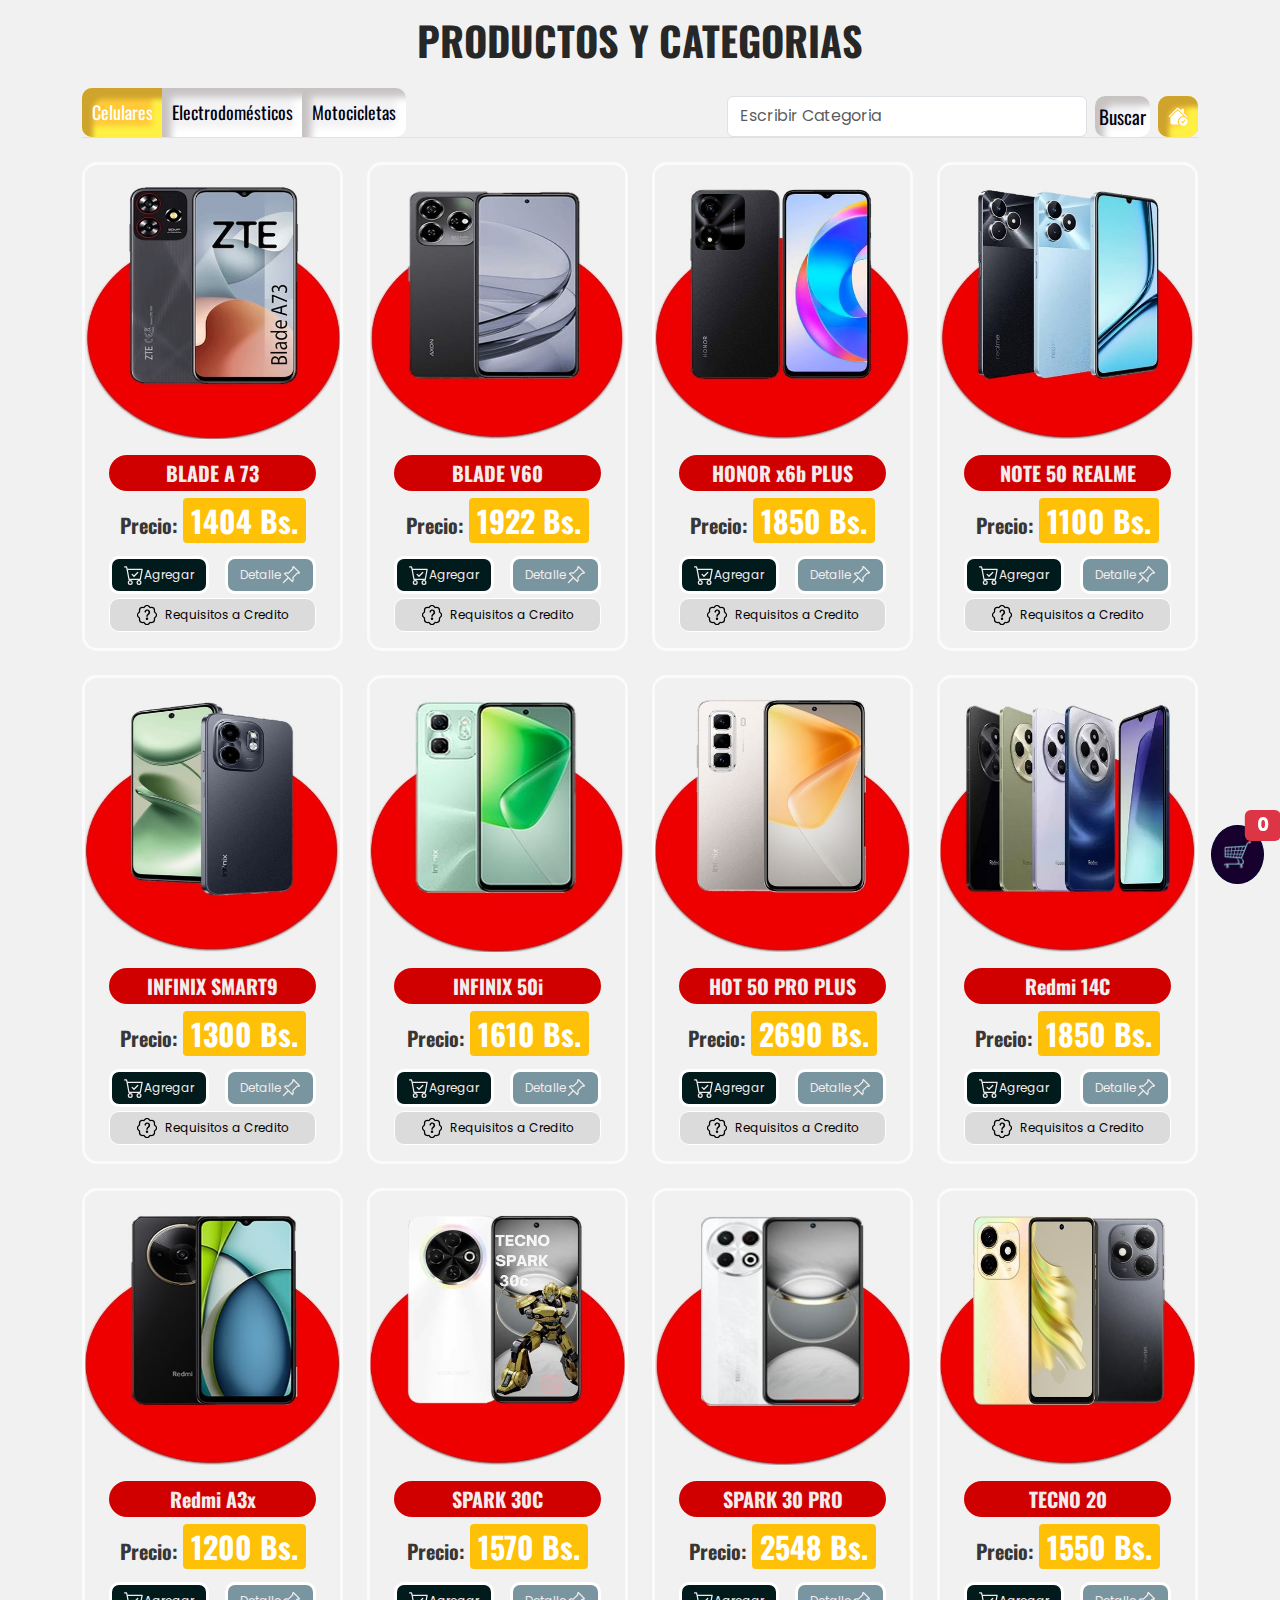
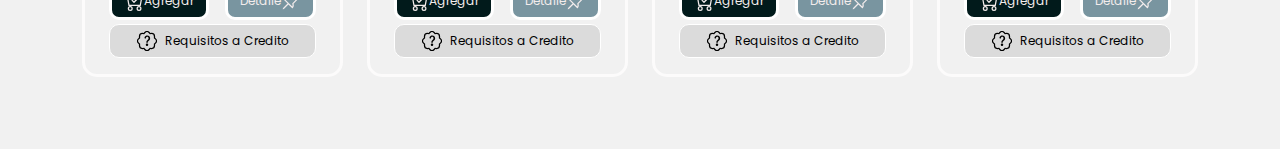
<file: detail.html>
<!DOCTYPE html>
<html lang="en">
<head>
    <meta charset="UTF-8">
    <meta name="viewport" content="width=device-width, initial-scale=1.0">
    <title> 🛒🏷️Productos y categorias </title>
    <link href="https://cdn.jsdelivr.net/npm/bootstrap@5.3.0/dist/css/bootstrap.min.css" rel="stylesheet">
    <link rel="stylesheet" href="style.css">
    <style>
        .hidden {
            display: none !important;
        }
    </style>
</head>
<body>
    <div class="container pb-5 pt-3">
        <!-- Title -->
        <div class="text-center mb-4">
            <h1 class="fw-bold letraq ">PRODUCTOS Y CATEGORIAS</h1>
            
        </div>
        
        
        <!-- Modal de información -->
        <div class="modal fade" id="infoModal" tabindex="-1" aria-labelledby="infoModalLabel" aria-hidden="true">
            <div class="modal-dialog">
                <div class="modal-content letraq">
                    <div class="modal-header">
                        <h5 class="modal-title letraq" id="infoModalLabel">Requerimientos para cualquier producto a credito</h5>
                        <button type="button" class="btn-close" data-bs-dismiss="modal" aria-label="Cerrar"></button>
                    </div>
                    <div class="modal-body">
                        <ul>
                            <li>1. Fotocopia de carnet de identidad Titular</li>
                            <li>2. Factura de luz Titular</li>
                            <li>3. Fotocopia de Carnet Garante</li>
                            <li>4. Fotocopia de Luz de Garante</li>
                            <li>5. Uno de los Dos tiene que tener Casa Propia </li>
                            <li>¡ No esperes mas adquiere tus productos al mejor precio en CrediMotos Haojin tenemos todo para 
                                ti y tu familia!</li>
                        </ul>
                    </div>
                    <img src="/Imagen2.png" alt="foto logo">
                    <div class="modal-footer">
                        <button type="button" class="btn btn-secondary" data-bs-dismiss="modal">Cerrar</button>
                    </div>
                </div>
            </div>
        </div>
        
        <button class="btn carrito position-fixed bottom-0 end-0 m-3 rounded-circle" data-bs-toggle="modal" data-bs-target="#cartModal">
            <span id="cartCount" class="badge bg-danger position-absolute top-0 start-100  translate-middle">0</span>
            🛒
        </button>

        <!-- Navigation Tabs -->
        <ul class="nav nav-tabs mb-4 " id="productTabs" role="tablist">
            <div class="btn-group" role="group" aria-label="Product categories">
                <button class="btn sec-btn1 active" style="font-family: oswald; font-size: 18px;" id="cellphones-tab" data-bs-toggle="tab" data-bs-target="#cellphones" type="button" role="tab" aria-controls="cellphones" aria-selected="true">Celulares</button>
                <button class="btn sec-btn1" style="font-family: oswald; font-size: 18px;" id="appliances-tab" data-bs-toggle="tab" data-bs-target="#appliances" type="button" role="tab" aria-controls="appliances" aria-selected="false">Electrodomésticos</button>
                <button class="btn sec-btn1" style="font-family: oswald; font-size: 18px;" id="motorcycles-tab" data-bs-toggle="tab" data-bs-target="#motorcycles" type="button" role="tab" aria-controls="motorcycles" aria-selected="false">Motocicletas</button>
            </div>
            <li class="nav-item ms-auto pt-2" role="presentation">
                <form class="d-flex" onsubmit="filterProducts(event)">
                    <input class="form-control me-2" id="searchInput" type="search" placeholder="Escribir Categoria" aria-label="Search">
                    <button class="btn sec-btn1 me-2 " style="font-family: oswald; font-size: 19px;" type="submit">Buscar</button>
                    <a class="btn sec-btn1 active" style="font-family: oswald; font-size: 19px;" href="index.html">
                        <svg xmlns="http://www.w3.org/2000/svg" width="26" height="26" fill="currentColor" class="bi bi-house-check-fill" viewBox="0 0 16 16">
                            <path d="M8.707 1.5a1 1 0 0 0-1.414 0L.646 8.146a.5.5 0 0 0 .708.708L8 2.207l6.646 6.647a.5.5 0 0 0 .708-.708L13 5.793V2.5a.5.5 0 0 0-.5-.5h-1a.5.5 0 0 0-.5.5v1.293z"/>
                            <path d="m8 3.293 4.712 4.712A4.5 4.5 0 0 0 8.758 15H3.5A1.5 1.5 0 0 1 2 13.5V9.293z"/>
                            <path d="M12.5 16a3.5 3.5 0 1 0 0-7 3.5 3.5 0 0 0 0 7m1.679-4.493-1.335 2.226a.75.75 0 0 1-1.174.144l-.774-.773a.5.5 0 0 1 .708-.707l.547.547 1.17-1.951a.5.5 0 1 1 .858.514"/>
                        </svg>
                    </a>
                </form>
            </li>

        </ul>

        <!-- Tab Content -->
        <div class="tab-content" id="productTabsContent">
            <!-- Cellphones -->
            <div class="tab-pane fade show active" id="cellphones" role="tabpanel" aria-labelledby="cellphones-tab">
                <div class="row justify-content-center">
                    <!-- Product Card Example -->
                    <div class="col-lg-3 col-md-4 col-sm-6 mb-4 product" data-name="Blade">
                        <div class="card cards  text-center">
                            <img src="/assets/productos/celulares/bladeA73 - copia.jpg" class="card-img-top  mt-1" style="height: 270px;" alt="Cellphone 1">
                            <div class="card-body px-4">
                                <h5 class="card-title">BLADE A 73</h5>
                                <p class="card-text fw-bold" style="font-family: oswald; font-size:20px ;">Precio: <span  class="bg-warning text-white rounded-1 px-2">1404 Bs.</span></p>
                                <div class="row justify-content-center align-items-center">
                                    <div class="col-6 ">
                                        <button class="btn bt1 d-flex align-items-center justify-content-center  add-to-cart" data-bs-toggle="modal" data-bs-target="#cartModal" data-name="BLADE A73" data-price="1404">
                                            <svg xmlns="http://www.w3.org/2000/svg" width="20" height="20" fill="currentColor" class="bi bi-cart-check" viewBox="0 0 16 16">
                                                <path d="M11.354 6.354a.5.5 0 0 0-.708-.708L8 8.293 6.854 7.146a.5.5 0 1 0-.708.708l1.5 1.5a.5.5 0 0 0 .708 0z"/>
                                                <path d="M.5 1a.5.5 0 0 0 0 1h1.11l.401 1.607 1.498 7.985A.5.5 0 0 0 4 12h1a2 2 0 1 0 0 4 2 2 0 0 0 0-4h7a2 2 0 1 0 0 4 2 2 0 0 0 0-4h1a.5.5 0 0 0 .491-.408l1.5-8A.5.5 0 0 0 14.5 3H2.89l-.405-1.621A.5.5 0 0 0 2 1zm3.915 10L3.102 4h10.796l-1.313 7zM6 14a1 1 0 1 1-2 0 1 1 0 0 1 2 0m7 0a1 1 0 1 1-2 0 1 1 0 0 1 2 0"/>
                                            </svg> Agregar
                                            
                                        </button>
                                    </div>
                                    <div class="col-6 ">
                                        <a href="#" class="btn bt2 d-flex align-items-center justify-content-center" data-bs-toggle="modal" data-bs-target="#detalleModal">
                                            Detalle 
                                            <svg xmlns="http://www.w3.org/2000/svg" width="20" height="20" fill="currentColor" class="bi bi-pin-angle" viewBox="0 0 16 16">
                                                <path d="M9.828.722a.5.5 0 0 1 .354.146l4.95 4.95a.5.5 0 0 1 0 .707c-.48.48-1.072.588-1.503.588-.177 0-.335-.018-.46-.039l-3.134 3.134a6 6 0 0 1 .16 1.013c.046.702-.032 1.687-.72 2.375a.5.5 0 0 1-.707 0l-2.829-2.828-3.182 3.182c-.195.195-1.219.902-1.414.707s.512-1.22.707-1.414l3.182-3.182-2.828-2.829a.5.5 0 0 1 0-.707c.688-.688 1.673-.767 2.375-.72a6 6 0 0 1 1.013.16l3.134-3.133a3 3 0 0 1-.04-.461c0-.43.108-1.022.589-1.503a.5.5 0 0 1 .353-.146m.122 2.112v-.002zm0-.002v.002a.5.5 0 0 1-.122.51L6.293 6.878a.5.5 0 0 1-.511.12H5.78l-.014-.004a5 5 0 0 0-.288-.076 5 5 0 0 0-.765-.116c-.422-.028-.836.008-1.175.15l5.51 5.509c.141-.34.177-.753.149-1.175a5 5 0 0 0-.192-1.054l-.004-.013v-.001a.5.5 0 0 1 .12-.512l3.536-3.535a.5.5 0 0 1 .532-.115l.096.022c.087.017.208.034.344.034q.172.002.343-.04L9.927 2.028q-.042.172-.04.343a1.8 1.8 0 0 0 .062.46z"/>
                                            </svg>
                                        </a>
                                    </div>
                                    <div class="col-12 pt-1 ">
                                        <a href="#" class="btn bt3 d-flex align-items-center text-center justify-content-center" data-bs-toggle="modal" data-bs-target="#infoModal" title="Información importante">
                                            <svg xmlns="http://www.w3.org/2000/svg" width="20" height="20" fill="currentColor" class=" me-2 bi bi-patch-question" viewBox="0 0 16 16">
                                                <path d="M8.05 9.6c.336 0 .504-.24.554-.627.04-.534.198-.815.847-1.26.673-.475 1.049-1.09 1.049-1.986 0-1.325-.92-2.227-2.262-2.227-1.02 0-1.792.492-2.1 1.29A1.7 1.7 0 0 0 6 5.48c0 .393.203.64.545.64.272 0 .455-.147.564-.51.158-.592.525-.915 1.074-.915.61 0 1.03.446 1.03 1.084 0 .563-.208.885-.822 1.325-.619.433-.926.914-.926 1.64v.111c0 .428.208.745.585.745"/>
                                                <path d="m10.273 2.513-.921-.944.715-.698.622.637.89-.011a2.89 2.89 0 0 1 2.924 2.924l-.01.89.636.622a2.89 2.89 0 0 1 0 4.134l-.637.622.011.89a2.89 2.89 0 0 1-2.924 2.924l-.89-.01-.622.636a2.89 2.89 0 0 1-4.134 0l-.622-.637-.89.011a2.89 2.89 0 0 1-2.924-2.924l.01-.89-.636-.622a2.89 2.89 0 0 1 0-4.134l.637-.622-.011-.89a2.89 2.89 0 0 1 2.924-2.924l.89.01.622-.636a2.89 2.89 0 0 1 4.134 0l-.715.698a1.89 1.89 0 0 0-2.704 0l-.92.944-1.32-.016a1.89 1.89 0 0 0-1.911 1.912l.016 1.318-.944.921a1.89 1.89 0 0 0 0 2.704l.944.92-.016 1.32a1.89 1.89 0 0 0 1.912 1.911l1.318-.016.921.944a1.89 1.89 0 0 0 2.704 0l.92-.944 1.32.016a1.89 1.89 0 0 0 1.911-1.912l-.016-1.318.944-.921a1.89 1.89 0 0 0 0-2.704l-.944-.92.016-1.32a1.89 1.89 0 0 0-1.912-1.911z"/>
                                                <path d="M7.001 11a1 1 0 1 1 2 0 1 1 0 0 1-2 0"/>
                                            </svg> Requisitos a Credito
                                        </a>
                                    </div>
                                </div>
                            </div>
                        </div>
                    </div>
                    <div class="col-lg-3 col-md-4 col-sm-6 mb-4 product" data-name="blade">
                        <div class="card cards  text-center">
                            <img src="/assets/productos/celulares/blade v60 - copia.jpg" class="card-img-top  mt-1" style="height: 270px;" alt="Cellphone 1">
                            <div class="card-body px-4">
                                <h5 class="card-title">BLADE V60</h5>
                                <p class="card-text fw-bold" style="font-family: oswald; font-size:20px ;">Precio: <span class="bg-warning text-white rounded-1 px-2">1922 Bs.</span></p>
                                <div class="row justify-content-center align-items-center">
                                    <div class="col-6 text-end">
                                        <button class="btn bt1 d-flex align-items-center justify-content  add-to-cart" data-bs-toggle="modal" data-bs-target="#cartModal" data-name="BLADE V60" data-price="1922">
                                            <svg xmlns="http://www.w3.org/2000/svg" width="20" height="20" fill="currentColor" class="bi bi-cart-check" viewBox="0 0 16 16">
                                                <path d="M11.354 6.354a.5.5 0 0 0-.708-.708L8 8.293 6.854 7.146a.5.5 0 1 0-.708.708l1.5 1.5a.5.5 0 0 0 .708 0z"/>
                                                <path d="M.5 1a.5.5 0 0 0 0 1h1.11l.401 1.607 1.498 7.985A.5.5 0 0 0 4 12h1a2 2 0 1 0 0 4 2 2 0 0 0 0-4h7a2 2 0 1 0 0 4 2 2 0 0 0 0-4h1a.5.5 0 0 0 .491-.408l1.5-8A.5.5 0 0 0 14.5 3H2.89l-.405-1.621A.5.5 0 0 0 2 1zm3.915 10L3.102 4h10.796l-1.313 7zM6 14a1 1 0 1 1-2 0 1 1 0 0 1 2 0m7 0a1 1 0 1 1-2 0 1 1 0 0 1 2 0"/>
                                            </svg>Agregar
                                            
                                        </button>
                                    </div>
                                    <div class="col-6 text-start">
                                        <a href="#" class="btn bt2 d-flex align-items-center justify-content-center" data-bs-toggle="modal" data-bs-target="#detalleModal1">
                                            Detalle
                                            <svg xmlns="http://www.w3.org/2000/svg" width="20" height="20" fill="currentColor" class="bi bi-pin-angle" viewBox="0 0 16 16">
                                                <path d="M9.828.722a.5.5 0 0 1 .354.146l4.95 4.95a.5.5 0 0 1 0 .707c-.48.48-1.072.588-1.503.588-.177 0-.335-.018-.46-.039l-3.134 3.134a6 6 0 0 1 .16 1.013c.046.702-.032 1.687-.72 2.375a.5.5 0 0 1-.707 0l-2.829-2.828-3.182 3.182c-.195.195-1.219.902-1.414.707s.512-1.22.707-1.414l3.182-3.182-2.828-2.829a.5.5 0 0 1 0-.707c.688-.688 1.673-.767 2.375-.72a6 6 0 0 1 1.013.16l3.134-3.133a3 3 0 0 1-.04-.461c0-.43.108-1.022.589-1.503a.5.5 0 0 1 .353-.146m.122 2.112v-.002zm0-.002v.002a.5.5 0 0 1-.122.51L6.293 6.878a.5.5 0 0 1-.511.12H5.78l-.014-.004a5 5 0 0 0-.288-.076 5 5 0 0 0-.765-.116c-.422-.028-.836.008-1.175.15l5.51 5.509c.141-.34.177-.753.149-1.175a5 5 0 0 0-.192-1.054l-.004-.013v-.001a.5.5 0 0 1 .12-.512l3.536-3.535a.5.5 0 0 1 .532-.115l.096.022c.087.017.208.034.344.034q.172.002.343-.04L9.927 2.028q-.042.172-.04.343a1.8 1.8 0 0 0 .062.46z"/>
                                            </svg>
                                        </a>
                                    </div>
                                    <div class="col-12 pt-1 ">
                                        <a href="#" class="btn bt3 d-flex align-items-center text-center justify-content-center" data-bs-toggle="modal" data-bs-target="#infoModal" title="Información importante">
                                            <svg xmlns="http://www.w3.org/2000/svg" width="20" height="20" fill="currentColor" class=" me-2 bi bi-patch-question" viewBox="0 0 16 16">
                                                <path d="M8.05 9.6c.336 0 .504-.24.554-.627.04-.534.198-.815.847-1.26.673-.475 1.049-1.09 1.049-1.986 0-1.325-.92-2.227-2.262-2.227-1.02 0-1.792.492-2.1 1.29A1.7 1.7 0 0 0 6 5.48c0 .393.203.64.545.64.272 0 .455-.147.564-.51.158-.592.525-.915 1.074-.915.61 0 1.03.446 1.03 1.084 0 .563-.208.885-.822 1.325-.619.433-.926.914-.926 1.64v.111c0 .428.208.745.585.745"/>
                                                <path d="m10.273 2.513-.921-.944.715-.698.622.637.89-.011a2.89 2.89 0 0 1 2.924 2.924l-.01.89.636.622a2.89 2.89 0 0 1 0 4.134l-.637.622.011.89a2.89 2.89 0 0 1-2.924 2.924l-.89-.01-.622.636a2.89 2.89 0 0 1-4.134 0l-.622-.637-.89.011a2.89 2.89 0 0 1-2.924-2.924l.01-.89-.636-.622a2.89 2.89 0 0 1 0-4.134l.637-.622-.011-.89a2.89 2.89 0 0 1 2.924-2.924l.89.01.622-.636a2.89 2.89 0 0 1 4.134 0l-.715.698a1.89 1.89 0 0 0-2.704 0l-.92.944-1.32-.016a1.89 1.89 0 0 0-1.911 1.912l.016 1.318-.944.921a1.89 1.89 0 0 0 0 2.704l.944.92-.016 1.32a1.89 1.89 0 0 0 1.912 1.911l1.318-.016.921.944a1.89 1.89 0 0 0 2.704 0l.92-.944 1.32.016a1.89 1.89 0 0 0 1.911-1.912l-.016-1.318.944-.921a1.89 1.89 0 0 0 0-2.704l-.944-.92.016-1.32a1.89 1.89 0 0 0-1.912-1.911z"/>
                                                <path d="M7.001 11a1 1 0 1 1 2 0 1 1 0 0 1-2 0"/>
                                            </svg> Requisitos a Credito
                                        </a>
                                    </div>
                                </div>
                            </div>
                        </div>
                    </div>
                    <div class="col-lg-3 col-md-4 col-sm-6 mb-4 product" data-name="honor">
                        <div class="card cards  text-center">
                            <img src="/assets/images/honor x5b plus - copia.jpg" class="card-img-top  mt-1" style="height: 270px;" alt="Cellphone 1">
                            <div class="card-body px-4">
                                <h5 class="card-title">HONOR x6b PLUS</h5>
                                <p class="card-text fw-bold" style="font-family: oswald; font-size:20px ;">Precio: <span class="bg-warning text-white rounded-1 px-2">1850 Bs.</span></p>
                                <div class="row justify-content-center align-items-center">
                                    <div class="col-6 text-end">
                                        <button class="btn bt1 d-flex align-items-center justify-content-center  add-to-cart" data-bs-toggle="modal" data-bs-target="#cartModal" data-name="HONOR x6b PLUS" data-price="1850">
                                            <svg xmlns="http://www.w3.org/2000/svg" width="20" height="20" fill="currentColor" class="bi bi-cart-check" viewBox="0 0 16 16">
                                                <path d="M11.354 6.354a.5.5 0 0 0-.708-.708L8 8.293 6.854 7.146a.5.5 0 1 0-.708.708l1.5 1.5a.5.5 0 0 0 .708 0z"/>
                                                <path d="M.5 1a.5.5 0 0 0 0 1h1.11l.401 1.607 1.498 7.985A.5.5 0 0 0 4 12h1a2 2 0 1 0 0 4 2 2 0 0 0 0-4h7a2 2 0 1 0 0 4 2 2 0 0 0 0-4h1a.5.5 0 0 0 .491-.408l1.5-8A.5.5 0 0 0 14.5 3H2.89l-.405-1.621A.5.5 0 0 0 2 1zm3.915 10L3.102 4h10.796l-1.313 7zM6 14a1 1 0 1 1-2 0 1 1 0 0 1 2 0m7 0a1 1 0 1 1-2 0 1 1 0 0 1 2 0"/>
                                            </svg>Agregar
                                            
                                        </button>
                                    </div>
                                    <div class="col-6 text-start">
                                        <a href="#" class="btn bt2 d-flex align-items-center justify-content-center " data-bs-toggle="modal" data-bs-target="#detalleModal23">
                                            Detalle
                                            <svg xmlns="http://www.w3.org/2000/svg" width="20" height="20" fill="currentColor" class="bi bi-pin-angle" viewBox="0 0 16 16">
                                                <path d="M9.828.722a.5.5 0 0 1 .354.146l4.95 4.95a.5.5 0 0 1 0 .707c-.48.48-1.072.588-1.503.588-.177 0-.335-.018-.46-.039l-3.134 3.134a6 6 0 0 1 .16 1.013c.046.702-.032 1.687-.72 2.375a.5.5 0 0 1-.707 0l-2.829-2.828-3.182 3.182c-.195.195-1.219.902-1.414.707s.512-1.22.707-1.414l3.182-3.182-2.828-2.829a.5.5 0 0 1 0-.707c.688-.688 1.673-.767 2.375-.72a6 6 0 0 1 1.013.16l3.134-3.133a3 3 0 0 1-.04-.461c0-.43.108-1.022.589-1.503a.5.5 0 0 1 .353-.146m.122 2.112v-.002zm0-.002v.002a.5.5 0 0 1-.122.51L6.293 6.878a.5.5 0 0 1-.511.12H5.78l-.014-.004a5 5 0 0 0-.288-.076 5 5 0 0 0-.765-.116c-.422-.028-.836.008-1.175.15l5.51 5.509c.141-.34.177-.753.149-1.175a5 5 0 0 0-.192-1.054l-.004-.013v-.001a.5.5 0 0 1 .12-.512l3.536-3.535a.5.5 0 0 1 .532-.115l.096.022c.087.017.208.034.344.034q.172.002.343-.04L9.927 2.028q-.042.172-.04.343a1.8 1.8 0 0 0 .062.46z"/>
                                            </svg>
                                        </a>
                                    </div>
                                    <div class="col-12 pt-1 ">
                                        <a href="#" class="btn bt3 d-flex align-items-center text-center justify-content-center" data-bs-toggle="modal" data-bs-target="#infoModal" title="Información importante">
                                            <svg xmlns="http://www.w3.org/2000/svg" width="20" height="20" fill="currentColor" class=" me-2 bi bi-patch-question" viewBox="0 0 16 16">
                                                <path d="M8.05 9.6c.336 0 .504-.24.554-.627.04-.534.198-.815.847-1.26.673-.475 1.049-1.09 1.049-1.986 0-1.325-.92-2.227-2.262-2.227-1.02 0-1.792.492-2.1 1.29A1.7 1.7 0 0 0 6 5.48c0 .393.203.64.545.64.272 0 .455-.147.564-.51.158-.592.525-.915 1.074-.915.61 0 1.03.446 1.03 1.084 0 .563-.208.885-.822 1.325-.619.433-.926.914-.926 1.64v.111c0 .428.208.745.585.745"/>
                                                <path d="m10.273 2.513-.921-.944.715-.698.622.637.89-.011a2.89 2.89 0 0 1 2.924 2.924l-.01.89.636.622a2.89 2.89 0 0 1 0 4.134l-.637.622.011.89a2.89 2.89 0 0 1-2.924 2.924l-.89-.01-.622.636a2.89 2.89 0 0 1-4.134 0l-.622-.637-.89.011a2.89 2.89 0 0 1-2.924-2.924l.01-.89-.636-.622a2.89 2.89 0 0 1 0-4.134l.637-.622-.011-.89a2.89 2.89 0 0 1 2.924-2.924l.89.01.622-.636a2.89 2.89 0 0 1 4.134 0l-.715.698a1.89 1.89 0 0 0-2.704 0l-.92.944-1.32-.016a1.89 1.89 0 0 0-1.911 1.912l.016 1.318-.944.921a1.89 1.89 0 0 0 0 2.704l.944.92-.016 1.32a1.89 1.89 0 0 0 1.912 1.911l1.318-.016.921.944a1.89 1.89 0 0 0 2.704 0l.92-.944 1.32.016a1.89 1.89 0 0 0 1.911-1.912l-.016-1.318.944-.921a1.89 1.89 0 0 0 0-2.704l-.944-.92.016-1.32a1.89 1.89 0 0 0-1.912-1.911z"/>
                                                <path d="M7.001 11a1 1 0 1 1 2 0 1 1 0 0 1-2 0"/>
                                            </svg> Requisitos a Credito
                                        </a>
                                    </div>
                                </div>
                            </div>
                        </div>
                    </div>
                    <div class="col-lg-3 col-md-4 col-sm-6 mb-4 product" data-name="realme">
                        <div class="card cards  text-center">
                            <img src="/assets/productos/celulares/note 50 realme - copia.jpg" class="card-img-top  mt-1" style="height: 270px;" alt="Cellphone 1">
                            <div class="card-body px-4">
                                <h5 class="card-title">NOTE 50 REALME</h5>
                                <p class="card-text fw-bold" style="font-family: oswald; font-size:20px ;">Precio: <span class="bg-warning text-white rounded-1 px-2">1100 Bs.</span></p>
                                <div class="row justify-content-center align-items-center">
                                    <div class="col-6 text-end">
                                        <button class="btn bt1  d-flex align-items-center text-center justify-content-center add-to-cart" data-bs-toggle="modal" data-bs-target="#cartModal" data-name="NOTE 50 REALME" data-price="1100">
                                            <svg xmlns="http://www.w3.org/2000/svg" width="20" height="20" fill="currentColor" class="bi bi-cart-check" viewBox="0 0 16 16">
                                                <path d="M11.354 6.354a.5.5 0 0 0-.708-.708L8 8.293 6.854 7.146a.5.5 0 1 0-.708.708l1.5 1.5a.5.5 0 0 0 .708 0z"/>
                                                <path d="M.5 1a.5.5 0 0 0 0 1h1.11l.401 1.607 1.498 7.985A.5.5 0 0 0 4 12h1a2 2 0 1 0 0 4 2 2 0 0 0 0-4h7a2 2 0 1 0 0 4 2 2 0 0 0 0-4h1a.5.5 0 0 0 .491-.408l1.5-8A.5.5 0 0 0 14.5 3H2.89l-.405-1.621A.5.5 0 0 0 2 1zm3.915 10L3.102 4h10.796l-1.313 7zM6 14a1 1 0 1 1-2 0 1 1 0 0 1 2 0m7 0a1 1 0 1 1-2 0 1 1 0 0 1 2 0"/>
                                            </svg>Agregar
                                            
                                        </button>
                                    </div>
                                    <div class="col-6 text-start">
                                        <a href="#" class="btn bt2 d-flex align-items-center text-center justify-content-center" data-bs-toggle="modal" data-bs-target="#detalleModal2">
                                            Detalle
                                            <svg xmlns="http://www.w3.org/2000/svg" width="20" height="20" fill="currentColor" class="bi bi-pin-angle" viewBox="0 0 16 16">
                                                <path d="M9.828.722a.5.5 0 0 1 .354.146l4.95 4.95a.5.5 0 0 1 0 .707c-.48.48-1.072.588-1.503.588-.177 0-.335-.018-.46-.039l-3.134 3.134a6 6 0 0 1 .16 1.013c.046.702-.032 1.687-.72 2.375a.5.5 0 0 1-.707 0l-2.829-2.828-3.182 3.182c-.195.195-1.219.902-1.414.707s.512-1.22.707-1.414l3.182-3.182-2.828-2.829a.5.5 0 0 1 0-.707c.688-.688 1.673-.767 2.375-.72a6 6 0 0 1 1.013.16l3.134-3.133a3 3 0 0 1-.04-.461c0-.43.108-1.022.589-1.503a.5.5 0 0 1 .353-.146m.122 2.112v-.002zm0-.002v.002a.5.5 0 0 1-.122.51L6.293 6.878a.5.5 0 0 1-.511.12H5.78l-.014-.004a5 5 0 0 0-.288-.076 5 5 0 0 0-.765-.116c-.422-.028-.836.008-1.175.15l5.51 5.509c.141-.34.177-.753.149-1.175a5 5 0 0 0-.192-1.054l-.004-.013v-.001a.5.5 0 0 1 .12-.512l3.536-3.535a.5.5 0 0 1 .532-.115l.096.022c.087.017.208.034.344.034q.172.002.343-.04L9.927 2.028q-.042.172-.04.343a1.8 1.8 0 0 0 .062.46z"/>
                                            </svg>
                                        </a>
                                    </div>
                                    <div class="col-12 pt-1 ">
                                        <a href="#" class="btn bt3 d-flex align-items-center text-center justify-content-center" data-bs-toggle="modal" data-bs-target="#infoModal" title="Información importante">
                                            <svg xmlns="http://www.w3.org/2000/svg" width="20" height="20" fill="currentColor" class=" me-2 bi bi-patch-question" viewBox="0 0 16 16">
                                                <path d="M8.05 9.6c.336 0 .504-.24.554-.627.04-.534.198-.815.847-1.26.673-.475 1.049-1.09 1.049-1.986 0-1.325-.92-2.227-2.262-2.227-1.02 0-1.792.492-2.1 1.29A1.7 1.7 0 0 0 6 5.48c0 .393.203.64.545.64.272 0 .455-.147.564-.51.158-.592.525-.915 1.074-.915.61 0 1.03.446 1.03 1.084 0 .563-.208.885-.822 1.325-.619.433-.926.914-.926 1.64v.111c0 .428.208.745.585.745"/>
                                                <path d="m10.273 2.513-.921-.944.715-.698.622.637.89-.011a2.89 2.89 0 0 1 2.924 2.924l-.01.89.636.622a2.89 2.89 0 0 1 0 4.134l-.637.622.011.89a2.89 2.89 0 0 1-2.924 2.924l-.89-.01-.622.636a2.89 2.89 0 0 1-4.134 0l-.622-.637-.89.011a2.89 2.89 0 0 1-2.924-2.924l.01-.89-.636-.622a2.89 2.89 0 0 1 0-4.134l.637-.622-.011-.89a2.89 2.89 0 0 1 2.924-2.924l.89.01.622-.636a2.89 2.89 0 0 1 4.134 0l-.715.698a1.89 1.89 0 0 0-2.704 0l-.92.944-1.32-.016a1.89 1.89 0 0 0-1.911 1.912l.016 1.318-.944.921a1.89 1.89 0 0 0 0 2.704l.944.92-.016 1.32a1.89 1.89 0 0 0 1.912 1.911l1.318-.016.921.944a1.89 1.89 0 0 0 2.704 0l.92-.944 1.32.016a1.89 1.89 0 0 0 1.911-1.912l-.016-1.318.944-.921a1.89 1.89 0 0 0 0-2.704l-.944-.92.016-1.32a1.89 1.89 0 0 0-1.912-1.911z"/>
                                                <path d="M7.001 11a1 1 0 1 1 2 0 1 1 0 0 1-2 0"/>
                                            </svg> Requisitos a Credito
                                        </a>
                                    </div>
                                </div>
                            </div>
                        </div>
                    </div>
                    <div class="col-lg-3 col-md-4 col-sm-6 mb-4 product" data-name="infinix">
                        <div class="card cards  text-center">
                            <img src="/assets/productos/celulares/infinix smart 9 - copia.jpg" class="card-img-top  mt-1" style="height: 270px;" alt="Cellphone 1">
                            <div class="card-body px-4">
                                <h5 class="card-title">INFINIX SMART9</h5>
                                <p class="card-text fw-bold" style="font-family: oswald; font-size:20px ;">Precio: <span class="bg-warning text-white rounded-1 px-2">1300 Bs.</span></p>
                                <div class="row justify-content-center align-items-center">
                                    <div class="col-6 text-end">
                                        <button class="btn bt1 d-flex align-items-center text-center justify-content-center  add-to-cart" data-bs-toggle="modal" data-bs-target="#cartModal" data-name="INFINIX SMART9" data-price="1300">
                                            <svg xmlns="http://www.w3.org/2000/svg" width="20" height="20" fill="currentColor" class="bi bi-cart-check" viewBox="0 0 16 16">
                                                <path d="M11.354 6.354a.5.5 0 0 0-.708-.708L8 8.293 6.854 7.146a.5.5 0 1 0-.708.708l1.5 1.5a.5.5 0 0 0 .708 0z"/>
                                                <path d="M.5 1a.5.5 0 0 0 0 1h1.11l.401 1.607 1.498 7.985A.5.5 0 0 0 4 12h1a2 2 0 1 0 0 4 2 2 0 0 0 0-4h7a2 2 0 1 0 0 4 2 2 0 0 0 0-4h1a.5.5 0 0 0 .491-.408l1.5-8A.5.5 0 0 0 14.5 3H2.89l-.405-1.621A.5.5 0 0 0 2 1zm3.915 10L3.102 4h10.796l-1.313 7zM6 14a1 1 0 1 1-2 0 1 1 0 0 1 2 0m7 0a1 1 0 1 1-2 0 1 1 0 0 1 2 0"/>
                                            </svg>Agregar
                                            
                                        </button>
                                    </div>
                                    <div class="col-6 text-start">
                                        <a href="#" class="btn bt2 d-flex align-items-center text-center justify-content-center" data-bs-toggle="modal" data-bs-target="#detalleModal3">
                                            Detalle
                                            <svg xmlns="http://www.w3.org/2000/svg" width="20" height="20" fill="currentColor" class="bi bi-pin-angle" viewBox="0 0 16 16">
                                                <path d="M9.828.722a.5.5 0 0 1 .354.146l4.95 4.95a.5.5 0 0 1 0 .707c-.48.48-1.072.588-1.503.588-.177 0-.335-.018-.46-.039l-3.134 3.134a6 6 0 0 1 .16 1.013c.046.702-.032 1.687-.72 2.375a.5.5 0 0 1-.707 0l-2.829-2.828-3.182 3.182c-.195.195-1.219.902-1.414.707s.512-1.22.707-1.414l3.182-3.182-2.828-2.829a.5.5 0 0 1 0-.707c.688-.688 1.673-.767 2.375-.72a6 6 0 0 1 1.013.16l3.134-3.133a3 3 0 0 1-.04-.461c0-.43.108-1.022.589-1.503a.5.5 0 0 1 .353-.146m.122 2.112v-.002zm0-.002v.002a.5.5 0 0 1-.122.51L6.293 6.878a.5.5 0 0 1-.511.12H5.78l-.014-.004a5 5 0 0 0-.288-.076 5 5 0 0 0-.765-.116c-.422-.028-.836.008-1.175.15l5.51 5.509c.141-.34.177-.753.149-1.175a5 5 0 0 0-.192-1.054l-.004-.013v-.001a.5.5 0 0 1 .12-.512l3.536-3.535a.5.5 0 0 1 .532-.115l.096.022c.087.017.208.034.344.034q.172.002.343-.04L9.927 2.028q-.042.172-.04.343a1.8 1.8 0 0 0 .062.46z"/>
                                            </svg>
                                        </a>
                                    </div>
                                    <div class="col-12 pt-1 ">
                                        <a href="#" class="btn bt3 d-flex align-items-center text-center justify-content-center" data-bs-toggle="modal" data-bs-target="#infoModal" title="Información importante">
                                            <svg xmlns="http://www.w3.org/2000/svg" width="20" height="20" fill="currentColor" class=" me-2 bi bi-patch-question" viewBox="0 0 16 16">
                                                <path d="M8.05 9.6c.336 0 .504-.24.554-.627.04-.534.198-.815.847-1.26.673-.475 1.049-1.09 1.049-1.986 0-1.325-.92-2.227-2.262-2.227-1.02 0-1.792.492-2.1 1.29A1.7 1.7 0 0 0 6 5.48c0 .393.203.64.545.64.272 0 .455-.147.564-.51.158-.592.525-.915 1.074-.915.61 0 1.03.446 1.03 1.084 0 .563-.208.885-.822 1.325-.619.433-.926.914-.926 1.64v.111c0 .428.208.745.585.745"/>
                                                <path d="m10.273 2.513-.921-.944.715-.698.622.637.89-.011a2.89 2.89 0 0 1 2.924 2.924l-.01.89.636.622a2.89 2.89 0 0 1 0 4.134l-.637.622.011.89a2.89 2.89 0 0 1-2.924 2.924l-.89-.01-.622.636a2.89 2.89 0 0 1-4.134 0l-.622-.637-.89.011a2.89 2.89 0 0 1-2.924-2.924l.01-.89-.636-.622a2.89 2.89 0 0 1 0-4.134l.637-.622-.011-.89a2.89 2.89 0 0 1 2.924-2.924l.89.01.622-.636a2.89 2.89 0 0 1 4.134 0l-.715.698a1.89 1.89 0 0 0-2.704 0l-.92.944-1.32-.016a1.89 1.89 0 0 0-1.911 1.912l.016 1.318-.944.921a1.89 1.89 0 0 0 0 2.704l.944.92-.016 1.32a1.89 1.89 0 0 0 1.912 1.911l1.318-.016.921.944a1.89 1.89 0 0 0 2.704 0l.92-.944 1.32.016a1.89 1.89 0 0 0 1.911-1.912l-.016-1.318.944-.921a1.89 1.89 0 0 0 0-2.704l-.944-.92.016-1.32a1.89 1.89 0 0 0-1.912-1.911z"/>
                                                <path d="M7.001 11a1 1 0 1 1 2 0 1 1 0 0 1-2 0"/>
                                            </svg> Requisitos a Credito
                                        </a>
                                    </div>
                                </div>
                            </div>
                        </div>
                    </div>
                    <div class="col-lg-3 col-md-4 col-sm-6 mb-4 product" data-name="infinix">
                        <div class="card cards  text-center">
                            <img src="/assets/productos/celulares/infinix 50i  - copia.jpg" class="card-img-top  mt-1" style="height: 270px;" alt="Cellphone 1">

                            <div class="card-body px-4">
                                <h5 class="card-title">INFINIX 50i</h5>
                                <p class="card-text fw-bold" style="font-family: oswald; font-size:20px ;">Precio: <span class="bg-warning text-white rounded-1 px-2">1610 Bs.</span></p>
                                <div class="row justify-content-center align-items-center">
                                    <div class="col-6 text-end">
                                        <button class="btn bt1 d-flex align-items-center text-center justify-content-center  add-to-cart" data-bs-toggle="modal" data-bs-target="#cartModal" data-name="INFINIX 50i " data-price="1610">
                                            <svg xmlns="http://www.w3.org/2000/svg" width="20" height="20" fill="currentColor" class="bi bi-cart-check" viewBox="0 0 16 16">
                                                <path d="M11.354 6.354a.5.5 0 0 0-.708-.708L8 8.293 6.854 7.146a.5.5 0 1 0-.708.708l1.5 1.5a.5.5 0 0 0 .708 0z"/>
                                                <path d="M.5 1a.5.5 0 0 0 0 1h1.11l.401 1.607 1.498 7.985A.5.5 0 0 0 4 12h1a2 2 0 1 0 0 4 2 2 0 0 0 0-4h7a2 2 0 1 0 0 4 2 2 0 0 0 0-4h1a.5.5 0 0 0 .491-.408l1.5-8A.5.5 0 0 0 14.5 3H2.89l-.405-1.621A.5.5 0 0 0 2 1zm3.915 10L3.102 4h10.796l-1.313 7zM6 14a1 1 0 1 1-2 0 1 1 0 0 1 2 0m7 0a1 1 0 1 1-2 0 1 1 0 0 1 2 0"/>
                                            </svg>Agregar
                                            
                                        </button>
                                    </div>
                                    <div class="col-6 text-start">
                                        <a href="#" class="btn bt2 d-flex align-items-center text-center justify-content-center" data-bs-toggle="modal" data-bs-target="#detalleModal4">
                                            Detalle
                                            <svg xmlns="http://www.w3.org/2000/svg" width="20" height="20" fill="currentColor" class="bi bi-pin-angle" viewBox="0 0 16 16">
                                                <path d="M9.828.722a.5.5 0 0 1 .354.146l4.95 4.95a.5.5 0 0 1 0 .707c-.48.48-1.072.588-1.503.588-.177 0-.335-.018-.46-.039l-3.134 3.134a6 6 0 0 1 .16 1.013c.046.702-.032 1.687-.72 2.375a.5.5 0 0 1-.707 0l-2.829-2.828-3.182 3.182c-.195.195-1.219.902-1.414.707s.512-1.22.707-1.414l3.182-3.182-2.828-2.829a.5.5 0 0 1 0-.707c.688-.688 1.673-.767 2.375-.72a6 6 0 0 1 1.013.16l3.134-3.133a3 3 0 0 1-.04-.461c0-.43.108-1.022.589-1.503a.5.5 0 0 1 .353-.146m.122 2.112v-.002zm0-.002v.002a.5.5 0 0 1-.122.51L6.293 6.878a.5.5 0 0 1-.511.12H5.78l-.014-.004a5 5 0 0 0-.288-.076 5 5 0 0 0-.765-.116c-.422-.028-.836.008-1.175.15l5.51 5.509c.141-.34.177-.753.149-1.175a5 5 0 0 0-.192-1.054l-.004-.013v-.001a.5.5 0 0 1 .12-.512l3.536-3.535a.5.5 0 0 1 .532-.115l.096.022c.087.017.208.034.344.034q.172.002.343-.04L9.927 2.028q-.042.172-.04.343a1.8 1.8 0 0 0 .062.46z"/>
                                            </svg>
                                        </a>
                                    </div>
                                    <div class="col-12 pt-1 ">
                                        <a href="#" class="btn bt3 d-flex align-items-center text-center justify-content-center" data-bs-toggle="modal" data-bs-target="#infoModal" title="Información importante">
                                            <svg xmlns="http://www.w3.org/2000/svg" width="20" height="20" fill="currentColor" class=" me-2 bi bi-patch-question" viewBox="0 0 16 16">
                                                <path d="M8.05 9.6c.336 0 .504-.24.554-.627.04-.534.198-.815.847-1.26.673-.475 1.049-1.09 1.049-1.986 0-1.325-.92-2.227-2.262-2.227-1.02 0-1.792.492-2.1 1.29A1.7 1.7 0 0 0 6 5.48c0 .393.203.64.545.64.272 0 .455-.147.564-.51.158-.592.525-.915 1.074-.915.61 0 1.03.446 1.03 1.084 0 .563-.208.885-.822 1.325-.619.433-.926.914-.926 1.64v.111c0 .428.208.745.585.745"/>
                                                <path d="m10.273 2.513-.921-.944.715-.698.622.637.89-.011a2.89 2.89 0 0 1 2.924 2.924l-.01.89.636.622a2.89 2.89 0 0 1 0 4.134l-.637.622.011.89a2.89 2.89 0 0 1-2.924 2.924l-.89-.01-.622.636a2.89 2.89 0 0 1-4.134 0l-.622-.637-.89.011a2.89 2.89 0 0 1-2.924-2.924l.01-.89-.636-.622a2.89 2.89 0 0 1 0-4.134l.637-.622-.011-.89a2.89 2.89 0 0 1 2.924-2.924l.89.01.622-.636a2.89 2.89 0 0 1 4.134 0l-.715.698a1.89 1.89 0 0 0-2.704 0l-.92.944-1.32-.016a1.89 1.89 0 0 0-1.911 1.912l.016 1.318-.944.921a1.89 1.89 0 0 0 0 2.704l.944.92-.016 1.32a1.89 1.89 0 0 0 1.912 1.911l1.318-.016.921.944a1.89 1.89 0 0 0 2.704 0l.92-.944 1.32.016a1.89 1.89 0 0 0 1.911-1.912l-.016-1.318.944-.921a1.89 1.89 0 0 0 0-2.704l-.944-.92.016-1.32a1.89 1.89 0 0 0-1.912-1.911z"/>
                                                <path d="M7.001 11a1 1 0 1 1 2 0 1 1 0 0 1-2 0"/>
                                            </svg> Requisitos a Credito
                                        </a>
                                    </div>
                                </div>
                            </div>
                        </div>
                    </div>
                    <div class="col-lg-3 col-md-4 col-sm-6 mb-4 product" data-name="infinix">
                        <div class="card cards  text-center">
                            <img src="/assets/productos/celulares/oht 50 pro plus infinix - copia.jpg" class="card-img-top  mt-1" style="height: 270px;" alt="Cellphone 1">

                            <div class="card-body px-4">
                                <h5 class="card-title">HOT 5O PRO PLUS</h5>
                                <p class="card-text fw-bold" style="font-family: oswald; font-size:20px ;">Precio: <span class="bg-warning text-white rounded-1 px-2">2690 Bs.</span></p>
                                <div class="row justify-content-center align-items-center">
                                    <div class="col-6 text-end">
                                        <button class="btn bt1  d-flex align-items-center text-center justify-content-center add-to-cart" data-bs-toggle="modal" data-bs-target="#cartModal" data-name="HOT 50 PRO PLUS INFINIX" data-price="2690">
                                            <svg xmlns="http://www.w3.org/2000/svg" width="20" height="20" fill="currentColor" class="bi bi-cart-check" viewBox="0 0 16 16">
                                                <path d="M11.354 6.354a.5.5 0 0 0-.708-.708L8 8.293 6.854 7.146a.5.5 0 1 0-.708.708l1.5 1.5a.5.5 0 0 0 .708 0z"/>
                                                <path d="M.5 1a.5.5 0 0 0 0 1h1.11l.401 1.607 1.498 7.985A.5.5 0 0 0 4 12h1a2 2 0 1 0 0 4 2 2 0 0 0 0-4h7a2 2 0 1 0 0 4 2 2 0 0 0 0-4h1a.5.5 0 0 0 .491-.408l1.5-8A.5.5 0 0 0 14.5 3H2.89l-.405-1.621A.5.5 0 0 0 2 1zm3.915 10L3.102 4h10.796l-1.313 7zM6 14a1 1 0 1 1-2 0 1 1 0 0 1 2 0m7 0a1 1 0 1 1-2 0 1 1 0 0 1 2 0"/>
                                            </svg>Agregar
                                            
                                        </button>
                                    </div>
                                    <div class="col-6 text-start">
                                        <a href="#" class="btn bt2 d-flex align-items-center text-center justify-content-center" data-bs-toggle="modal" data-bs-target="#detalleModal5">
                                            Detalle
                                            <svg xmlns="http://www.w3.org/2000/svg" width="20" height="20" fill="currentColor" class="bi bi-pin-angle" viewBox="0 0 16 16">
                                                <path d="M9.828.722a.5.5 0 0 1 .354.146l4.95 4.95a.5.5 0 0 1 0 .707c-.48.48-1.072.588-1.503.588-.177 0-.335-.018-.46-.039l-3.134 3.134a6 6 0 0 1 .16 1.013c.046.702-.032 1.687-.72 2.375a.5.5 0 0 1-.707 0l-2.829-2.828-3.182 3.182c-.195.195-1.219.902-1.414.707s.512-1.22.707-1.414l3.182-3.182-2.828-2.829a.5.5 0 0 1 0-.707c.688-.688 1.673-.767 2.375-.72a6 6 0 0 1 1.013.16l3.134-3.133a3 3 0 0 1-.04-.461c0-.43.108-1.022.589-1.503a.5.5 0 0 1 .353-.146m.122 2.112v-.002zm0-.002v.002a.5.5 0 0 1-.122.51L6.293 6.878a.5.5 0 0 1-.511.12H5.78l-.014-.004a5 5 0 0 0-.288-.076 5 5 0 0 0-.765-.116c-.422-.028-.836.008-1.175.15l5.51 5.509c.141-.34.177-.753.149-1.175a5 5 0 0 0-.192-1.054l-.004-.013v-.001a.5.5 0 0 1 .12-.512l3.536-3.535a.5.5 0 0 1 .532-.115l.096.022c.087.017.208.034.344.034q.172.002.343-.04L9.927 2.028q-.042.172-.04.343a1.8 1.8 0 0 0 .062.46z"/>
                                            </svg>
                                        </a>
                                    </div>
                                    <div class="col-12 pt-1 ">
                                        <a href="#" class="btn bt3 d-flex align-items-center text-center justify-content-center" data-bs-toggle="modal" data-bs-target="#infoModal" title="Información importante">
                                            <svg xmlns="http://www.w3.org/2000/svg" width="20" height="20" fill="currentColor" class=" me-2 bi bi-patch-question" viewBox="0 0 16 16">
                                                <path d="M8.05 9.6c.336 0 .504-.24.554-.627.04-.534.198-.815.847-1.26.673-.475 1.049-1.09 1.049-1.986 0-1.325-.92-2.227-2.262-2.227-1.02 0-1.792.492-2.1 1.29A1.7 1.7 0 0 0 6 5.48c0 .393.203.64.545.64.272 0 .455-.147.564-.51.158-.592.525-.915 1.074-.915.61 0 1.03.446 1.03 1.084 0 .563-.208.885-.822 1.325-.619.433-.926.914-.926 1.64v.111c0 .428.208.745.585.745"/>
                                                <path d="m10.273 2.513-.921-.944.715-.698.622.637.89-.011a2.89 2.89 0 0 1 2.924 2.924l-.01.89.636.622a2.89 2.89 0 0 1 0 4.134l-.637.622.011.89a2.89 2.89 0 0 1-2.924 2.924l-.89-.01-.622.636a2.89 2.89 0 0 1-4.134 0l-.622-.637-.89.011a2.89 2.89 0 0 1-2.924-2.924l.01-.89-.636-.622a2.89 2.89 0 0 1 0-4.134l.637-.622-.011-.89a2.89 2.89 0 0 1 2.924-2.924l.89.01.622-.636a2.89 2.89 0 0 1 4.134 0l-.715.698a1.89 1.89 0 0 0-2.704 0l-.92.944-1.32-.016a1.89 1.89 0 0 0-1.911 1.912l.016 1.318-.944.921a1.89 1.89 0 0 0 0 2.704l.944.92-.016 1.32a1.89 1.89 0 0 0 1.912 1.911l1.318-.016.921.944a1.89 1.89 0 0 0 2.704 0l.92-.944 1.32.016a1.89 1.89 0 0 0 1.911-1.912l-.016-1.318.944-.921a1.89 1.89 0 0 0 0-2.704l-.944-.92.016-1.32a1.89 1.89 0 0 0-1.912-1.911z"/>
                                                <path d="M7.001 11a1 1 0 1 1 2 0 1 1 0 0 1-2 0"/>
                                            </svg> Requisitos a Credito
                                        </a>
                                    </div>
                                </div>
                            </div>
                        </div>
                    </div>
                    <div class="col-lg-3 col-md-4 col-sm-6 mb-4 product" data-name="redmi">
                        <div class="card cards  text-center">
                            <img src="/assets/productos/celulares/redmi 14 c - copia.jpg" class="card-img-top  mt-1" style="height: 270px;" alt="Cellphone 1">

                            <div class="card-body px-4">
                                <h5 class="card-title">Redmi 14C</h5>
                                <p class="card-text fw-bold" style="font-family: oswald; font-size:20px ;">Precio: <span class="bg-warning text-white rounded-1 px-2">1850 Bs.</span></p>
                                <div class="row justify-content-center align-items-center">
                                    <div class="col-6 text-end">
                                        <button class="btn bt1 d-flex align-items-center text-center justify-content-center  add-to-cart" data-bs-toggle="modal" data-bs-target="#cartModal" data-name="Redmin 14C" data-price="1850">
                                            <svg xmlns="http://www.w3.org/2000/svg" width="20" height="20" fill="currentColor" class="bi bi-cart-check" viewBox="0 0 16 16">
                                                <path d="M11.354 6.354a.5.5 0 0 0-.708-.708L8 8.293 6.854 7.146a.5.5 0 1 0-.708.708l1.5 1.5a.5.5 0 0 0 .708 0z"/>
                                                <path d="M.5 1a.5.5 0 0 0 0 1h1.11l.401 1.607 1.498 7.985A.5.5 0 0 0 4 12h1a2 2 0 1 0 0 4 2 2 0 0 0 0-4h7a2 2 0 1 0 0 4 2 2 0 0 0 0-4h1a.5.5 0 0 0 .491-.408l1.5-8A.5.5 0 0 0 14.5 3H2.89l-.405-1.621A.5.5 0 0 0 2 1zm3.915 10L3.102 4h10.796l-1.313 7zM6 14a1 1 0 1 1-2 0 1 1 0 0 1 2 0m7 0a1 1 0 1 1-2 0 1 1 0 0 1 2 0"/>
                                            </svg>Agregar
                                            
                                        </button>
                                    </div>
                                    <div class="col-6 text-start">
                                        <a href="#" class="btn bt2 d-flex align-items-center text-center justify-content-center" data-bs-toggle="modal" data-bs-target="#detalleModal6">
                                            Detalle
                                            <svg xmlns="http://www.w3.org/2000/svg" width="20" height="20" fill="currentColor" class="bi bi-pin-angle" viewBox="0 0 16 16">
                                                <path d="M9.828.722a.5.5 0 0 1 .354.146l4.95 4.95a.5.5 0 0 1 0 .707c-.48.48-1.072.588-1.503.588-.177 0-.335-.018-.46-.039l-3.134 3.134a6 6 0 0 1 .16 1.013c.046.702-.032 1.687-.72 2.375a.5.5 0 0 1-.707 0l-2.829-2.828-3.182 3.182c-.195.195-1.219.902-1.414.707s.512-1.22.707-1.414l3.182-3.182-2.828-2.829a.5.5 0 0 1 0-.707c.688-.688 1.673-.767 2.375-.72a6 6 0 0 1 1.013.16l3.134-3.133a3 3 0 0 1-.04-.461c0-.43.108-1.022.589-1.503a.5.5 0 0 1 .353-.146m.122 2.112v-.002zm0-.002v.002a.5.5 0 0 1-.122.51L6.293 6.878a.5.5 0 0 1-.511.12H5.78l-.014-.004a5 5 0 0 0-.288-.076 5 5 0 0 0-.765-.116c-.422-.028-.836.008-1.175.15l5.51 5.509c.141-.34.177-.753.149-1.175a5 5 0 0 0-.192-1.054l-.004-.013v-.001a.5.5 0 0 1 .12-.512l3.536-3.535a.5.5 0 0 1 .532-.115l.096.022c.087.017.208.034.344.034q.172.002.343-.04L9.927 2.028q-.042.172-.04.343a1.8 1.8 0 0 0 .062.46z"/>
                                            </svg>
                                        </a>
                                    </div>
                                    <div class="col-12 pt-1 ">
                                        <a href="#" class="btn bt3 d-flex align-items-center text-center justify-content-center" data-bs-toggle="modal" data-bs-target="#infoModal" title="Información importante">
                                            <svg xmlns="http://www.w3.org/2000/svg" width="20" height="20" fill="currentColor" class=" me-2 bi bi-patch-question" viewBox="0 0 16 16">
                                                <path d="M8.05 9.6c.336 0 .504-.24.554-.627.04-.534.198-.815.847-1.26.673-.475 1.049-1.09 1.049-1.986 0-1.325-.92-2.227-2.262-2.227-1.02 0-1.792.492-2.1 1.29A1.7 1.7 0 0 0 6 5.48c0 .393.203.64.545.64.272 0 .455-.147.564-.51.158-.592.525-.915 1.074-.915.61 0 1.03.446 1.03 1.084 0 .563-.208.885-.822 1.325-.619.433-.926.914-.926 1.64v.111c0 .428.208.745.585.745"/>
                                                <path d="m10.273 2.513-.921-.944.715-.698.622.637.89-.011a2.89 2.89 0 0 1 2.924 2.924l-.01.89.636.622a2.89 2.89 0 0 1 0 4.134l-.637.622.011.89a2.89 2.89 0 0 1-2.924 2.924l-.89-.01-.622.636a2.89 2.89 0 0 1-4.134 0l-.622-.637-.89.011a2.89 2.89 0 0 1-2.924-2.924l.01-.89-.636-.622a2.89 2.89 0 0 1 0-4.134l.637-.622-.011-.89a2.89 2.89 0 0 1 2.924-2.924l.89.01.622-.636a2.89 2.89 0 0 1 4.134 0l-.715.698a1.89 1.89 0 0 0-2.704 0l-.92.944-1.32-.016a1.89 1.89 0 0 0-1.911 1.912l.016 1.318-.944.921a1.89 1.89 0 0 0 0 2.704l.944.92-.016 1.32a1.89 1.89 0 0 0 1.912 1.911l1.318-.016.921.944a1.89 1.89 0 0 0 2.704 0l.92-.944 1.32.016a1.89 1.89 0 0 0 1.911-1.912l-.016-1.318.944-.921a1.89 1.89 0 0 0 0-2.704l-.944-.92.016-1.32a1.89 1.89 0 0 0-1.912-1.911z"/>
                                                <path d="M7.001 11a1 1 0 1 1 2 0 1 1 0 0 1-2 0"/>
                                            </svg> Requisitos a Credito
                                        </a>
                                    </div>
                                </div>
                            </div>
                        </div>
                    </div>
                    <div class="col-lg-3 col-md-4 col-sm-6 mb-4 product" data-name="redmi">
                        <div class="card cards  text-center">
                            <img src="/assets/productos/celulares/redmi A3X - copia.jpg" class="card-img-top  mt-1" style="height: 270px;" alt="Cellphone 1">

                            <div class="card-body px-4">
                                <h5 class="card-title">Redmi A3x</h5>
                                <p class="card-text fw-bold" style="font-family: oswald; font-size:20px ;">Precio: <span class="bg-warning text-white rounded-1 px-2">1200 Bs.</span></p>
                                <div class="row justify-content-center align-items-center">
                                    <div class="col-6 text-end">
                                        <button class="btn bt1  d-flex align-items-center text-center justify-content-center add-to-cart" data-bs-toggle="modal" data-bs-target="#cartModal" data-name="Redmin A3x" data-price="1200">
                                            <svg xmlns="http://www.w3.org/2000/svg" width="20" height="20" fill="currentColor" class="bi bi-cart-check" viewBox="0 0 16 16">
                                                <path d="M11.354 6.354a.5.5 0 0 0-.708-.708L8 8.293 6.854 7.146a.5.5 0 1 0-.708.708l1.5 1.5a.5.5 0 0 0 .708 0z"/>
                                                <path d="M.5 1a.5.5 0 0 0 0 1h1.11l.401 1.607 1.498 7.985A.5.5 0 0 0 4 12h1a2 2 0 1 0 0 4 2 2 0 0 0 0-4h7a2 2 0 1 0 0 4 2 2 0 0 0 0-4h1a.5.5 0 0 0 .491-.408l1.5-8A.5.5 0 0 0 14.5 3H2.89l-.405-1.621A.5.5 0 0 0 2 1zm3.915 10L3.102 4h10.796l-1.313 7zM6 14a1 1 0 1 1-2 0 1 1 0 0 1 2 0m7 0a1 1 0 1 1-2 0 1 1 0 0 1 2 0"/>
                                            </svg>Agregar
                                            
                                        </button>
                                    </div>
                                    <div class="col-6 text-start">
                                        <a href="#" class="btn bt2 d-flex align-items-center text-center justify-content-center" data-bs-toggle="modal" data-bs-target="#detalleModal7">
                                            Detalle
                                            <svg xmlns="http://www.w3.org/2000/svg" width="20" height="20" fill="currentColor" class="bi bi-pin-angle" viewBox="0 0 16 16">
                                                <path d="M9.828.722a.5.5 0 0 1 .354.146l4.95 4.95a.5.5 0 0 1 0 .707c-.48.48-1.072.588-1.503.588-.177 0-.335-.018-.46-.039l-3.134 3.134a6 6 0 0 1 .16 1.013c.046.702-.032 1.687-.72 2.375a.5.5 0 0 1-.707 0l-2.829-2.828-3.182 3.182c-.195.195-1.219.902-1.414.707s.512-1.22.707-1.414l3.182-3.182-2.828-2.829a.5.5 0 0 1 0-.707c.688-.688 1.673-.767 2.375-.72a6 6 0 0 1 1.013.16l3.134-3.133a3 3 0 0 1-.04-.461c0-.43.108-1.022.589-1.503a.5.5 0 0 1 .353-.146m.122 2.112v-.002zm0-.002v.002a.5.5 0 0 1-.122.51L6.293 6.878a.5.5 0 0 1-.511.12H5.78l-.014-.004a5 5 0 0 0-.288-.076 5 5 0 0 0-.765-.116c-.422-.028-.836.008-1.175.15l5.51 5.509c.141-.34.177-.753.149-1.175a5 5 0 0 0-.192-1.054l-.004-.013v-.001a.5.5 0 0 1 .12-.512l3.536-3.535a.5.5 0 0 1 .532-.115l.096.022c.087.017.208.034.344.034q.172.002.343-.04L9.927 2.028q-.042.172-.04.343a1.8 1.8 0 0 0 .062.46z"/>
                                            </svg>
                                        </a>
                                    </div>
                                    <div class="col-12 pt-1 ">
                                        <a href="#" class="btn bt3 d-flex align-items-center text-center justify-content-center" data-bs-toggle="modal" data-bs-target="#infoModal" title="Información importante">
                                            <svg xmlns="http://www.w3.org/2000/svg" width="20" height="20" fill="currentColor" class=" me-2 bi bi-patch-question" viewBox="0 0 16 16">
                                                <path d="M8.05 9.6c.336 0 .504-.24.554-.627.04-.534.198-.815.847-1.26.673-.475 1.049-1.09 1.049-1.986 0-1.325-.92-2.227-2.262-2.227-1.02 0-1.792.492-2.1 1.29A1.7 1.7 0 0 0 6 5.48c0 .393.203.64.545.64.272 0 .455-.147.564-.51.158-.592.525-.915 1.074-.915.61 0 1.03.446 1.03 1.084 0 .563-.208.885-.822 1.325-.619.433-.926.914-.926 1.64v.111c0 .428.208.745.585.745"/>
                                                <path d="m10.273 2.513-.921-.944.715-.698.622.637.89-.011a2.89 2.89 0 0 1 2.924 2.924l-.01.89.636.622a2.89 2.89 0 0 1 0 4.134l-.637.622.011.89a2.89 2.89 0 0 1-2.924 2.924l-.89-.01-.622.636a2.89 2.89 0 0 1-4.134 0l-.622-.637-.89.011a2.89 2.89 0 0 1-2.924-2.924l.01-.89-.636-.622a2.89 2.89 0 0 1 0-4.134l.637-.622-.011-.89a2.89 2.89 0 0 1 2.924-2.924l.89.01.622-.636a2.89 2.89 0 0 1 4.134 0l-.715.698a1.89 1.89 0 0 0-2.704 0l-.92.944-1.32-.016a1.89 1.89 0 0 0-1.911 1.912l.016 1.318-.944.921a1.89 1.89 0 0 0 0 2.704l.944.92-.016 1.32a1.89 1.89 0 0 0 1.912 1.911l1.318-.016.921.944a1.89 1.89 0 0 0 2.704 0l.92-.944 1.32.016a1.89 1.89 0 0 0 1.911-1.912l-.016-1.318.944-.921a1.89 1.89 0 0 0 0-2.704l-.944-.92.016-1.32a1.89 1.89 0 0 0-1.912-1.911z"/>
                                                <path d="M7.001 11a1 1 0 1 1 2 0 1 1 0 0 1-2 0"/>
                                            </svg> Requisitos a Credito
                                        </a>
                                    </div>
                                </div>
                            </div>
                        </div>
                    </div>
                    <div class="col-lg-3 col-md-4 col-sm-6 mb-4 product" data-name="spark">
                        <div class="card cards  text-center">
                            <img src="/assets/productos/celulares/spark 30 C  - copia.jpg" class="card-img-top  mt-1" style="height: 270px;" alt="Cellphone 1">

                            <div class="card-body px-4">
                                <h5 class="card-title">SPARK 30C</h5>
                                <p class="card-text fw-bold" style="font-family: oswald; font-size:20px ;">Precio: <span class="bg-warning text-white rounded-1 px-2">1570 Bs.</span></p>
                                <div class="row justify-content-center align-items-center">
                                    <div class="col-6 text-end">
                                        <button class="btn bt1 d-flex align-items-center text-center justify-content-center  add-to-cart" data-bs-toggle="modal" data-bs-target="#cartModal" data-name="SPARK 30C" data-price="1570">
                                            <svg xmlns="http://www.w3.org/2000/svg" width="20" height="20" fill="currentColor" class="bi bi-cart-check" viewBox="0 0 16 16">
                                                <path d="M11.354 6.354a.5.5 0 0 0-.708-.708L8 8.293 6.854 7.146a.5.5 0 1 0-.708.708l1.5 1.5a.5.5 0 0 0 .708 0z"/>
                                                <path d="M.5 1a.5.5 0 0 0 0 1h1.11l.401 1.607 1.498 7.985A.5.5 0 0 0 4 12h1a2 2 0 1 0 0 4 2 2 0 0 0 0-4h7a2 2 0 1 0 0 4 2 2 0 0 0 0-4h1a.5.5 0 0 0 .491-.408l1.5-8A.5.5 0 0 0 14.5 3H2.89l-.405-1.621A.5.5 0 0 0 2 1zm3.915 10L3.102 4h10.796l-1.313 7zM6 14a1 1 0 1 1-2 0 1 1 0 0 1 2 0m7 0a1 1 0 1 1-2 0 1 1 0 0 1 2 0"/>
                                            </svg>Agregar
                                            
                                        </button>
                                    </div>
                                    <div class="col-6 text-start">
                                        <a href="#" class="btn bt2 d-flex align-items-center text-center justify-content-center" data-bs-toggle="modal" data-bs-target="#detalleModal8">
                                            Detalle
                                            <svg xmlns="http://www.w3.org/2000/svg" width="20" height="20" fill="currentColor" class="bi bi-pin-angle" viewBox="0 0 16 16">
                                                <path d="M9.828.722a.5.5 0 0 1 .354.146l4.95 4.95a.5.5 0 0 1 0 .707c-.48.48-1.072.588-1.503.588-.177 0-.335-.018-.46-.039l-3.134 3.134a6 6 0 0 1 .16 1.013c.046.702-.032 1.687-.72 2.375a.5.5 0 0 1-.707 0l-2.829-2.828-3.182 3.182c-.195.195-1.219.902-1.414.707s.512-1.22.707-1.414l3.182-3.182-2.828-2.829a.5.5 0 0 1 0-.707c.688-.688 1.673-.767 2.375-.72a6 6 0 0 1 1.013.16l3.134-3.133a3 3 0 0 1-.04-.461c0-.43.108-1.022.589-1.503a.5.5 0 0 1 .353-.146m.122 2.112v-.002zm0-.002v.002a.5.5 0 0 1-.122.51L6.293 6.878a.5.5 0 0 1-.511.12H5.78l-.014-.004a5 5 0 0 0-.288-.076 5 5 0 0 0-.765-.116c-.422-.028-.836.008-1.175.15l5.51 5.509c.141-.34.177-.753.149-1.175a5 5 0 0 0-.192-1.054l-.004-.013v-.001a.5.5 0 0 1 .12-.512l3.536-3.535a.5.5 0 0 1 .532-.115l.096.022c.087.017.208.034.344.034q.172.002.343-.04L9.927 2.028q-.042.172-.04.343a1.8 1.8 0 0 0 .062.46z"/>
                                            </svg>
                                        </a>
                                    </div>
                                    <div class="col-12 pt-1 ">
                                        <a href="#" class="btn bt3 d-flex align-items-center text-center justify-content-center" data-bs-toggle="modal" data-bs-target="#infoModal" title="Información importante">
                                            <svg xmlns="http://www.w3.org/2000/svg" width="20" height="20" fill="currentColor" class=" me-2 bi bi-patch-question" viewBox="0 0 16 16">
                                                <path d="M8.05 9.6c.336 0 .504-.24.554-.627.04-.534.198-.815.847-1.26.673-.475 1.049-1.09 1.049-1.986 0-1.325-.92-2.227-2.262-2.227-1.02 0-1.792.492-2.1 1.29A1.7 1.7 0 0 0 6 5.48c0 .393.203.64.545.64.272 0 .455-.147.564-.51.158-.592.525-.915 1.074-.915.61 0 1.03.446 1.03 1.084 0 .563-.208.885-.822 1.325-.619.433-.926.914-.926 1.64v.111c0 .428.208.745.585.745"/>
                                                <path d="m10.273 2.513-.921-.944.715-.698.622.637.89-.011a2.89 2.89 0 0 1 2.924 2.924l-.01.89.636.622a2.89 2.89 0 0 1 0 4.134l-.637.622.011.89a2.89 2.89 0 0 1-2.924 2.924l-.89-.01-.622.636a2.89 2.89 0 0 1-4.134 0l-.622-.637-.89.011a2.89 2.89 0 0 1-2.924-2.924l.01-.89-.636-.622a2.89 2.89 0 0 1 0-4.134l.637-.622-.011-.89a2.89 2.89 0 0 1 2.924-2.924l.89.01.622-.636a2.89 2.89 0 0 1 4.134 0l-.715.698a1.89 1.89 0 0 0-2.704 0l-.92.944-1.32-.016a1.89 1.89 0 0 0-1.911 1.912l.016 1.318-.944.921a1.89 1.89 0 0 0 0 2.704l.944.92-.016 1.32a1.89 1.89 0 0 0 1.912 1.911l1.318-.016.921.944a1.89 1.89 0 0 0 2.704 0l.92-.944 1.32.016a1.89 1.89 0 0 0 1.911-1.912l-.016-1.318.944-.921a1.89 1.89 0 0 0 0-2.704l-.944-.92.016-1.32a1.89 1.89 0 0 0-1.912-1.911z"/>
                                                <path d="M7.001 11a1 1 0 1 1 2 0 1 1 0 0 1-2 0"/>
                                            </svg> Requisitos a Credito
                                        </a>
                                    </div>
                                </div>
                            </div>
                        </div>
                    </div>
                    <div class="col-lg-3 col-md-4 col-sm-6 mb-4 product" data-name="spark">
                        <div class="card cards  text-center">
                            <img src="/assets/productos/celulares/spark 30 pro - copia.jpg" class="card-img-top  mt-1" style="height: 270px;" alt="Cellphone 1">

                            <div class="card-body px-4">
                                <h5 class="card-title">SPARK 30 PRO</h5>
                                <p class="card-text fw-bold" style="font-family: oswald; font-size:20px ;">Precio: <span class="bg-warning text-white rounded-1 px-2">2548 Bs.</span></p>
                                <div class="row justify-content-center align-items-center">
                                    <div class="col-6 text-end">
                                        <button class="btn bt1 d-flex align-items-center text-center justify-content-center  add-to-cart" data-bs-toggle="modal" data-bs-target="#cartModal" data-name="SPARK 30 PRO" data-price="2548">
                                            <svg xmlns="http://www.w3.org/2000/svg" width="20" height="20" fill="currentColor" class="bi bi-cart-check" viewBox="0 0 16 16">
                                                <path d="M11.354 6.354a.5.5 0 0 0-.708-.708L8 8.293 6.854 7.146a.5.5 0 1 0-.708.708l1.5 1.5a.5.5 0 0 0 .708 0z"/>
                                                <path d="M.5 1a.5.5 0 0 0 0 1h1.11l.401 1.607 1.498 7.985A.5.5 0 0 0 4 12h1a2 2 0 1 0 0 4 2 2 0 0 0 0-4h7a2 2 0 1 0 0 4 2 2 0 0 0 0-4h1a.5.5 0 0 0 .491-.408l1.5-8A.5.5 0 0 0 14.5 3H2.89l-.405-1.621A.5.5 0 0 0 2 1zm3.915 10L3.102 4h10.796l-1.313 7zM6 14a1 1 0 1 1-2 0 1 1 0 0 1 2 0m7 0a1 1 0 1 1-2 0 1 1 0 0 1 2 0"/>
                                            </svg>Agregar
                                            
                                        </button>
                                    </div>
                                    <div class="col-6 text-start">
                                        <a href="#" class="btn bt2 d-flex align-items-center text-center justify-content-center" data-bs-toggle="modal" data-bs-target="#detalleModal9">
                                            Detalle
                                            <svg xmlns="http://www.w3.org/2000/svg" width="20" height="20" fill="currentColor" class="bi bi-pin-angle" viewBox="0 0 16 16">
                                                <path d="M9.828.722a.5.5 0 0 1 .354.146l4.95 4.95a.5.5 0 0 1 0 .707c-.48.48-1.072.588-1.503.588-.177 0-.335-.018-.46-.039l-3.134 3.134a6 6 0 0 1 .16 1.013c.046.702-.032 1.687-.72 2.375a.5.5 0 0 1-.707 0l-2.829-2.828-3.182 3.182c-.195.195-1.219.902-1.414.707s.512-1.22.707-1.414l3.182-3.182-2.828-2.829a.5.5 0 0 1 0-.707c.688-.688 1.673-.767 2.375-.72a6 6 0 0 1 1.013.16l3.134-3.133a3 3 0 0 1-.04-.461c0-.43.108-1.022.589-1.503a.5.5 0 0 1 .353-.146m.122 2.112v-.002zm0-.002v.002a.5.5 0 0 1-.122.51L6.293 6.878a.5.5 0 0 1-.511.12H5.78l-.014-.004a5 5 0 0 0-.288-.076 5 5 0 0 0-.765-.116c-.422-.028-.836.008-1.175.15l5.51 5.509c.141-.34.177-.753.149-1.175a5 5 0 0 0-.192-1.054l-.004-.013v-.001a.5.5 0 0 1 .12-.512l3.536-3.535a.5.5 0 0 1 .532-.115l.096.022c.087.017.208.034.344.034q.172.002.343-.04L9.927 2.028q-.042.172-.04.343a1.8 1.8 0 0 0 .062.46z"/>
                                            </svg>
                                        </a>
                                    </div>
                                    <div class="col-12 pt-1 ">
                                        <a href="#" class="btn bt3 d-flex align-items-center text-center justify-content-center" data-bs-toggle="modal" data-bs-target="#infoModal" title="Información importante">
                                            <svg xmlns="http://www.w3.org/2000/svg" width="20" height="20" fill="currentColor" class=" me-2 bi bi-patch-question" viewBox="0 0 16 16">
                                                <path d="M8.05 9.6c.336 0 .504-.24.554-.627.04-.534.198-.815.847-1.26.673-.475 1.049-1.09 1.049-1.986 0-1.325-.92-2.227-2.262-2.227-1.02 0-1.792.492-2.1 1.29A1.7 1.7 0 0 0 6 5.48c0 .393.203.64.545.64.272 0 .455-.147.564-.51.158-.592.525-.915 1.074-.915.61 0 1.03.446 1.03 1.084 0 .563-.208.885-.822 1.325-.619.433-.926.914-.926 1.64v.111c0 .428.208.745.585.745"/>
                                                <path d="m10.273 2.513-.921-.944.715-.698.622.637.89-.011a2.89 2.89 0 0 1 2.924 2.924l-.01.89.636.622a2.89 2.89 0 0 1 0 4.134l-.637.622.011.89a2.89 2.89 0 0 1-2.924 2.924l-.89-.01-.622.636a2.89 2.89 0 0 1-4.134 0l-.622-.637-.89.011a2.89 2.89 0 0 1-2.924-2.924l.01-.89-.636-.622a2.89 2.89 0 0 1 0-4.134l.637-.622-.011-.89a2.89 2.89 0 0 1 2.924-2.924l.89.01.622-.636a2.89 2.89 0 0 1 4.134 0l-.715.698a1.89 1.89 0 0 0-2.704 0l-.92.944-1.32-.016a1.89 1.89 0 0 0-1.911 1.912l.016 1.318-.944.921a1.89 1.89 0 0 0 0 2.704l.944.92-.016 1.32a1.89 1.89 0 0 0 1.912 1.911l1.318-.016.921.944a1.89 1.89 0 0 0 2.704 0l.92-.944 1.32.016a1.89 1.89 0 0 0 1.911-1.912l-.016-1.318.944-.921a1.89 1.89 0 0 0 0-2.704l-.944-.92.016-1.32a1.89 1.89 0 0 0-1.912-1.911z"/>
                                                <path d="M7.001 11a1 1 0 1 1 2 0 1 1 0 0 1-2 0"/>
                                            </svg> Requisitos a Credito
                                        </a>
                                    </div>
                                </div>
                            </div>
                        </div>
                    </div>
                    <div class="col-lg-3 col-md-4 col-sm-6 mb-4 product" data-name="tecno">
                        <div class="card cards  text-center">
                            <img src="/assets/productos/celulares/tecno 20 - copia.jpg" class="card-img-top  mt-1" style="height: 270px;" alt="Cellphone 1">

                            <div class="card-body px-4">
                                <h5 class="card-title">TECNO 20</h5>
                                <p class="card-text fw-bold" style="font-family: oswald; font-size:20px ;">Precio: <span class="bg-warning text-white rounded-1 px-2">1550 Bs.</span></p>
                                <div class="row justify-content-center align-items-center">
                                    <div class="col-6 text-end">
                                        <button class="btn bt1 d-flex align-items-center text-center justify-content-center  add-to-cart" data-bs-toggle="modal" data-bs-target="#cartModal" data-name="TECNO 20" data-price="1550">
                                            <svg xmlns="http://www.w3.org/2000/svg" width="20" height="20" fill="currentColor" class="bi bi-cart-check" viewBox="0 0 16 16">
                                                <path d="M11.354 6.354a.5.5 0 0 0-.708-.708L8 8.293 6.854 7.146a.5.5 0 1 0-.708.708l1.5 1.5a.5.5 0 0 0 .708 0z"/>
                                                <path d="M.5 1a.5.5 0 0 0 0 1h1.11l.401 1.607 1.498 7.985A.5.5 0 0 0 4 12h1a2 2 0 1 0 0 4 2 2 0 0 0 0-4h7a2 2 0 1 0 0 4 2 2 0 0 0 0-4h1a.5.5 0 0 0 .491-.408l1.5-8A.5.5 0 0 0 14.5 3H2.89l-.405-1.621A.5.5 0 0 0 2 1zm3.915 10L3.102 4h10.796l-1.313 7zM6 14a1 1 0 1 1-2 0 1 1 0 0 1 2 0m7 0a1 1 0 1 1-2 0 1 1 0 0 1 2 0"/>
                                            </svg>Agregar
                                            
                                        </button>
                                    </div>
                                    <div class="col-6 text-start">
                                        <a href="#" class="btn bt2 d-flex align-items-center text-center justify-content-center" data-bs-toggle="modal" data-bs-target="#detalleModal10">
                                            Detalle
                                            <svg xmlns="http://www.w3.org/2000/svg" width="20" height="20" fill="currentColor" class="bi bi-pin-angle" viewBox="0 0 16 16">
                                                <path d="M9.828.722a.5.5 0 0 1 .354.146l4.95 4.95a.5.5 0 0 1 0 .707c-.48.48-1.072.588-1.503.588-.177 0-.335-.018-.46-.039l-3.134 3.134a6 6 0 0 1 .16 1.013c.046.702-.032 1.687-.72 2.375a.5.5 0 0 1-.707 0l-2.829-2.828-3.182 3.182c-.195.195-1.219.902-1.414.707s.512-1.22.707-1.414l3.182-3.182-2.828-2.829a.5.5 0 0 1 0-.707c.688-.688 1.673-.767 2.375-.72a6 6 0 0 1 1.013.16l3.134-3.133a3 3 0 0 1-.04-.461c0-.43.108-1.022.589-1.503a.5.5 0 0 1 .353-.146m.122 2.112v-.002zm0-.002v.002a.5.5 0 0 1-.122.51L6.293 6.878a.5.5 0 0 1-.511.12H5.78l-.014-.004a5 5 0 0 0-.288-.076 5 5 0 0 0-.765-.116c-.422-.028-.836.008-1.175.15l5.51 5.509c.141-.34.177-.753.149-1.175a5 5 0 0 0-.192-1.054l-.004-.013v-.001a.5.5 0 0 1 .12-.512l3.536-3.535a.5.5 0 0 1 .532-.115l.096.022c.087.017.208.034.344.034q.172.002.343-.04L9.927 2.028q-.042.172-.04.343a1.8 1.8 0 0 0 .062.46z"/>
                                            </svg>
                                        </a>
                                    </div>
                                    <div class="col-12 pt-1 ">
                                        <a href="#" class="btn bt3 d-flex align-items-center text-center justify-content-center" data-bs-toggle="modal" data-bs-target="#infoModal" title="Información importante">
                                            <svg xmlns="http://www.w3.org/2000/svg" width="20" height="20" fill="currentColor" class=" me-2 bi bi-patch-question" viewBox="0 0 16 16">
                                                <path d="M8.05 9.6c.336 0 .504-.24.554-.627.04-.534.198-.815.847-1.26.673-.475 1.049-1.09 1.049-1.986 0-1.325-.92-2.227-2.262-2.227-1.02 0-1.792.492-2.1 1.29A1.7 1.7 0 0 0 6 5.48c0 .393.203.64.545.64.272 0 .455-.147.564-.51.158-.592.525-.915 1.074-.915.61 0 1.03.446 1.03 1.084 0 .563-.208.885-.822 1.325-.619.433-.926.914-.926 1.64v.111c0 .428.208.745.585.745"/>
                                                <path d="m10.273 2.513-.921-.944.715-.698.622.637.89-.011a2.89 2.89 0 0 1 2.924 2.924l-.01.89.636.622a2.89 2.89 0 0 1 0 4.134l-.637.622.011.89a2.89 2.89 0 0 1-2.924 2.924l-.89-.01-.622.636a2.89 2.89 0 0 1-4.134 0l-.622-.637-.89.011a2.89 2.89 0 0 1-2.924-2.924l.01-.89-.636-.622a2.89 2.89 0 0 1 0-4.134l.637-.622-.011-.89a2.89 2.89 0 0 1 2.924-2.924l.89.01.622-.636a2.89 2.89 0 0 1 4.134 0l-.715.698a1.89 1.89 0 0 0-2.704 0l-.92.944-1.32-.016a1.89 1.89 0 0 0-1.911 1.912l.016 1.318-.944.921a1.89 1.89 0 0 0 0 2.704l.944.92-.016 1.32a1.89 1.89 0 0 0 1.912 1.911l1.318-.016.921.944a1.89 1.89 0 0 0 2.704 0l.92-.944 1.32.016a1.89 1.89 0 0 0 1.911-1.912l-.016-1.318.944-.921a1.89 1.89 0 0 0 0-2.704l-.944-.92.016-1.32a1.89 1.89 0 0 0-1.912-1.911z"/>
                                                <path d="M7.001 11a1 1 0 1 1 2 0 1 1 0 0 1-2 0"/>
                                            </svg> Requisitos a Credito
                                        </a>
                                    </div>
                                </div>
                            </div>
                        </div>
                    </div>
                </div>
            </div>

            <!-- Appliances -->
            <div class="tab-pane fade" id="appliances" role="tabpanel" aria-labelledby="appliances-tab">
                <div class="row justify-content-center">
                    <!-- Product Card Example -->
                    <div class="col-lg-3 col-md-4 col-sm-6 mb-4 product" data-name="televisor">
                        <div class="card cards  text-center">
                            <img src="/assets/productos/electrodomesticos/tv43.jpg" class="card-img-top  mt-1" style="height: 270px;" alt="Cellphone 1">

                            <div class="card-body px-4">
                                <h5 class="card-title">TELEVISOR 43 PULG.</h5>
                                <p class="card-text fw-bold" style="font-family: oswald; font-size:20px ;">Precio: <span class="bg-warning text-white rounded-1 px-2">3300 Bs.</span></p>
                                <div class="row justify-content-center align-items-center">
                                    <div class="col-6 text-end">
                                        <button class="btn bt1  d-flex align-items-center text-center justify-content-center add-to-cart" data-bs-toggle="modal" data-bs-target="#cartModal" data-name="TELEVISOR 43 PULGADAS SKYWORTH" data-price="3300">
                                            <svg xmlns="http://www.w3.org/2000/svg" width="20" height="20" fill="currentColor" class="bi bi-cart-check" viewBox="0 0 16 16">
                                                <path d="M11.354 6.354a.5.5 0 0 0-.708-.708L8 8.293 6.854 7.146a.5.5 0 1 0-.708.708l1.5 1.5a.5.5 0 0 0 .708 0z"/>
                                                <path d="M.5 1a.5.5 0 0 0 0 1h1.11l.401 1.607 1.498 7.985A.5.5 0 0 0 4 12h1a2 2 0 1 0 0 4 2 2 0 0 0 0-4h7a2 2 0 1 0 0 4 2 2 0 0 0 0-4h1a.5.5 0 0 0 .491-.408l1.5-8A.5.5 0 0 0 14.5 3H2.89l-.405-1.621A.5.5 0 0 0 2 1zm3.915 10L3.102 4h10.796l-1.313 7zM6 14a1 1 0 1 1-2 0 1 1 0 0 1 2 0m7 0a1 1 0 1 1-2 0 1 1 0 0 1 2 0"/>
                                            </svg>Agregar
                                            
                                        </button>
                                    </div>
                                    <div class="col-6 text-start">
                                        <a href="#" class="btn bt2 d-flex align-items-center text-center justify-content-center" data-bs-toggle="modal" data-bs-target="#detalleModal11">
                                            Detalle
                                            <svg xmlns="http://www.w3.org/2000/svg" width="20" height="20" fill="currentColor" class="bi bi-pin-angle" viewBox="0 0 16 16">
                                                <path d="M9.828.722a.5.5 0 0 1 .354.146l4.95 4.95a.5.5 0 0 1 0 .707c-.48.48-1.072.588-1.503.588-.177 0-.335-.018-.46-.039l-3.134 3.134a6 6 0 0 1 .16 1.013c.046.702-.032 1.687-.72 2.375a.5.5 0 0 1-.707 0l-2.829-2.828-3.182 3.182c-.195.195-1.219.902-1.414.707s.512-1.22.707-1.414l3.182-3.182-2.828-2.829a.5.5 0 0 1 0-.707c.688-.688 1.673-.767 2.375-.72a6 6 0 0 1 1.013.16l3.134-3.133a3 3 0 0 1-.04-.461c0-.43.108-1.022.589-1.503a.5.5 0 0 1 .353-.146m.122 2.112v-.002zm0-.002v.002a.5.5 0 0 1-.122.51L6.293 6.878a.5.5 0 0 1-.511.12H5.78l-.014-.004a5 5 0 0 0-.288-.076 5 5 0 0 0-.765-.116c-.422-.028-.836.008-1.175.15l5.51 5.509c.141-.34.177-.753.149-1.175a5 5 0 0 0-.192-1.054l-.004-.013v-.001a.5.5 0 0 1 .12-.512l3.536-3.535a.5.5 0 0 1 .532-.115l.096.022c.087.017.208.034.344.034q.172.002.343-.04L9.927 2.028q-.042.172-.04.343a1.8 1.8 0 0 0 .062.46z"/>
                                            </svg>
                                        </a>
                                    </div>
                                    <div class="col-12 pt-1 ">
                                        <a href="#" class="btn bt3 d-flex align-items-center text-center justify-content-center" data-bs-toggle="modal" data-bs-target="#infoModal" title="Información importante">
                                            <svg xmlns="http://www.w3.org/2000/svg" width="20" height="20" fill="currentColor" class=" me-2 bi bi-patch-question" viewBox="0 0 16 16">
                                                <path d="M8.05 9.6c.336 0 .504-.24.554-.627.04-.534.198-.815.847-1.26.673-.475 1.049-1.09 1.049-1.986 0-1.325-.92-2.227-2.262-2.227-1.02 0-1.792.492-2.1 1.29A1.7 1.7 0 0 0 6 5.48c0 .393.203.64.545.64.272 0 .455-.147.564-.51.158-.592.525-.915 1.074-.915.61 0 1.03.446 1.03 1.084 0 .563-.208.885-.822 1.325-.619.433-.926.914-.926 1.64v.111c0 .428.208.745.585.745"/>
                                                <path d="m10.273 2.513-.921-.944.715-.698.622.637.89-.011a2.89 2.89 0 0 1 2.924 2.924l-.01.89.636.622a2.89 2.89 0 0 1 0 4.134l-.637.622.011.89a2.89 2.89 0 0 1-2.924 2.924l-.89-.01-.622.636a2.89 2.89 0 0 1-4.134 0l-.622-.637-.89.011a2.89 2.89 0 0 1-2.924-2.924l.01-.89-.636-.622a2.89 2.89 0 0 1 0-4.134l.637-.622-.011-.89a2.89 2.89 0 0 1 2.924-2.924l.89.01.622-.636a2.89 2.89 0 0 1 4.134 0l-.715.698a1.89 1.89 0 0 0-2.704 0l-.92.944-1.32-.016a1.89 1.89 0 0 0-1.911 1.912l.016 1.318-.944.921a1.89 1.89 0 0 0 0 2.704l.944.92-.016 1.32a1.89 1.89 0 0 0 1.912 1.911l1.318-.016.921.944a1.89 1.89 0 0 0 2.704 0l.92-.944 1.32.016a1.89 1.89 0 0 0 1.911-1.912l-.016-1.318.944-.921a1.89 1.89 0 0 0 0-2.704l-.944-.92.016-1.32a1.89 1.89 0 0 0-1.912-1.911z"/>
                                                <path d="M7.001 11a1 1 0 1 1 2 0 1 1 0 0 1-2 0"/>
                                            </svg> Requisitos a Credito
                                        </a>
                                    </div>
                                </div>
                            </div>
                        </div>
                    </div>
                    <div class="col-lg-3 col-md-4 col-sm-6 mb-4 product" data-name="frezzer">
                        <div class="card cards  text-center">
                            <img src="/assets/productos/electrodomesticos/285 frezzer general lux - copia.jpg" class="card-img-top  mt-1" style="height: 270px;" alt="Cellphone 1">

                            <div class="card-body px-4">
                                <h5 class="card-title">FREZZER 285 LTRS.</h5>
                                <p class="card-text fw-bold" style="font-family: oswald; font-size:20px ;">Precio: <span class="bg-warning text-white rounded-1 px-2">5200 Bs.</span></p>
                                <div class="row justify-content-center align-items-center">
                                    <div class="col-6 text-end">
                                        <button class="btn bt1  d-flex align-items-center text-center justify-content-center add-to-cart" data-bs-toggle="modal" data-bs-target="#cartModal" data-name="FREZZER 285 LITROS GENERAL LUX" data-price="5200">
                                            <svg xmlns="http://www.w3.org/2000/svg" width="20" height="20" fill="currentColor" class="bi bi-cart-check" viewBox="0 0 16 16">
                                                <path d="M11.354 6.354a.5.5 0 0 0-.708-.708L8 8.293 6.854 7.146a.5.5 0 1 0-.708.708l1.5 1.5a.5.5 0 0 0 .708 0z"/>
                                                <path d="M.5 1a.5.5 0 0 0 0 1h1.11l.401 1.607 1.498 7.985A.5.5 0 0 0 4 12h1a2 2 0 1 0 0 4 2 2 0 0 0 0-4h7a2 2 0 1 0 0 4 2 2 0 0 0 0-4h1a.5.5 0 0 0 .491-.408l1.5-8A.5.5 0 0 0 14.5 3H2.89l-.405-1.621A.5.5 0 0 0 2 1zm3.915 10L3.102 4h10.796l-1.313 7zM6 14a1 1 0 1 1-2 0 1 1 0 0 1 2 0m7 0a1 1 0 1 1-2 0 1 1 0 0 1 2 0"/>
                                            </svg>Agregar
                                            
                                        </button>
                                    </div>
                                    <div class="col-6 text-start">
                                        <a href="#" class="btn bt2 d-flex align-items-center text-center justify-content-center" data-bs-toggle="modal" data-bs-target="#detalleModal12">
                                            Detalle
                                            <svg xmlns="http://www.w3.org/2000/svg" width="20" height="20" fill="currentColor" class="bi bi-pin-angle" viewBox="0 0 16 16">
                                                <path d="M9.828.722a.5.5 0 0 1 .354.146l4.95 4.95a.5.5 0 0 1 0 .707c-.48.48-1.072.588-1.503.588-.177 0-.335-.018-.46-.039l-3.134 3.134a6 6 0 0 1 .16 1.013c.046.702-.032 1.687-.72 2.375a.5.5 0 0 1-.707 0l-2.829-2.828-3.182 3.182c-.195.195-1.219.902-1.414.707s.512-1.22.707-1.414l3.182-3.182-2.828-2.829a.5.5 0 0 1 0-.707c.688-.688 1.673-.767 2.375-.72a6 6 0 0 1 1.013.16l3.134-3.133a3 3 0 0 1-.04-.461c0-.43.108-1.022.589-1.503a.5.5 0 0 1 .353-.146m.122 2.112v-.002zm0-.002v.002a.5.5 0 0 1-.122.51L6.293 6.878a.5.5 0 0 1-.511.12H5.78l-.014-.004a5 5 0 0 0-.288-.076 5 5 0 0 0-.765-.116c-.422-.028-.836.008-1.175.15l5.51 5.509c.141-.34.177-.753.149-1.175a5 5 0 0 0-.192-1.054l-.004-.013v-.001a.5.5 0 0 1 .12-.512l3.536-3.535a.5.5 0 0 1 .532-.115l.096.022c.087.017.208.034.344.034q.172.002.343-.04L9.927 2.028q-.042.172-.04.343a1.8 1.8 0 0 0 .062.46z"/>
                                            </svg>
                                        </a>
                                    </div>
                                    <div class="col-12 pt-1 ">
                                        <a href="#" class="btn bt3 d-flex align-items-center text-center justify-content-center" data-bs-toggle="modal" data-bs-target="#infoModal" title="Información importante">
                                            <svg xmlns="http://www.w3.org/2000/svg" width="20" height="20" fill="currentColor" class=" me-2 bi bi-patch-question" viewBox="0 0 16 16">
                                                <path d="M8.05 9.6c.336 0 .504-.24.554-.627.04-.534.198-.815.847-1.26.673-.475 1.049-1.09 1.049-1.986 0-1.325-.92-2.227-2.262-2.227-1.02 0-1.792.492-2.1 1.29A1.7 1.7 0 0 0 6 5.48c0 .393.203.64.545.64.272 0 .455-.147.564-.51.158-.592.525-.915 1.074-.915.61 0 1.03.446 1.03 1.084 0 .563-.208.885-.822 1.325-.619.433-.926.914-.926 1.64v.111c0 .428.208.745.585.745"/>
                                                <path d="m10.273 2.513-.921-.944.715-.698.622.637.89-.011a2.89 2.89 0 0 1 2.924 2.924l-.01.89.636.622a2.89 2.89 0 0 1 0 4.134l-.637.622.011.89a2.89 2.89 0 0 1-2.924 2.924l-.89-.01-.622.636a2.89 2.89 0 0 1-4.134 0l-.622-.637-.89.011a2.89 2.89 0 0 1-2.924-2.924l.01-.89-.636-.622a2.89 2.89 0 0 1 0-4.134l.637-.622-.011-.89a2.89 2.89 0 0 1 2.924-2.924l.89.01.622-.636a2.89 2.89 0 0 1 4.134 0l-.715.698a1.89 1.89 0 0 0-2.704 0l-.92.944-1.32-.016a1.89 1.89 0 0 0-1.911 1.912l.016 1.318-.944.921a1.89 1.89 0 0 0 0 2.704l.944.92-.016 1.32a1.89 1.89 0 0 0 1.912 1.911l1.318-.016.921.944a1.89 1.89 0 0 0 2.704 0l.92-.944 1.32.016a1.89 1.89 0 0 0 1.911-1.912l-.016-1.318.944-.921a1.89 1.89 0 0 0 0-2.704l-.944-.92.016-1.32a1.89 1.89 0 0 0-1.912-1.911z"/>
                                                <path d="M7.001 11a1 1 0 1 1 2 0 1 1 0 0 1-2 0"/>
                                            </svg> Requisitos a Credito
                                        </a>
                                    </div>
                                </div>
                            </div>
                        </div>
                    </div>
                    <div class="col-lg-3 col-md-4 col-sm-6 mb-4 product" data-name="aire">
                        <div class="card cards  text-center">
                            <img src="/assets/productos/electrodomesticos/airedagor.jpg" class="card-img-top  mt-1" style="height: 270px;" alt="Cellphone 1">

                            <div class="card-body px-4">
                                <h5 class="card-title">AIRE ACONDICIONADO</h5>
                                <p class="card-text fw-bold" style="font-family: oswald; font-size:20px ;">Precio: <span class="bg-warning text-white rounded-1 px-2">4300 Bs.</span></p>
                                <div class="row justify-content-center align-items-center">
                                    <div class="col-6 text-end">
                                        <button class="btn bt1 d-flex align-items-center text-center justify-content-center add-to-cart" data-bs-toggle="modal" data-bs-target="#cartModal" data-name="AIRE ACONDICIONADO 12000 BTU" data-price="4300">
                                            <svg xmlns="http://www.w3.org/2000/svg" width="20" height="20" fill="currentColor" class="bi bi-cart-check" viewBox="0 0 16 16">
                                                <path d="M11.354 6.354a.5.5 0 0 0-.708-.708L8 8.293 6.854 7.146a.5.5 0 1 0-.708.708l1.5 1.5a.5.5 0 0 0 .708 0z"/>
                                                <path d="M.5 1a.5.5 0 0 0 0 1h1.11l.401 1.607 1.498 7.985A.5.5 0 0 0 4 12h1a2 2 0 1 0 0 4 2 2 0 0 0 0-4h7a2 2 0 1 0 0 4 2 2 0 0 0 0-4h1a.5.5 0 0 0 .491-.408l1.5-8A.5.5 0 0 0 14.5 3H2.89l-.405-1.621A.5.5 0 0 0 2 1zm3.915 10L3.102 4h10.796l-1.313 7zM6 14a1 1 0 1 1-2 0 1 1 0 0 1 2 0m7 0a1 1 0 1 1-2 0 1 1 0 0 1 2 0"/>
                                            </svg>Agregar
                                            
                                        </button>
                                    </div>
                                    <div class="col-6 text-start">
                                        <a href="#" class="btn bt2 d-flex align-items-center text-center justify-content-center" data-bs-toggle="modal" data-bs-target="#detalleModal13">
                                            Detalle
                                            <svg xmlns="http://www.w3.org/2000/svg" width="20" height="20" fill="currentColor" class="bi bi-pin-angle" viewBox="0 0 16 16">
                                                <path d="M9.828.722a.5.5 0 0 1 .354.146l4.95 4.95a.5.5 0 0 1 0 .707c-.48.48-1.072.588-1.503.588-.177 0-.335-.018-.46-.039l-3.134 3.134a6 6 0 0 1 .16 1.013c.046.702-.032 1.687-.72 2.375a.5.5 0 0 1-.707 0l-2.829-2.828-3.182 3.182c-.195.195-1.219.902-1.414.707s.512-1.22.707-1.414l3.182-3.182-2.828-2.829a.5.5 0 0 1 0-.707c.688-.688 1.673-.767 2.375-.72a6 6 0 0 1 1.013.16l3.134-3.133a3 3 0 0 1-.04-.461c0-.43.108-1.022.589-1.503a.5.5 0 0 1 .353-.146m.122 2.112v-.002zm0-.002v.002a.5.5 0 0 1-.122.51L6.293 6.878a.5.5 0 0 1-.511.12H5.78l-.014-.004a5 5 0 0 0-.288-.076 5 5 0 0 0-.765-.116c-.422-.028-.836.008-1.175.15l5.51 5.509c.141-.34.177-.753.149-1.175a5 5 0 0 0-.192-1.054l-.004-.013v-.001a.5.5 0 0 1 .12-.512l3.536-3.535a.5.5 0 0 1 .532-.115l.096.022c.087.017.208.034.344.034q.172.002.343-.04L9.927 2.028q-.042.172-.04.343a1.8 1.8 0 0 0 .062.46z"/>
                                            </svg>
                                        </a>
                                    </div>
                                    <div class="col-12 pt-1 ">
                                        <a href="#" class="btn bt3 d-flex align-items-center text-center justify-content-center" data-bs-toggle="modal" data-bs-target="#infoModal" title="Información importante">
                                            <svg xmlns="http://www.w3.org/2000/svg" width="20" height="20" fill="currentColor" class=" me-2 bi bi-patch-question" viewBox="0 0 16 16">
                                                <path d="M8.05 9.6c.336 0 .504-.24.554-.627.04-.534.198-.815.847-1.26.673-.475 1.049-1.09 1.049-1.986 0-1.325-.92-2.227-2.262-2.227-1.02 0-1.792.492-2.1 1.29A1.7 1.7 0 0 0 6 5.48c0 .393.203.64.545.64.272 0 .455-.147.564-.51.158-.592.525-.915 1.074-.915.61 0 1.03.446 1.03 1.084 0 .563-.208.885-.822 1.325-.619.433-.926.914-.926 1.64v.111c0 .428.208.745.585.745"/>
                                                <path d="m10.273 2.513-.921-.944.715-.698.622.637.89-.011a2.89 2.89 0 0 1 2.924 2.924l-.01.89.636.622a2.89 2.89 0 0 1 0 4.134l-.637.622.011.89a2.89 2.89 0 0 1-2.924 2.924l-.89-.01-.622.636a2.89 2.89 0 0 1-4.134 0l-.622-.637-.89.011a2.89 2.89 0 0 1-2.924-2.924l.01-.89-.636-.622a2.89 2.89 0 0 1 0-4.134l.637-.622-.011-.89a2.89 2.89 0 0 1 2.924-2.924l.89.01.622-.636a2.89 2.89 0 0 1 4.134 0l-.715.698a1.89 1.89 0 0 0-2.704 0l-.92.944-1.32-.016a1.89 1.89 0 0 0-1.911 1.912l.016 1.318-.944.921a1.89 1.89 0 0 0 0 2.704l.944.92-.016 1.32a1.89 1.89 0 0 0 1.912 1.911l1.318-.016.921.944a1.89 1.89 0 0 0 2.704 0l.92-.944 1.32.016a1.89 1.89 0 0 0 1.911-1.912l-.016-1.318.944-.921a1.89 1.89 0 0 0 0-2.704l-.944-.92.016-1.32a1.89 1.89 0 0 0-1.912-1.911z"/>
                                                <path d="M7.001 11a1 1 0 1 1 2 0 1 1 0 0 1-2 0"/>
                                            </svg> Requisitos a Credito
                                        </a>
                                    </div>
                                </div>
                            </div>
                        </div>
                    </div>
                    <div class="col-lg-3 col-md-4 col-sm-6 mb-4 product" data-name="cocina">
                        <div class="card cards  text-center">
                            <img src="/assets/productos/electrodomesticos/cocina 4 hornallas velanoba - copia.jpg" class="card-img-top  mt-1" style="height: 270px;" alt="Cellphone 1">

                            <div class="card-body px-4">
                                <h5 class="card-title">COCINA 4 HORNALLAS</h5>
                                <p class="card-text fw-bold" style="font-family: oswald; font-size:20px ;">Precio: <span class="bg-warning text-white rounded-1 px-2">2400 Bs.</span></p>
                                <div class="row justify-content-center align-items-center">
                                    <div class="col-6 text-end">
                                        <button class="btn bt1 d-flex align-items-center text-center justify-content-center  add-to-cart" data-bs-toggle="modal" data-bs-target="#cartModal" data-name="COCINA 4 HORNALLAS VELANOBA" data-price="2400">
                                            <svg xmlns="http://www.w3.org/2000/svg" width="20" height="20" fill="currentColor" class="bi bi-cart-check" viewBox="0 0 16 16">
                                                <path d="M11.354 6.354a.5.5 0 0 0-.708-.708L8 8.293 6.854 7.146a.5.5 0 1 0-.708.708l1.5 1.5a.5.5 0 0 0 .708 0z"/>
                                                <path d="M.5 1a.5.5 0 0 0 0 1h1.11l.401 1.607 1.498 7.985A.5.5 0 0 0 4 12h1a2 2 0 1 0 0 4 2 2 0 0 0 0-4h7a2 2 0 1 0 0 4 2 2 0 0 0 0-4h1a.5.5 0 0 0 .491-.408l1.5-8A.5.5 0 0 0 14.5 3H2.89l-.405-1.621A.5.5 0 0 0 2 1zm3.915 10L3.102 4h10.796l-1.313 7zM6 14a1 1 0 1 1-2 0 1 1 0 0 1 2 0m7 0a1 1 0 1 1-2 0 1 1 0 0 1 2 0"/>
                                            </svg>Agregar
                                            
                                        </button>
                                    </div>
                                    <div class="col-6 text-start">
                                        <a href="#" class="btn bt2 d-flex align-items-center text-center justify-content-center" data-bs-toggle="modal" data-bs-target="#detalleModal14">
                                            Detalle
                                            <svg xmlns="http://www.w3.org/2000/svg" width="20" height="20" fill="currentColor" class="bi bi-pin-angle" viewBox="0 0 16 16">
                                                <path d="M9.828.722a.5.5 0 0 1 .354.146l4.95 4.95a.5.5 0 0 1 0 .707c-.48.48-1.072.588-1.503.588-.177 0-.335-.018-.46-.039l-3.134 3.134a6 6 0 0 1 .16 1.013c.046.702-.032 1.687-.72 2.375a.5.5 0 0 1-.707 0l-2.829-2.828-3.182 3.182c-.195.195-1.219.902-1.414.707s.512-1.22.707-1.414l3.182-3.182-2.828-2.829a.5.5 0 0 1 0-.707c.688-.688 1.673-.767 2.375-.72a6 6 0 0 1 1.013.16l3.134-3.133a3 3 0 0 1-.04-.461c0-.43.108-1.022.589-1.503a.5.5 0 0 1 .353-.146m.122 2.112v-.002zm0-.002v.002a.5.5 0 0 1-.122.51L6.293 6.878a.5.5 0 0 1-.511.12H5.78l-.014-.004a5 5 0 0 0-.288-.076 5 5 0 0 0-.765-.116c-.422-.028-.836.008-1.175.15l5.51 5.509c.141-.34.177-.753.149-1.175a5 5 0 0 0-.192-1.054l-.004-.013v-.001a.5.5 0 0 1 .12-.512l3.536-3.535a.5.5 0 0 1 .532-.115l.096.022c.087.017.208.034.344.034q.172.002.343-.04L9.927 2.028q-.042.172-.04.343a1.8 1.8 0 0 0 .062.46z"/>
                                            </svg>
                                        </a>
                                    </div>
                                    <div class="col-12 pt-1 ">
                                        <a href="#" class="btn bt3 d-flex align-items-center text-center justify-content-center" data-bs-toggle="modal" data-bs-target="#infoModal" title="Información importante">
                                            <svg xmlns="http://www.w3.org/2000/svg" width="20" height="20" fill="currentColor" class=" me-2 bi bi-patch-question" viewBox="0 0 16 16">
                                                <path d="M8.05 9.6c.336 0 .504-.24.554-.627.04-.534.198-.815.847-1.26.673-.475 1.049-1.09 1.049-1.986 0-1.325-.92-2.227-2.262-2.227-1.02 0-1.792.492-2.1 1.29A1.7 1.7 0 0 0 6 5.48c0 .393.203.64.545.64.272 0 .455-.147.564-.51.158-.592.525-.915 1.074-.915.61 0 1.03.446 1.03 1.084 0 .563-.208.885-.822 1.325-.619.433-.926.914-.926 1.64v.111c0 .428.208.745.585.745"/>
                                                <path d="m10.273 2.513-.921-.944.715-.698.622.637.89-.011a2.89 2.89 0 0 1 2.924 2.924l-.01.89.636.622a2.89 2.89 0 0 1 0 4.134l-.637.622.011.89a2.89 2.89 0 0 1-2.924 2.924l-.89-.01-.622.636a2.89 2.89 0 0 1-4.134 0l-.622-.637-.89.011a2.89 2.89 0 0 1-2.924-2.924l.01-.89-.636-.622a2.89 2.89 0 0 1 0-4.134l.637-.622-.011-.89a2.89 2.89 0 0 1 2.924-2.924l.89.01.622-.636a2.89 2.89 0 0 1 4.134 0l-.715.698a1.89 1.89 0 0 0-2.704 0l-.92.944-1.32-.016a1.89 1.89 0 0 0-1.911 1.912l.016 1.318-.944.921a1.89 1.89 0 0 0 0 2.704l.944.92-.016 1.32a1.89 1.89 0 0 0 1.912 1.911l1.318-.016.921.944a1.89 1.89 0 0 0 2.704 0l.92-.944 1.32.016a1.89 1.89 0 0 0 1.911-1.912l-.016-1.318.944-.921a1.89 1.89 0 0 0 0-2.704l-.944-.92.016-1.32a1.89 1.89 0 0 0-1.912-1.911z"/>
                                                <path d="M7.001 11a1 1 0 1 1 2 0 1 1 0 0 1-2 0"/>
                                            </svg> Requisitos a Credito
                                        </a>
                                    </div>
                                </div>
                            </div>
                        </div>
                    </div>
                    <div class="col-lg-3 col-md-4 col-sm-6 mb-4 product" data-name="cocina">
                        <div class="card cards  text-center">
                            <img src="/assets/productos/electrodomesticos/cocina 5 hornallas winStar - copia.jpg" class="card-img-top  mt-1" style="height: 270px;" alt="Cellphone 1">

                            <div class="card-body px-4">
                                <h5 class="card-title">COCINA 5 HORNALLAS</h5>
                                <p class="card-text fw-bold" style="font-family: oswald; font-size:20px ;">Precio: <span class="bg-warning text-white rounded-1 px-2">4300 Bs.</span></p>
                                <div class="row justify-content-center align-items-center">
                                    <div class="col-6 text-end">
                                        <button class="btn bt1  d-flex align-items-center text-center justify-content-center add-to-cart" data-bs-toggle="modal" data-bs-target="#cartModal" data-name="COCINA 5 HORNALLAS WINSTAR " data-price="4300">
                                            <svg xmlns="http://www.w3.org/2000/svg" width="20" height="20" fill="currentColor" class="bi bi-cart-check" viewBox="0 0 16 16">
                                                <path d="M11.354 6.354a.5.5 0 0 0-.708-.708L8 8.293 6.854 7.146a.5.5 0 1 0-.708.708l1.5 1.5a.5.5 0 0 0 .708 0z"/>
                                                <path d="M.5 1a.5.5 0 0 0 0 1h1.11l.401 1.607 1.498 7.985A.5.5 0 0 0 4 12h1a2 2 0 1 0 0 4 2 2 0 0 0 0-4h7a2 2 0 1 0 0 4 2 2 0 0 0 0-4h1a.5.5 0 0 0 .491-.408l1.5-8A.5.5 0 0 0 14.5 3H2.89l-.405-1.621A.5.5 0 0 0 2 1zm3.915 10L3.102 4h10.796l-1.313 7zM6 14a1 1 0 1 1-2 0 1 1 0 0 1 2 0m7 0a1 1 0 1 1-2 0 1 1 0 0 1 2 0"/>
                                            </svg>Agregar
                                            
                                        </button>
                                    </div>
                                    <div class="col-6 text-start">
                                        <a href="#" class="btn bt2 d-flex align-items-center text-center justify-content-center" data-bs-toggle="modal" data-bs-target="#detalleModal15">
                                            Detalle
                                            <svg xmlns="http://www.w3.org/2000/svg" width="20" height="20" fill="currentColor" class="bi bi-pin-angle" viewBox="0 0 16 16">
                                                <path d="M9.828.722a.5.5 0 0 1 .354.146l4.95 4.95a.5.5 0 0 1 0 .707c-.48.48-1.072.588-1.503.588-.177 0-.335-.018-.46-.039l-3.134 3.134a6 6 0 0 1 .16 1.013c.046.702-.032 1.687-.72 2.375a.5.5 0 0 1-.707 0l-2.829-2.828-3.182 3.182c-.195.195-1.219.902-1.414.707s.512-1.22.707-1.414l3.182-3.182-2.828-2.829a.5.5 0 0 1 0-.707c.688-.688 1.673-.767 2.375-.72a6 6 0 0 1 1.013.16l3.134-3.133a3 3 0 0 1-.04-.461c0-.43.108-1.022.589-1.503a.5.5 0 0 1 .353-.146m.122 2.112v-.002zm0-.002v.002a.5.5 0 0 1-.122.51L6.293 6.878a.5.5 0 0 1-.511.12H5.78l-.014-.004a5 5 0 0 0-.288-.076 5 5 0 0 0-.765-.116c-.422-.028-.836.008-1.175.15l5.51 5.509c.141-.34.177-.753.149-1.175a5 5 0 0 0-.192-1.054l-.004-.013v-.001a.5.5 0 0 1 .12-.512l3.536-3.535a.5.5 0 0 1 .532-.115l.096.022c.087.017.208.034.344.034q.172.002.343-.04L9.927 2.028q-.042.172-.04.343a1.8 1.8 0 0 0 .062.46z"/>
                                            </svg>
                                        </a>
                                    </div>
                                    <div class="col-12 pt-1 ">
                                        <a href="#" class="btn bt3 d-flex align-items-center text-center justify-content-center" data-bs-toggle="modal" data-bs-target="#infoModal" title="Información importante">
                                            <svg xmlns="http://www.w3.org/2000/svg" width="20" height="20" fill="currentColor" class=" me-2 bi bi-patch-question" viewBox="0 0 16 16">
                                                <path d="M8.05 9.6c.336 0 .504-.24.554-.627.04-.534.198-.815.847-1.26.673-.475 1.049-1.09 1.049-1.986 0-1.325-.92-2.227-2.262-2.227-1.02 0-1.792.492-2.1 1.29A1.7 1.7 0 0 0 6 5.48c0 .393.203.64.545.64.272 0 .455-.147.564-.51.158-.592.525-.915 1.074-.915.61 0 1.03.446 1.03 1.084 0 .563-.208.885-.822 1.325-.619.433-.926.914-.926 1.64v.111c0 .428.208.745.585.745"/>
                                                <path d="m10.273 2.513-.921-.944.715-.698.622.637.89-.011a2.89 2.89 0 0 1 2.924 2.924l-.01.89.636.622a2.89 2.89 0 0 1 0 4.134l-.637.622.011.89a2.89 2.89 0 0 1-2.924 2.924l-.89-.01-.622.636a2.89 2.89 0 0 1-4.134 0l-.622-.637-.89.011a2.89 2.89 0 0 1-2.924-2.924l.01-.89-.636-.622a2.89 2.89 0 0 1 0-4.134l.637-.622-.011-.89a2.89 2.89 0 0 1 2.924-2.924l.89.01.622-.636a2.89 2.89 0 0 1 4.134 0l-.715.698a1.89 1.89 0 0 0-2.704 0l-.92.944-1.32-.016a1.89 1.89 0 0 0-1.911 1.912l.016 1.318-.944.921a1.89 1.89 0 0 0 0 2.704l.944.92-.016 1.32a1.89 1.89 0 0 0 1.912 1.911l1.318-.016.921.944a1.89 1.89 0 0 0 2.704 0l.92-.944 1.32.016a1.89 1.89 0 0 0 1.911-1.912l-.016-1.318.944-.921a1.89 1.89 0 0 0 0-2.704l-.944-.92.016-1.32a1.89 1.89 0 0 0-1.912-1.911z"/>
                                                <path d="M7.001 11a1 1 0 1 1 2 0 1 1 0 0 1-2 0"/>
                                            </svg> Requisitos a Credito
                                        </a>
                                    </div>
                                </div>
                            </div>
                        </div>
                    </div>
                    <div class="col-lg-3 col-md-4 col-sm-6 mb-4 product" data-name="cocina">
                        <div class="card cards  text-center">
                            <img src="/assets/productos/electrodomesticos/cocina de 4 hornallas winstar  - copia.jpg" class="card-img-top  mt-1" style="height: 270px;" alt="Cellphone 1">

                            <div class="card-body px-4">
                                <h5 class="card-title">COCINA 4 HORNALLAS</h5>
                                <p class="card-text fw-bold" style="font-family: oswald; font-size:20px ;">Precio: <span class="bg-warning text-white rounded-1 px-2">2100 Bs.</span></p>
                                <div class="row justify-content-center align-items-center">
                                    <div class="col-6 text-end">
                                        <button class="btn bt1  d-flex align-items-center text-center justify-content-center add-to-cart" data-bs-toggle="modal" data-bs-target="#cartModal" data-name="COCINA 4 HORNALLAS WINSTAR" data-price="2100">
                                            <svg xmlns="http://www.w3.org/2000/svg" width="20" height="20" fill="currentColor" class="bi bi-cart-check" viewBox="0 0 16 16">
                                                <path d="M11.354 6.354a.5.5 0 0 0-.708-.708L8 8.293 6.854 7.146a.5.5 0 1 0-.708.708l1.5 1.5a.5.5 0 0 0 .708 0z"/>
                                                <path d="M.5 1a.5.5 0 0 0 0 1h1.11l.401 1.607 1.498 7.985A.5.5 0 0 0 4 12h1a2 2 0 1 0 0 4 2 2 0 0 0 0-4h7a2 2 0 1 0 0 4 2 2 0 0 0 0-4h1a.5.5 0 0 0 .491-.408l1.5-8A.5.5 0 0 0 14.5 3H2.89l-.405-1.621A.5.5 0 0 0 2 1zm3.915 10L3.102 4h10.796l-1.313 7zM6 14a1 1 0 1 1-2 0 1 1 0 0 1 2 0m7 0a1 1 0 1 1-2 0 1 1 0 0 1 2 0"/>
                                            </svg>Agregar
                                            
                                        </button>
                                    </div>
                                    <div class="col-6 text-start">
                                        <a href="#" class="btn bt2 d-flex align-items-center text-center justify-content-center" data-bs-toggle="modal" data-bs-target="#detalleModal16">
                                            Detalle
                                            <svg xmlns="http://www.w3.org/2000/svg" width="20" height="20" fill="currentColor" class="bi bi-pin-angle" viewBox="0 0 16 16">
                                                <path d="M9.828.722a.5.5 0 0 1 .354.146l4.95 4.95a.5.5 0 0 1 0 .707c-.48.48-1.072.588-1.503.588-.177 0-.335-.018-.46-.039l-3.134 3.134a6 6 0 0 1 .16 1.013c.046.702-.032 1.687-.72 2.375a.5.5 0 0 1-.707 0l-2.829-2.828-3.182 3.182c-.195.195-1.219.902-1.414.707s.512-1.22.707-1.414l3.182-3.182-2.828-2.829a.5.5 0 0 1 0-.707c.688-.688 1.673-.767 2.375-.72a6 6 0 0 1 1.013.16l3.134-3.133a3 3 0 0 1-.04-.461c0-.43.108-1.022.589-1.503a.5.5 0 0 1 .353-.146m.122 2.112v-.002zm0-.002v.002a.5.5 0 0 1-.122.51L6.293 6.878a.5.5 0 0 1-.511.12H5.78l-.014-.004a5 5 0 0 0-.288-.076 5 5 0 0 0-.765-.116c-.422-.028-.836.008-1.175.15l5.51 5.509c.141-.34.177-.753.149-1.175a5 5 0 0 0-.192-1.054l-.004-.013v-.001a.5.5 0 0 1 .12-.512l3.536-3.535a.5.5 0 0 1 .532-.115l.096.022c.087.017.208.034.344.034q.172.002.343-.04L9.927 2.028q-.042.172-.04.343a1.8 1.8 0 0 0 .062.46z"/>
                                            </svg>
                                        </a>
                                    </div>
                                    <div class="col-12 pt-1 ">
                                        <a href="#" class="btn bt3 d-flex align-items-center text-center justify-content-center" data-bs-toggle="modal" data-bs-target="#infoModal" title="Información importante">
                                            <svg xmlns="http://www.w3.org/2000/svg" width="20" height="20" fill="currentColor" class=" me-2 bi bi-patch-question" viewBox="0 0 16 16">
                                                <path d="M8.05 9.6c.336 0 .504-.24.554-.627.04-.534.198-.815.847-1.26.673-.475 1.049-1.09 1.049-1.986 0-1.325-.92-2.227-2.262-2.227-1.02 0-1.792.492-2.1 1.29A1.7 1.7 0 0 0 6 5.48c0 .393.203.64.545.64.272 0 .455-.147.564-.51.158-.592.525-.915 1.074-.915.61 0 1.03.446 1.03 1.084 0 .563-.208.885-.822 1.325-.619.433-.926.914-.926 1.64v.111c0 .428.208.745.585.745"/>
                                                <path d="m10.273 2.513-.921-.944.715-.698.622.637.89-.011a2.89 2.89 0 0 1 2.924 2.924l-.01.89.636.622a2.89 2.89 0 0 1 0 4.134l-.637.622.011.89a2.89 2.89 0 0 1-2.924 2.924l-.89-.01-.622.636a2.89 2.89 0 0 1-4.134 0l-.622-.637-.89.011a2.89 2.89 0 0 1-2.924-2.924l.01-.89-.636-.622a2.89 2.89 0 0 1 0-4.134l.637-.622-.011-.89a2.89 2.89 0 0 1 2.924-2.924l.89.01.622-.636a2.89 2.89 0 0 1 4.134 0l-.715.698a1.89 1.89 0 0 0-2.704 0l-.92.944-1.32-.016a1.89 1.89 0 0 0-1.911 1.912l.016 1.318-.944.921a1.89 1.89 0 0 0 0 2.704l.944.92-.016 1.32a1.89 1.89 0 0 0 1.912 1.911l1.318-.016.921.944a1.89 1.89 0 0 0 2.704 0l.92-.944 1.32.016a1.89 1.89 0 0 0 1.911-1.912l-.016-1.318.944-.921a1.89 1.89 0 0 0 0-2.704l-.944-.92.016-1.32a1.89 1.89 0 0 0-1.912-1.911z"/>
                                                <path d="M7.001 11a1 1 0 1 1 2 0 1 1 0 0 1-2 0"/>
                                            </svg> Requisitos a Credito
                                        </a>
                                    </div>
                                </div>
                            </div>
                        </div>
                    </div>
                    <div class="col-lg-3 col-md-4 col-sm-6 mb-4 product" data-name="batidora">
                        <div class="card cards  text-center">
                            <img src="/assets/images/batidora - copia.jpg" class="card-img-top  mt-1" style="height: 270px;" alt="Cellphone 1">

                            <div class="card-body px-4">
                                <h5 class="card-title">BATIDORA</h5>
                                <p class="card-text fw-bold" style="font-family: oswald; font-size:20px ;">Precio: <span class="bg-warning text-white rounded-1 px-2">250 Bs.</span></p>
                                <div class="row justify-content-center align-items-center">
                                    <div class="col-6 text-end">
                                        <button class="btn bt1 d-flex align-items-center text-center justify-content-center  add-to-cart" data-bs-toggle="modal" data-bs-target="#cartModal" data-name="BATIDORA MAGAFESA" data-price="250">
                                            <svg xmlns="http://www.w3.org/2000/svg" width="20" height="20" fill="currentColor" class="bi bi-cart-check" viewBox="0 0 16 16">
                                                <path d="M11.354 6.354a.5.5 0 0 0-.708-.708L8 8.293 6.854 7.146a.5.5 0 1 0-.708.708l1.5 1.5a.5.5 0 0 0 .708 0z"/>
                                                <path d="M.5 1a.5.5 0 0 0 0 1h1.11l.401 1.607 1.498 7.985A.5.5 0 0 0 4 12h1a2 2 0 1 0 0 4 2 2 0 0 0 0-4h7a2 2 0 1 0 0 4 2 2 0 0 0 0-4h1a.5.5 0 0 0 .491-.408l1.5-8A.5.5 0 0 0 14.5 3H2.89l-.405-1.621A.5.5 0 0 0 2 1zm3.915 10L3.102 4h10.796l-1.313 7zM6 14a1 1 0 1 1-2 0 1 1 0 0 1 2 0m7 0a1 1 0 1 1-2 0 1 1 0 0 1 2 0"/>
                                            </svg>Agregar
                                            
                                        </button>
                                    </div>
                                    <div class="col-6 text-start">
                                        <a href="#" class="btn bt2 d-flex align-items-center text-center justify-content-center" data-bs-toggle="modal" data-bs-target="#detalleModal24">
                                            Detalle
                                            <svg xmlns="http://www.w3.org/2000/svg" width="20" height="20" fill="currentColor" class="bi bi-pin-angle" viewBox="0 0 16 16">
                                                <path d="M9.828.722a.5.5 0 0 1 .354.146l4.95 4.95a.5.5 0 0 1 0 .707c-.48.48-1.072.588-1.503.588-.177 0-.335-.018-.46-.039l-3.134 3.134a6 6 0 0 1 .16 1.013c.046.702-.032 1.687-.72 2.375a.5.5 0 0 1-.707 0l-2.829-2.828-3.182 3.182c-.195.195-1.219.902-1.414.707s.512-1.22.707-1.414l3.182-3.182-2.828-2.829a.5.5 0 0 1 0-.707c.688-.688 1.673-.767 2.375-.72a6 6 0 0 1 1.013.16l3.134-3.133a3 3 0 0 1-.04-.461c0-.43.108-1.022.589-1.503a.5.5 0 0 1 .353-.146m.122 2.112v-.002zm0-.002v.002a.5.5 0 0 1-.122.51L6.293 6.878a.5.5 0 0 1-.511.12H5.78l-.014-.004a5 5 0 0 0-.288-.076 5 5 0 0 0-.765-.116c-.422-.028-.836.008-1.175.15l5.51 5.509c.141-.34.177-.753.149-1.175a5 5 0 0 0-.192-1.054l-.004-.013v-.001a.5.5 0 0 1 .12-.512l3.536-3.535a.5.5 0 0 1 .532-.115l.096.022c.087.017.208.034.344.034q.172.002.343-.04L9.927 2.028q-.042.172-.04.343a1.8 1.8 0 0 0 .062.46z"/>
                                            </svg>
                                        </a>
                                    </div>
                                    <div class="col-12 pt-1 ">
                                        <a href="#" class="btn bt3 d-flex align-items-center text-center justify-content-center" data-bs-toggle="modal" data-bs-target="#infoModal" title="Información importante">
                                            <svg xmlns="http://www.w3.org/2000/svg" width="20" height="20" fill="currentColor" class=" me-2 bi bi-patch-question" viewBox="0 0 16 16">
                                                <path d="M8.05 9.6c.336 0 .504-.24.554-.627.04-.534.198-.815.847-1.26.673-.475 1.049-1.09 1.049-1.986 0-1.325-.92-2.227-2.262-2.227-1.02 0-1.792.492-2.1 1.29A1.7 1.7 0 0 0 6 5.48c0 .393.203.64.545.64.272 0 .455-.147.564-.51.158-.592.525-.915 1.074-.915.61 0 1.03.446 1.03 1.084 0 .563-.208.885-.822 1.325-.619.433-.926.914-.926 1.64v.111c0 .428.208.745.585.745"/>
                                                <path d="m10.273 2.513-.921-.944.715-.698.622.637.89-.011a2.89 2.89 0 0 1 2.924 2.924l-.01.89.636.622a2.89 2.89 0 0 1 0 4.134l-.637.622.011.89a2.89 2.89 0 0 1-2.924 2.924l-.89-.01-.622.636a2.89 2.89 0 0 1-4.134 0l-.622-.637-.89.011a2.89 2.89 0 0 1-2.924-2.924l.01-.89-.636-.622a2.89 2.89 0 0 1 0-4.134l.637-.622-.011-.89a2.89 2.89 0 0 1 2.924-2.924l.89.01.622-.636a2.89 2.89 0 0 1 4.134 0l-.715.698a1.89 1.89 0 0 0-2.704 0l-.92.944-1.32-.016a1.89 1.89 0 0 0-1.911 1.912l.016 1.318-.944.921a1.89 1.89 0 0 0 0 2.704l.944.92-.016 1.32a1.89 1.89 0 0 0 1.912 1.911l1.318-.016.921.944a1.89 1.89 0 0 0 2.704 0l.92-.944 1.32.016a1.89 1.89 0 0 0 1.911-1.912l-.016-1.318.944-.921a1.89 1.89 0 0 0 0-2.704l-.944-.92.016-1.32a1.89 1.89 0 0 0-1.912-1.911z"/>
                                                <path d="M7.001 11a1 1 0 1 1 2 0 1 1 0 0 1-2 0"/>
                                            </svg> Requisitos a Credito
                                        </a>
                                    </div>
                                </div>
                            </div>
                        </div>
                    </div>
                    <div class="col-lg-3 col-md-4 col-sm-6 mb-4 product" data-name="cilindro">
                        <div class="card cards  text-center">
                            <img src="/assets/images/cilindro - copia.jpg" class="card-img-top  mt-1" style="height: 270px;" alt="Cellphone 1">

                            <div class="card-body px-4">
                                <h5 class="card-title">CILINDRO APLANADOR</h5>
                                <p class="card-text fw-bold" style="font-family: oswald; font-size:20px ;">Precio: <span class="bg-warning text-white rounded-1 px-2">240 Bs.</span></p>
                                <div class="row justify-content-center align-items-center">
                                    <div class="col-6 text-end">
                                        <button class="btn bt1 d-flex align-items-center text-center justify-content-center  add-to-cart" data-bs-toggle="modal" data-bs-target="#cartModal" data-name="CILINDRO APLANADOR" data-price="240">
                                            <svg xmlns="http://www.w3.org/2000/svg" width="20" height="20" fill="currentColor" class="bi bi-cart-check" viewBox="0 0 16 16">
                                                <path d="M11.354 6.354a.5.5 0 0 0-.708-.708L8 8.293 6.854 7.146a.5.5 0 1 0-.708.708l1.5 1.5a.5.5 0 0 0 .708 0z"/>
                                                <path d="M.5 1a.5.5 0 0 0 0 1h1.11l.401 1.607 1.498 7.985A.5.5 0 0 0 4 12h1a2 2 0 1 0 0 4 2 2 0 0 0 0-4h7a2 2 0 1 0 0 4 2 2 0 0 0 0-4h1a.5.5 0 0 0 .491-.408l1.5-8A.5.5 0 0 0 14.5 3H2.89l-.405-1.621A.5.5 0 0 0 2 1zm3.915 10L3.102 4h10.796l-1.313 7zM6 14a1 1 0 1 1-2 0 1 1 0 0 1 2 0m7 0a1 1 0 1 1-2 0 1 1 0 0 1 2 0"/>
                                            </svg>Agregar
                                            
                                        </button>
                                    </div>
                                    <div class="col-6 text-start">
                                        <a href="#" class="btn bt2 d-flex align-items-center text-center justify-content-center" data-bs-toggle="modal" data-bs-target="#detalleModal25">
                                            Detalle
                                            <svg xmlns="http://www.w3.org/2000/svg" width="20" height="20" fill="currentColor" class="bi bi-pin-angle" viewBox="0 0 16 16">
                                                <path d="M9.828.722a.5.5 0 0 1 .354.146l4.95 4.95a.5.5 0 0 1 0 .707c-.48.48-1.072.588-1.503.588-.177 0-.335-.018-.46-.039l-3.134 3.134a6 6 0 0 1 .16 1.013c.046.702-.032 1.687-.72 2.375a.5.5 0 0 1-.707 0l-2.829-2.828-3.182 3.182c-.195.195-1.219.902-1.414.707s.512-1.22.707-1.414l3.182-3.182-2.828-2.829a.5.5 0 0 1 0-.707c.688-.688 1.673-.767 2.375-.72a6 6 0 0 1 1.013.16l3.134-3.133a3 3 0 0 1-.04-.461c0-.43.108-1.022.589-1.503a.5.5 0 0 1 .353-.146m.122 2.112v-.002zm0-.002v.002a.5.5 0 0 1-.122.51L6.293 6.878a.5.5 0 0 1-.511.12H5.78l-.014-.004a5 5 0 0 0-.288-.076 5 5 0 0 0-.765-.116c-.422-.028-.836.008-1.175.15l5.51 5.509c.141-.34.177-.753.149-1.175a5 5 0 0 0-.192-1.054l-.004-.013v-.001a.5.5 0 0 1 .12-.512l3.536-3.535a.5.5 0 0 1 .532-.115l.096.022c.087.017.208.034.344.034q.172.002.343-.04L9.927 2.028q-.042.172-.04.343a1.8 1.8 0 0 0 .062.46z"/>
                                            </svg>
                                        </a>
                                    </div>
                                    <div class="col-12 pt-1 ">
                                        <a href="#" class="btn bt3 d-flex align-items-center text-center justify-content-center" data-bs-toggle="modal" data-bs-target="#infoModal" title="Información importante">
                                            <svg xmlns="http://www.w3.org/2000/svg" width="20" height="20" fill="currentColor" class=" me-2 bi bi-patch-question" viewBox="0 0 16 16">
                                                <path d="M8.05 9.6c.336 0 .504-.24.554-.627.04-.534.198-.815.847-1.26.673-.475 1.049-1.09 1.049-1.986 0-1.325-.92-2.227-2.262-2.227-1.02 0-1.792.492-2.1 1.29A1.7 1.7 0 0 0 6 5.48c0 .393.203.64.545.64.272 0 .455-.147.564-.51.158-.592.525-.915 1.074-.915.61 0 1.03.446 1.03 1.084 0 .563-.208.885-.822 1.325-.619.433-.926.914-.926 1.64v.111c0 .428.208.745.585.745"/>
                                                <path d="m10.273 2.513-.921-.944.715-.698.622.637.89-.011a2.89 2.89 0 0 1 2.924 2.924l-.01.89.636.622a2.89 2.89 0 0 1 0 4.134l-.637.622.011.89a2.89 2.89 0 0 1-2.924 2.924l-.89-.01-.622.636a2.89 2.89 0 0 1-4.134 0l-.622-.637-.89.011a2.89 2.89 0 0 1-2.924-2.924l.01-.89-.636-.622a2.89 2.89 0 0 1 0-4.134l.637-.622-.011-.89a2.89 2.89 0 0 1 2.924-2.924l.89.01.622-.636a2.89 2.89 0 0 1 4.134 0l-.715.698a1.89 1.89 0 0 0-2.704 0l-.92.944-1.32-.016a1.89 1.89 0 0 0-1.911 1.912l.016 1.318-.944.921a1.89 1.89 0 0 0 0 2.704l.944.92-.016 1.32a1.89 1.89 0 0 0 1.912 1.911l1.318-.016.921.944a1.89 1.89 0 0 0 2.704 0l.92-.944 1.32.016a1.89 1.89 0 0 0 1.911-1.912l-.016-1.318.944-.921a1.89 1.89 0 0 0 0-2.704l-.944-.92.016-1.32a1.89 1.89 0 0 0-1.912-1.911z"/>
                                                <path d="M7.001 11a1 1 0 1 1 2 0 1 1 0 0 1-2 0"/>
                                            </svg> Requisitos a Credito
                                        </a>
                                    </div>
                                </div>
                            </div>
                        </div>
                    </div>
                    <div class="col-lg-3 col-md-4 col-sm-6 mb-4 product" data-name="colchon">
                        <div class="card cards  text-center">
                            <img src="/assets/images/colchon - copia.jpg" class="card-img-top  mt-1" style="height: 270px;" alt="Cellphone 1">

                            <div class="card-body px-4">
                                <h5 class="card-title">COLCHON PRORELAX</h5>
                                <p class="card-text fw-bold" style="font-family: oswald; font-size:20px ;">Precio: <span class="bg-warning text-white rounded-1 px-2">2500 Bs.</span></p>
                                <div class="row justify-content-center align-items-center">
                                    <div class="col-6 text-end">
                                        <button class="btn bt1 d-flex align-items-center text-center justify-content-center  add-to-cart" data-bs-toggle="modal" data-bs-target="#cartModal" data-name="COLCHON PRORELAX " data-price="2500">
                                            <svg xmlns="http://www.w3.org/2000/svg" width="20" height="20" fill="currentColor" class="bi bi-cart-check" viewBox="0 0 16 16">
                                                <path d="M11.354 6.354a.5.5 0 0 0-.708-.708L8 8.293 6.854 7.146a.5.5 0 1 0-.708.708l1.5 1.5a.5.5 0 0 0 .708 0z"/>
                                                <path d="M.5 1a.5.5 0 0 0 0 1h1.11l.401 1.607 1.498 7.985A.5.5 0 0 0 4 12h1a2 2 0 1 0 0 4 2 2 0 0 0 0-4h7a2 2 0 1 0 0 4 2 2 0 0 0 0-4h1a.5.5 0 0 0 .491-.408l1.5-8A.5.5 0 0 0 14.5 3H2.89l-.405-1.621A.5.5 0 0 0 2 1zm3.915 10L3.102 4h10.796l-1.313 7zM6 14a1 1 0 1 1-2 0 1 1 0 0 1 2 0m7 0a1 1 0 1 1-2 0 1 1 0 0 1 2 0"/>
                                            </svg>Agregar
                                            
                                        </button>
                                    </div>
                                    <div class="col-6 text-start">
                                        <a href="#" class="btn bt2 d-flex align-items-center text-center justify-content-center" data-bs-toggle="modal" data-bs-target="#detalleModal26">
                                            Detalle
                                            <svg xmlns="http://www.w3.org/2000/svg" width="20" height="20" fill="currentColor" class="bi bi-pin-angle" viewBox="0 0 16 16">
                                                <path d="M9.828.722a.5.5 0 0 1 .354.146l4.95 4.95a.5.5 0 0 1 0 .707c-.48.48-1.072.588-1.503.588-.177 0-.335-.018-.46-.039l-3.134 3.134a6 6 0 0 1 .16 1.013c.046.702-.032 1.687-.72 2.375a.5.5 0 0 1-.707 0l-2.829-2.828-3.182 3.182c-.195.195-1.219.902-1.414.707s.512-1.22.707-1.414l3.182-3.182-2.828-2.829a.5.5 0 0 1 0-.707c.688-.688 1.673-.767 2.375-.72a6 6 0 0 1 1.013.16l3.134-3.133a3 3 0 0 1-.04-.461c0-.43.108-1.022.589-1.503a.5.5 0 0 1 .353-.146m.122 2.112v-.002zm0-.002v.002a.5.5 0 0 1-.122.51L6.293 6.878a.5.5 0 0 1-.511.12H5.78l-.014-.004a5 5 0 0 0-.288-.076 5 5 0 0 0-.765-.116c-.422-.028-.836.008-1.175.15l5.51 5.509c.141-.34.177-.753.149-1.175a5 5 0 0 0-.192-1.054l-.004-.013v-.001a.5.5 0 0 1 .12-.512l3.536-3.535a.5.5 0 0 1 .532-.115l.096.022c.087.017.208.034.344.034q.172.002.343-.04L9.927 2.028q-.042.172-.04.343a1.8 1.8 0 0 0 .062.46z"/>
                                            </svg>
                                        </a>
                                    </div>
                                    <div class="col-12 pt-1 ">
                                        <a href="#" class="btn bt3 d-flex align-items-center text-center justify-content-center" data-bs-toggle="modal" data-bs-target="#infoModal" title="Información importante">
                                            <svg xmlns="http://www.w3.org/2000/svg" width="20" height="20" fill="currentColor" class=" me-2 bi bi-patch-question" viewBox="0 0 16 16">
                                                <path d="M8.05 9.6c.336 0 .504-.24.554-.627.04-.534.198-.815.847-1.26.673-.475 1.049-1.09 1.049-1.986 0-1.325-.92-2.227-2.262-2.227-1.02 0-1.792.492-2.1 1.29A1.7 1.7 0 0 0 6 5.48c0 .393.203.64.545.64.272 0 .455-.147.564-.51.158-.592.525-.915 1.074-.915.61 0 1.03.446 1.03 1.084 0 .563-.208.885-.822 1.325-.619.433-.926.914-.926 1.64v.111c0 .428.208.745.585.745"/>
                                                <path d="m10.273 2.513-.921-.944.715-.698.622.637.89-.011a2.89 2.89 0 0 1 2.924 2.924l-.01.89.636.622a2.89 2.89 0 0 1 0 4.134l-.637.622.011.89a2.89 2.89 0 0 1-2.924 2.924l-.89-.01-.622.636a2.89 2.89 0 0 1-4.134 0l-.622-.637-.89.011a2.89 2.89 0 0 1-2.924-2.924l.01-.89-.636-.622a2.89 2.89 0 0 1 0-4.134l.637-.622-.011-.89a2.89 2.89 0 0 1 2.924-2.924l.89.01.622-.636a2.89 2.89 0 0 1 4.134 0l-.715.698a1.89 1.89 0 0 0-2.704 0l-.92.944-1.32-.016a1.89 1.89 0 0 0-1.911 1.912l.016 1.318-.944.921a1.89 1.89 0 0 0 0 2.704l.944.92-.016 1.32a1.89 1.89 0 0 0 1.912 1.911l1.318-.016.921.944a1.89 1.89 0 0 0 2.704 0l.92-.944 1.32.016a1.89 1.89 0 0 0 1.911-1.912l-.016-1.318.944-.921a1.89 1.89 0 0 0 0-2.704l-.944-.92.016-1.32a1.89 1.89 0 0 0-1.912-1.911z"/>
                                                <path d="M7.001 11a1 1 0 1 1 2 0 1 1 0 0 1-2 0"/>
                                            </svg> Requisitos a Credito
                                        </a>
                                    </div>
                                </div>
                            </div>
                        </div>
                    </div>
                    <div class="col-lg-3 col-md-4 col-sm-6 mb-4 product" data-name="dispensador">
                        <div class="card cards  text-center">
                            <img src="/assets/images/dispensadordeagua - copia.jpg" class="card-img-top  mt-1" style="height: 270px;" alt="Cellphone 1">

                            <div class="card-body px-4">
                                <h5 class="card-title">DISPENSADOR DE AGUA</h5>
                                <p class="card-text fw-bold" style="font-family: oswald; font-size:20px ;">Precio: <span class="bg-warning text-white rounded-1 px-2">2100 Bs.</span></p>
                                <div class="row justify-content-center align-items-center">
                                    <div class="col-6 text-end">
                                        <button class="btn bt1  d-flex align-items-center text-center justify-content-center add-to-cart" data-bs-toggle="modal" data-bs-target="#cartModal" data-name="DISPENSADOR DE AGUA" data-price="2100">
                                            <svg xmlns="http://www.w3.org/2000/svg" width="20" height="20" fill="currentColor" class="bi bi-cart-check" viewBox="0 0 16 16">
                                                <path d="M11.354 6.354a.5.5 0 0 0-.708-.708L8 8.293 6.854 7.146a.5.5 0 1 0-.708.708l1.5 1.5a.5.5 0 0 0 .708 0z"/>
                                                <path d="M.5 1a.5.5 0 0 0 0 1h1.11l.401 1.607 1.498 7.985A.5.5 0 0 0 4 12h1a2 2 0 1 0 0 4 2 2 0 0 0 0-4h7a2 2 0 1 0 0 4 2 2 0 0 0 0-4h1a.5.5 0 0 0 .491-.408l1.5-8A.5.5 0 0 0 14.5 3H2.89l-.405-1.621A.5.5 0 0 0 2 1zm3.915 10L3.102 4h10.796l-1.313 7zM6 14a1 1 0 1 1-2 0 1 1 0 0 1 2 0m7 0a1 1 0 1 1-2 0 1 1 0 0 1 2 0"/>
                                            </svg>Agregar
                                            
                                        </button>
                                    </div>
                                    <div class="col-6 text-start">
                                        <a href="#" class="btn bt2 d-flex align-items-center text-center justify-content-center" data-bs-toggle="modal" data-bs-target="#detalleModal27">
                                            Detalle
                                            <svg xmlns="http://www.w3.org/2000/svg" width="20" height="20" fill="currentColor" class="bi bi-pin-angle" viewBox="0 0 16 16">
                                                <path d="M9.828.722a.5.5 0 0 1 .354.146l4.95 4.95a.5.5 0 0 1 0 .707c-.48.48-1.072.588-1.503.588-.177 0-.335-.018-.46-.039l-3.134 3.134a6 6 0 0 1 .16 1.013c.046.702-.032 1.687-.72 2.375a.5.5 0 0 1-.707 0l-2.829-2.828-3.182 3.182c-.195.195-1.219.902-1.414.707s.512-1.22.707-1.414l3.182-3.182-2.828-2.829a.5.5 0 0 1 0-.707c.688-.688 1.673-.767 2.375-.72a6 6 0 0 1 1.013.16l3.134-3.133a3 3 0 0 1-.04-.461c0-.43.108-1.022.589-1.503a.5.5 0 0 1 .353-.146m.122 2.112v-.002zm0-.002v.002a.5.5 0 0 1-.122.51L6.293 6.878a.5.5 0 0 1-.511.12H5.78l-.014-.004a5 5 0 0 0-.288-.076 5 5 0 0 0-.765-.116c-.422-.028-.836.008-1.175.15l5.51 5.509c.141-.34.177-.753.149-1.175a5 5 0 0 0-.192-1.054l-.004-.013v-.001a.5.5 0 0 1 .12-.512l3.536-3.535a.5.5 0 0 1 .532-.115l.096.022c.087.017.208.034.344.034q.172.002.343-.04L9.927 2.028q-.042.172-.04.343a1.8 1.8 0 0 0 .062.46z"/>
                                            </svg>
                                        </a>
                                    </div>
                                    <div class="col-12 pt-1 ">
                                        <a href="#" class="btn bt3 d-flex align-items-center text-center justify-content-center" data-bs-toggle="modal" data-bs-target="#infoModal" title="Información importante">
                                            <svg xmlns="http://www.w3.org/2000/svg" width="20" height="20" fill="currentColor" class=" me-2 bi bi-patch-question" viewBox="0 0 16 16">
                                                <path d="M8.05 9.6c.336 0 .504-.24.554-.627.04-.534.198-.815.847-1.26.673-.475 1.049-1.09 1.049-1.986 0-1.325-.92-2.227-2.262-2.227-1.02 0-1.792.492-2.1 1.29A1.7 1.7 0 0 0 6 5.48c0 .393.203.64.545.64.272 0 .455-.147.564-.51.158-.592.525-.915 1.074-.915.61 0 1.03.446 1.03 1.084 0 .563-.208.885-.822 1.325-.619.433-.926.914-.926 1.64v.111c0 .428.208.745.585.745"/>
                                                <path d="m10.273 2.513-.921-.944.715-.698.622.637.89-.011a2.89 2.89 0 0 1 2.924 2.924l-.01.89.636.622a2.89 2.89 0 0 1 0 4.134l-.637.622.011.89a2.89 2.89 0 0 1-2.924 2.924l-.89-.01-.622.636a2.89 2.89 0 0 1-4.134 0l-.622-.637-.89.011a2.89 2.89 0 0 1-2.924-2.924l.01-.89-.636-.622a2.89 2.89 0 0 1 0-4.134l.637-.622-.011-.89a2.89 2.89 0 0 1 2.924-2.924l.89.01.622-.636a2.89 2.89 0 0 1 4.134 0l-.715.698a1.89 1.89 0 0 0-2.704 0l-.92.944-1.32-.016a1.89 1.89 0 0 0-1.911 1.912l.016 1.318-.944.921a1.89 1.89 0 0 0 0 2.704l.944.92-.016 1.32a1.89 1.89 0 0 0 1.912 1.911l1.318-.016.921.944a1.89 1.89 0 0 0 2.704 0l.92-.944 1.32.016a1.89 1.89 0 0 0 1.911-1.912l-.016-1.318.944-.921a1.89 1.89 0 0 0 0-2.704l-.944-.92.016-1.32a1.89 1.89 0 0 0-1.912-1.911z"/>
                                                <path d="M7.001 11a1 1 0 1 1 2 0 1 1 0 0 1-2 0"/>
                                            </svg> Requisitos a Credito
                                        </a>
                                    </div>
                                </div>
                            </div>
                        </div>
                    </div>
                    <div class="col-lg-3 col-md-4 col-sm-6 mb-4 product" data-name="extractor">
                        <div class="card cards  text-center">
                            <img src="/assets/images/extractor - copia.jpg" class="card-img-top  mt-1" style="height: 270px;" alt="Cellphone 1">

                            <div class="card-body px-4">
                                <h5 class="card-title">EXTRACTOR DE JUGO</h5>
                                <p class="card-text fw-bold" style="font-family: oswald; font-size:20px ;">Precio: <span class="bg-warning text-white rounded-1 px-2">450 Bs.</span></p>
                                <div class="row justify-content-center align-items-center">
                                    <div class="col-6 text-end">
                                        <button class="btn bt1 d-flex align-items-center text-center justify-content-center  add-to-cart" data-bs-toggle="modal" data-bs-target="#cartModal" data-name="EXTRACTOR DE JUGO" data-price="450">
                                            <svg xmlns="http://www.w3.org/2000/svg" width="20" height="20" fill="currentColor" class="bi bi-cart-check" viewBox="0 0 16 16">
                                                <path d="M11.354 6.354a.5.5 0 0 0-.708-.708L8 8.293 6.854 7.146a.5.5 0 1 0-.708.708l1.5 1.5a.5.5 0 0 0 .708 0z"/>
                                                <path d="M.5 1a.5.5 0 0 0 0 1h1.11l.401 1.607 1.498 7.985A.5.5 0 0 0 4 12h1a2 2 0 1 0 0 4 2 2 0 0 0 0-4h7a2 2 0 1 0 0 4 2 2 0 0 0 0-4h1a.5.5 0 0 0 .491-.408l1.5-8A.5.5 0 0 0 14.5 3H2.89l-.405-1.621A.5.5 0 0 0 2 1zm3.915 10L3.102 4h10.796l-1.313 7zM6 14a1 1 0 1 1-2 0 1 1 0 0 1 2 0m7 0a1 1 0 1 1-2 0 1 1 0 0 1 2 0"/>
                                            </svg>Agregar
                                            
                                        </button>
                                    </div>
                                    <div class="col-6 text-start">
                                        <a href="#" class="btn bt2 d-flex align-items-center text-center justify-content-center" data-bs-toggle="modal" data-bs-target="#detalleModal28">
                                            Detalle
                                            <svg xmlns="http://www.w3.org/2000/svg" width="20" height="20" fill="currentColor" class="bi bi-pin-angle" viewBox="0 0 16 16">
                                                <path d="M9.828.722a.5.5 0 0 1 .354.146l4.95 4.95a.5.5 0 0 1 0 .707c-.48.48-1.072.588-1.503.588-.177 0-.335-.018-.46-.039l-3.134 3.134a6 6 0 0 1 .16 1.013c.046.702-.032 1.687-.72 2.375a.5.5 0 0 1-.707 0l-2.829-2.828-3.182 3.182c-.195.195-1.219.902-1.414.707s.512-1.22.707-1.414l3.182-3.182-2.828-2.829a.5.5 0 0 1 0-.707c.688-.688 1.673-.767 2.375-.72a6 6 0 0 1 1.013.16l3.134-3.133a3 3 0 0 1-.04-.461c0-.43.108-1.022.589-1.503a.5.5 0 0 1 .353-.146m.122 2.112v-.002zm0-.002v.002a.5.5 0 0 1-.122.51L6.293 6.878a.5.5 0 0 1-.511.12H5.78l-.014-.004a5 5 0 0 0-.288-.076 5 5 0 0 0-.765-.116c-.422-.028-.836.008-1.175.15l5.51 5.509c.141-.34.177-.753.149-1.175a5 5 0 0 0-.192-1.054l-.004-.013v-.001a.5.5 0 0 1 .12-.512l3.536-3.535a.5.5 0 0 1 .532-.115l.096.022c.087.017.208.034.344.034q.172.002.343-.04L9.927 2.028q-.042.172-.04.343a1.8 1.8 0 0 0 .062.46z"/>
                                            </svg>
                                        </a>
                                    </div>
                                    <div class="col-12 pt-1 ">
                                        <a href="#" class="btn bt3 d-flex align-items-center text-center justify-content-center" data-bs-toggle="modal" data-bs-target="#infoModal" title="Información importante">
                                            <svg xmlns="http://www.w3.org/2000/svg" width="20" height="20" fill="currentColor" class=" me-2 bi bi-patch-question" viewBox="0 0 16 16">
                                                <path d="M8.05 9.6c.336 0 .504-.24.554-.627.04-.534.198-.815.847-1.26.673-.475 1.049-1.09 1.049-1.986 0-1.325-.92-2.227-2.262-2.227-1.02 0-1.792.492-2.1 1.29A1.7 1.7 0 0 0 6 5.48c0 .393.203.64.545.64.272 0 .455-.147.564-.51.158-.592.525-.915 1.074-.915.61 0 1.03.446 1.03 1.084 0 .563-.208.885-.822 1.325-.619.433-.926.914-.926 1.64v.111c0 .428.208.745.585.745"/>
                                                <path d="m10.273 2.513-.921-.944.715-.698.622.637.89-.011a2.89 2.89 0 0 1 2.924 2.924l-.01.89.636.622a2.89 2.89 0 0 1 0 4.134l-.637.622.011.89a2.89 2.89 0 0 1-2.924 2.924l-.89-.01-.622.636a2.89 2.89 0 0 1-4.134 0l-.622-.637-.89.011a2.89 2.89 0 0 1-2.924-2.924l.01-.89-.636-.622a2.89 2.89 0 0 1 0-4.134l.637-.622-.011-.89a2.89 2.89 0 0 1 2.924-2.924l.89.01.622-.636a2.89 2.89 0 0 1 4.134 0l-.715.698a1.89 1.89 0 0 0-2.704 0l-.92.944-1.32-.016a1.89 1.89 0 0 0-1.911 1.912l.016 1.318-.944.921a1.89 1.89 0 0 0 0 2.704l.944.92-.016 1.32a1.89 1.89 0 0 0 1.912 1.911l1.318-.016.921.944a1.89 1.89 0 0 0 2.704 0l.92-.944 1.32.016a1.89 1.89 0 0 0 1.911-1.912l-.016-1.318.944-.921a1.89 1.89 0 0 0 0-2.704l-.944-.92.016-1.32a1.89 1.89 0 0 0-1.912-1.911z"/>
                                                <path d="M7.001 11a1 1 0 1 1 2 0 1 1 0 0 1-2 0"/>
                                            </svg> Requisitos a Credito
                                        </a>
                                    </div>
                                </div>
                            </div>
                        </div>
                    </div>
                    <div class="col-lg-3 col-md-4 col-sm-6 mb-4 product" data-name="frigobar">
                        <div class="card cards  text-center">
                            <img src="/assets/images/frigobar - copia.jpg" class="card-img-top  mt-1" style="height: 270px;" alt="Cellphone 1">

                            <div class="card-body px-4">
                                <h5 class="card-title">FRIGOBAR</h5>
                                <p class="card-text fw-bold" style="font-family: oswald; font-size:20px ;">Precio: <span class="bg-warning text-white rounded-1 px-2">2300 Bs.</span></p>
                                <div class="row justify-content-center align-items-center">
                                    <div class="col-6 text-end">
                                        <button class="btn bt1 d-flex align-items-center text-center justify-content-center  add-to-cart" data-bs-toggle="modal" data-bs-target="#cartModal" data-name="FRIGOBAR" data-price="2300">
                                            <svg xmlns="http://www.w3.org/2000/svg" width="20" height="20" fill="currentColor" class="bi bi-cart-check" viewBox="0 0 16 16">
                                                <path d="M11.354 6.354a.5.5 0 0 0-.708-.708L8 8.293 6.854 7.146a.5.5 0 1 0-.708.708l1.5 1.5a.5.5 0 0 0 .708 0z"/>
                                                <path d="M.5 1a.5.5 0 0 0 0 1h1.11l.401 1.607 1.498 7.985A.5.5 0 0 0 4 12h1a2 2 0 1 0 0 4 2 2 0 0 0 0-4h7a2 2 0 1 0 0 4 2 2 0 0 0 0-4h1a.5.5 0 0 0 .491-.408l1.5-8A.5.5 0 0 0 14.5 3H2.89l-.405-1.621A.5.5 0 0 0 2 1zm3.915 10L3.102 4h10.796l-1.313 7zM6 14a1 1 0 1 1-2 0 1 1 0 0 1 2 0m7 0a1 1 0 1 1-2 0 1 1 0 0 1 2 0"/>
                                            </svg>Agregar
                                            
                                        </button>
                                    </div>
                                    <div class="col-6 text-start">
                                        <a href="#" class="btn bt2 d-flex align-items-center text-center justify-content-center" data-bs-toggle="modal" data-bs-target="#detalleModal29">
                                            Detalle
                                            <svg xmlns="http://www.w3.org/2000/svg" width="20" height="20" fill="currentColor" class="bi bi-pin-angle" viewBox="0 0 16 16">
                                                <path d="M9.828.722a.5.5 0 0 1 .354.146l4.95 4.95a.5.5 0 0 1 0 .707c-.48.48-1.072.588-1.503.588-.177 0-.335-.018-.46-.039l-3.134 3.134a6 6 0 0 1 .16 1.013c.046.702-.032 1.687-.72 2.375a.5.5 0 0 1-.707 0l-2.829-2.828-3.182 3.182c-.195.195-1.219.902-1.414.707s.512-1.22.707-1.414l3.182-3.182-2.828-2.829a.5.5 0 0 1 0-.707c.688-.688 1.673-.767 2.375-.72a6 6 0 0 1 1.013.16l3.134-3.133a3 3 0 0 1-.04-.461c0-.43.108-1.022.589-1.503a.5.5 0 0 1 .353-.146m.122 2.112v-.002zm0-.002v.002a.5.5 0 0 1-.122.51L6.293 6.878a.5.5 0 0 1-.511.12H5.78l-.014-.004a5 5 0 0 0-.288-.076 5 5 0 0 0-.765-.116c-.422-.028-.836.008-1.175.15l5.51 5.509c.141-.34.177-.753.149-1.175a5 5 0 0 0-.192-1.054l-.004-.013v-.001a.5.5 0 0 1 .12-.512l3.536-3.535a.5.5 0 0 1 .532-.115l.096.022c.087.017.208.034.344.034q.172.002.343-.04L9.927 2.028q-.042.172-.04.343a1.8 1.8 0 0 0 .062.46z"/>
                                            </svg>
                                        </a>
                                    </div>
                                    <div class="col-12 pt-1 ">
                                        <a href="#" class="btn bt3 d-flex align-items-center text-center justify-content-center" data-bs-toggle="modal" data-bs-target="#infoModal" title="Información importante">
                                            <svg xmlns="http://www.w3.org/2000/svg" width="20" height="20" fill="currentColor" class=" me-2 bi bi-patch-question" viewBox="0 0 16 16">
                                                <path d="M8.05 9.6c.336 0 .504-.24.554-.627.04-.534.198-.815.847-1.26.673-.475 1.049-1.09 1.049-1.986 0-1.325-.92-2.227-2.262-2.227-1.02 0-1.792.492-2.1 1.29A1.7 1.7 0 0 0 6 5.48c0 .393.203.64.545.64.272 0 .455-.147.564-.51.158-.592.525-.915 1.074-.915.61 0 1.03.446 1.03 1.084 0 .563-.208.885-.822 1.325-.619.433-.926.914-.926 1.64v.111c0 .428.208.745.585.745"/>
                                                <path d="m10.273 2.513-.921-.944.715-.698.622.637.89-.011a2.89 2.89 0 0 1 2.924 2.924l-.01.89.636.622a2.89 2.89 0 0 1 0 4.134l-.637.622.011.89a2.89 2.89 0 0 1-2.924 2.924l-.89-.01-.622.636a2.89 2.89 0 0 1-4.134 0l-.622-.637-.89.011a2.89 2.89 0 0 1-2.924-2.924l.01-.89-.636-.622a2.89 2.89 0 0 1 0-4.134l.637-.622-.011-.89a2.89 2.89 0 0 1 2.924-2.924l.89.01.622-.636a2.89 2.89 0 0 1 4.134 0l-.715.698a1.89 1.89 0 0 0-2.704 0l-.92.944-1.32-.016a1.89 1.89 0 0 0-1.911 1.912l.016 1.318-.944.921a1.89 1.89 0 0 0 0 2.704l.944.92-.016 1.32a1.89 1.89 0 0 0 1.912 1.911l1.318-.016.921.944a1.89 1.89 0 0 0 2.704 0l.92-.944 1.32.016a1.89 1.89 0 0 0 1.911-1.912l-.016-1.318.944-.921a1.89 1.89 0 0 0 0-2.704l-.944-.92.016-1.32a1.89 1.89 0 0 0-1.912-1.911z"/>
                                                <path d="M7.001 11a1 1 0 1 1 2 0 1 1 0 0 1-2 0"/>
                                            </svg> Requisitos a Credito
                                        </a>
                                    </div>
                                </div>
                            </div>
                        </div>
                    </div>
                    <div class="col-lg-3 col-md-4 col-sm-6 mb-4 product" data-name="microonda">
                        <div class="card cards  text-center">
                            <img src="/assets/images/micorondas - copia.jpg" class="card-img-top  mt-1" style="height: 270px;" alt="Cellphone 1">

                            <div class="card-body px-4">
                                <h5 class="card-title">HORNO MICROONDA</h5>
                                <p class="card-text fw-bold" style="font-family: oswald; font-size:20px ;">Precio: <span class="bg-warning text-white rounded-1 px-2">2200 Bs.</span></p>
                                <div class="row justify-content-center align-items-center">
                                    <div class="col-6 text-end">
                                        <button class="btn bt1 d-flex align-items-center text-center justify-content-center  add-to-cart" data-bs-toggle="modal" data-bs-target="#cartModal" data-name="HORNO MICROONDA" data-price="2200">
                                            <svg xmlns="http://www.w3.org/2000/svg" width="20" height="20" fill="currentColor" class="bi bi-cart-check" viewBox="0 0 16 16">
                                                <path d="M11.354 6.354a.5.5 0 0 0-.708-.708L8 8.293 6.854 7.146a.5.5 0 1 0-.708.708l1.5 1.5a.5.5 0 0 0 .708 0z"/>
                                                <path d="M.5 1a.5.5 0 0 0 0 1h1.11l.401 1.607 1.498 7.985A.5.5 0 0 0 4 12h1a2 2 0 1 0 0 4 2 2 0 0 0 0-4h7a2 2 0 1 0 0 4 2 2 0 0 0 0-4h1a.5.5 0 0 0 .491-.408l1.5-8A.5.5 0 0 0 14.5 3H2.89l-.405-1.621A.5.5 0 0 0 2 1zm3.915 10L3.102 4h10.796l-1.313 7zM6 14a1 1 0 1 1-2 0 1 1 0 0 1 2 0m7 0a1 1 0 1 1-2 0 1 1 0 0 1 2 0"/>
                                            </svg>Agregar
                                            
                                        </button>
                                    </div>
                                    <div class="col-6 text-start">
                                        <a href="#" class="btn bt2 d-flex align-items-center text-center justify-content-center" data-bs-toggle="modal" data-bs-target="#detalleModal30">
                                            Detalle
                                            <svg xmlns="http://www.w3.org/2000/svg" width="20" height="20" fill="currentColor" class="bi bi-pin-angle" viewBox="0 0 16 16">
                                                <path d="M9.828.722a.5.5 0 0 1 .354.146l4.95 4.95a.5.5 0 0 1 0 .707c-.48.48-1.072.588-1.503.588-.177 0-.335-.018-.46-.039l-3.134 3.134a6 6 0 0 1 .16 1.013c.046.702-.032 1.687-.72 2.375a.5.5 0 0 1-.707 0l-2.829-2.828-3.182 3.182c-.195.195-1.219.902-1.414.707s.512-1.22.707-1.414l3.182-3.182-2.828-2.829a.5.5 0 0 1 0-.707c.688-.688 1.673-.767 2.375-.72a6 6 0 0 1 1.013.16l3.134-3.133a3 3 0 0 1-.04-.461c0-.43.108-1.022.589-1.503a.5.5 0 0 1 .353-.146m.122 2.112v-.002zm0-.002v.002a.5.5 0 0 1-.122.51L6.293 6.878a.5.5 0 0 1-.511.12H5.78l-.014-.004a5 5 0 0 0-.288-.076 5 5 0 0 0-.765-.116c-.422-.028-.836.008-1.175.15l5.51 5.509c.141-.34.177-.753.149-1.175a5 5 0 0 0-.192-1.054l-.004-.013v-.001a.5.5 0 0 1 .12-.512l3.536-3.535a.5.5 0 0 1 .532-.115l.096.022c.087.017.208.034.344.034q.172.002.343-.04L9.927 2.028q-.042.172-.04.343a1.8 1.8 0 0 0 .062.46z"/>
                                            </svg>
                                        </a>
                                    </div>
                                    <div class="col-12 pt-1 ">
                                        <a href="#" class="btn bt3 d-flex align-items-center text-center justify-content-center" data-bs-toggle="modal" data-bs-target="#infoModal" title="Información importante">
                                            <svg xmlns="http://www.w3.org/2000/svg" width="20" height="20" fill="currentColor" class=" me-2 bi bi-patch-question" viewBox="0 0 16 16">
                                                <path d="M8.05 9.6c.336 0 .504-.24.554-.627.04-.534.198-.815.847-1.26.673-.475 1.049-1.09 1.049-1.986 0-1.325-.92-2.227-2.262-2.227-1.02 0-1.792.492-2.1 1.29A1.7 1.7 0 0 0 6 5.48c0 .393.203.64.545.64.272 0 .455-.147.564-.51.158-.592.525-.915 1.074-.915.61 0 1.03.446 1.03 1.084 0 .563-.208.885-.822 1.325-.619.433-.926.914-.926 1.64v.111c0 .428.208.745.585.745"/>
                                                <path d="m10.273 2.513-.921-.944.715-.698.622.637.89-.011a2.89 2.89 0 0 1 2.924 2.924l-.01.89.636.622a2.89 2.89 0 0 1 0 4.134l-.637.622.011.89a2.89 2.89 0 0 1-2.924 2.924l-.89-.01-.622.636a2.89 2.89 0 0 1-4.134 0l-.622-.637-.89.011a2.89 2.89 0 0 1-2.924-2.924l.01-.89-.636-.622a2.89 2.89 0 0 1 0-4.134l.637-.622-.011-.89a2.89 2.89 0 0 1 2.924-2.924l.89.01.622-.636a2.89 2.89 0 0 1 4.134 0l-.715.698a1.89 1.89 0 0 0-2.704 0l-.92.944-1.32-.016a1.89 1.89 0 0 0-1.911 1.912l.016 1.318-.944.921a1.89 1.89 0 0 0 0 2.704l.944.92-.016 1.32a1.89 1.89 0 0 0 1.912 1.911l1.318-.016.921.944a1.89 1.89 0 0 0 2.704 0l.92-.944 1.32.016a1.89 1.89 0 0 0 1.911-1.912l-.016-1.318.944-.921a1.89 1.89 0 0 0 0-2.704l-.944-.92.016-1.32a1.89 1.89 0 0 0-1.912-1.911z"/>
                                                <path d="M7.001 11a1 1 0 1 1 2 0 1 1 0 0 1-2 0"/>
                                            </svg> Requisitos a Credito
                                        </a>
                                    </div>
                                </div>
                            </div>
                        </div>
                    </div>
                    <div class="col-lg-3 col-md-4 col-sm-6 mb-4 product" data-name="parlante">
                        <div class="card cards  text-center">
                            <img src="/assets/images/parlante  - copia.jpg" class="card-img-top  mt-1" style="height: 270px;" alt="Cellphone 1">

                            <div class="card-body px-4">
                                <h5 class="card-title">PARLANTE</h5>
                                <p class="card-text fw-bold" style="font-family: oswald; font-size:20px ;">Precio: <span class="bg-warning text-white rounded-1 px-2">900 Bs.</span></p>
                                <div class="row justify-content-center align-items-center">
                                    <div class="col-6 text-end">
                                        <button class="btn bt1 d-flex align-items-center text-center justify-content-center  add-to-cart" data-bs-toggle="modal" data-bs-target="#cartModal" data-name="PARLANTE MASTER G" data-price="900">
                                            <svg xmlns="http://www.w3.org/2000/svg" width="20" height="20" fill="currentColor" class="bi bi-cart-check" viewBox="0 0 16 16">
                                                <path d="M11.354 6.354a.5.5 0 0 0-.708-.708L8 8.293 6.854 7.146a.5.5 0 1 0-.708.708l1.5 1.5a.5.5 0 0 0 .708 0z"/>
                                                <path d="M.5 1a.5.5 0 0 0 0 1h1.11l.401 1.607 1.498 7.985A.5.5 0 0 0 4 12h1a2 2 0 1 0 0 4 2 2 0 0 0 0-4h7a2 2 0 1 0 0 4 2 2 0 0 0 0-4h1a.5.5 0 0 0 .491-.408l1.5-8A.5.5 0 0 0 14.5 3H2.89l-.405-1.621A.5.5 0 0 0 2 1zm3.915 10L3.102 4h10.796l-1.313 7zM6 14a1 1 0 1 1-2 0 1 1 0 0 1 2 0m7 0a1 1 0 1 1-2 0 1 1 0 0 1 2 0"/>
                                            </svg>Agregar
                                            
                                        </button>
                                    </div>
                                    <div class="col-6 text-start">
                                        <a href="#" class="btn bt2 d-flex align-items-center text-center justify-content-center" data-bs-toggle="modal" data-bs-target="#detalleModal31">
                                            Detalle
                                            <svg xmlns="http://www.w3.org/2000/svg" width="20" height="20" fill="currentColor" class="bi bi-pin-angle" viewBox="0 0 16 16">
                                                <path d="M9.828.722a.5.5 0 0 1 .354.146l4.95 4.95a.5.5 0 0 1 0 .707c-.48.48-1.072.588-1.503.588-.177 0-.335-.018-.46-.039l-3.134 3.134a6 6 0 0 1 .16 1.013c.046.702-.032 1.687-.72 2.375a.5.5 0 0 1-.707 0l-2.829-2.828-3.182 3.182c-.195.195-1.219.902-1.414.707s.512-1.22.707-1.414l3.182-3.182-2.828-2.829a.5.5 0 0 1 0-.707c.688-.688 1.673-.767 2.375-.72a6 6 0 0 1 1.013.16l3.134-3.133a3 3 0 0 1-.04-.461c0-.43.108-1.022.589-1.503a.5.5 0 0 1 .353-.146m.122 2.112v-.002zm0-.002v.002a.5.5 0 0 1-.122.51L6.293 6.878a.5.5 0 0 1-.511.12H5.78l-.014-.004a5 5 0 0 0-.288-.076 5 5 0 0 0-.765-.116c-.422-.028-.836.008-1.175.15l5.51 5.509c.141-.34.177-.753.149-1.175a5 5 0 0 0-.192-1.054l-.004-.013v-.001a.5.5 0 0 1 .12-.512l3.536-3.535a.5.5 0 0 1 .532-.115l.096.022c.087.017.208.034.344.034q.172.002.343-.04L9.927 2.028q-.042.172-.04.343a1.8 1.8 0 0 0 .062.46z"/>
                                            </svg>
                                        </a>
                                    </div>
                                    <div class="col-12 pt-1 ">
                                        <a href="#" class="btn bt3 d-flex align-items-center text-center justify-content-center" data-bs-toggle="modal" data-bs-target="#infoModal" title="Información importante">
                                            <svg xmlns="http://www.w3.org/2000/svg" width="20" height="20" fill="currentColor" class=" me-2 bi bi-patch-question" viewBox="0 0 16 16">
                                                <path d="M8.05 9.6c.336 0 .504-.24.554-.627.04-.534.198-.815.847-1.26.673-.475 1.049-1.09 1.049-1.986 0-1.325-.92-2.227-2.262-2.227-1.02 0-1.792.492-2.1 1.29A1.7 1.7 0 0 0 6 5.48c0 .393.203.64.545.64.272 0 .455-.147.564-.51.158-.592.525-.915 1.074-.915.61 0 1.03.446 1.03 1.084 0 .563-.208.885-.822 1.325-.619.433-.926.914-.926 1.64v.111c0 .428.208.745.585.745"/>
                                                <path d="m10.273 2.513-.921-.944.715-.698.622.637.89-.011a2.89 2.89 0 0 1 2.924 2.924l-.01.89.636.622a2.89 2.89 0 0 1 0 4.134l-.637.622.011.89a2.89 2.89 0 0 1-2.924 2.924l-.89-.01-.622.636a2.89 2.89 0 0 1-4.134 0l-.622-.637-.89.011a2.89 2.89 0 0 1-2.924-2.924l.01-.89-.636-.622a2.89 2.89 0 0 1 0-4.134l.637-.622-.011-.89a2.89 2.89 0 0 1 2.924-2.924l.89.01.622-.636a2.89 2.89 0 0 1 4.134 0l-.715.698a1.89 1.89 0 0 0-2.704 0l-.92.944-1.32-.016a1.89 1.89 0 0 0-1.911 1.912l.016 1.318-.944.921a1.89 1.89 0 0 0 0 2.704l.944.92-.016 1.32a1.89 1.89 0 0 0 1.912 1.911l1.318-.016.921.944a1.89 1.89 0 0 0 2.704 0l.92-.944 1.32.016a1.89 1.89 0 0 0 1.911-1.912l-.016-1.318.944-.921a1.89 1.89 0 0 0 0-2.704l-.944-.92.016-1.32a1.89 1.89 0 0 0-1.912-1.911z"/>
                                                <path d="M7.001 11a1 1 0 1 1 2 0 1 1 0 0 1-2 0"/>
                                            </svg> Requisitos a Credito
                                        </a>
                                    </div>
                                </div>
                            </div>
                        </div>
                    </div>
                    <div class="col-lg-3 col-md-4 col-sm-6 mb-4 product" data-name="sanwichera">
                        <div class="card cards  text-center">
                            <img src="/assets/images/sanduchera - copia.jpg" class="card-img-top  mt-1" style="height: 270px;" alt="Cellphone 1">

                            <div class="card-body px-4">
                                <h5 class="card-title">SANWICHERA</h5>
                                <p class="card-text fw-bold" style="font-family: oswald; font-size:20px ;">Precio: <span class="bg-warning text-white rounded-1 px-2">180 Bs.</span></p>
                                <div class="row justify-content-center align-items-center">
                                    <div class="col-6 text-end">
                                        <button class="btn bt1  d-flex align-items-center text-center justify-content-center add-to-cart" data-bs-toggle="modal" data-bs-target="#cartModal" data-name="SANWICHERA " data-price="180">
                                            <svg xmlns="http://www.w3.org/2000/svg" width="20" height="20" fill="currentColor" class="bi bi-cart-check" viewBox="0 0 16 16">
                                                <path d="M11.354 6.354a.5.5 0 0 0-.708-.708L8 8.293 6.854 7.146a.5.5 0 1 0-.708.708l1.5 1.5a.5.5 0 0 0 .708 0z"/>
                                                <path d="M.5 1a.5.5 0 0 0 0 1h1.11l.401 1.607 1.498 7.985A.5.5 0 0 0 4 12h1a2 2 0 1 0 0 4 2 2 0 0 0 0-4h7a2 2 0 1 0 0 4 2 2 0 0 0 0-4h1a.5.5 0 0 0 .491-.408l1.5-8A.5.5 0 0 0 14.5 3H2.89l-.405-1.621A.5.5 0 0 0 2 1zm3.915 10L3.102 4h10.796l-1.313 7zM6 14a1 1 0 1 1-2 0 1 1 0 0 1 2 0m7 0a1 1 0 1 1-2 0 1 1 0 0 1 2 0"/>
                                            </svg>Agregar
                                            
                                        </button>
                                    </div>
                                    <div class="col-6 text-start">
                                        <a href="#" class="btn bt2 d-flex align-items-center text-center justify-content-center" data-bs-toggle="modal" data-bs-target="#detalleModal32">
                                            Detalle
                                            <svg xmlns="http://www.w3.org/2000/svg" width="20" height="20" fill="currentColor" class="bi bi-pin-angle" viewBox="0 0 16 16">
                                                <path d="M9.828.722a.5.5 0 0 1 .354.146l4.95 4.95a.5.5 0 0 1 0 .707c-.48.48-1.072.588-1.503.588-.177 0-.335-.018-.46-.039l-3.134 3.134a6 6 0 0 1 .16 1.013c.046.702-.032 1.687-.72 2.375a.5.5 0 0 1-.707 0l-2.829-2.828-3.182 3.182c-.195.195-1.219.902-1.414.707s.512-1.22.707-1.414l3.182-3.182-2.828-2.829a.5.5 0 0 1 0-.707c.688-.688 1.673-.767 2.375-.72a6 6 0 0 1 1.013.16l3.134-3.133a3 3 0 0 1-.04-.461c0-.43.108-1.022.589-1.503a.5.5 0 0 1 .353-.146m.122 2.112v-.002zm0-.002v.002a.5.5 0 0 1-.122.51L6.293 6.878a.5.5 0 0 1-.511.12H5.78l-.014-.004a5 5 0 0 0-.288-.076 5 5 0 0 0-.765-.116c-.422-.028-.836.008-1.175.15l5.51 5.509c.141-.34.177-.753.149-1.175a5 5 0 0 0-.192-1.054l-.004-.013v-.001a.5.5 0 0 1 .12-.512l3.536-3.535a.5.5 0 0 1 .532-.115l.096.022c.087.017.208.034.344.034q.172.002.343-.04L9.927 2.028q-.042.172-.04.343a1.8 1.8 0 0 0 .062.46z"/>
                                            </svg>
                                        </a>
                                    </div>
                                    <div class="col-12 pt-1 ">
                                        <a href="#" class="btn bt3 d-flex align-items-center text-center justify-content-center" data-bs-toggle="modal" data-bs-target="#infoModal" title="Información importante">
                                            <svg xmlns="http://www.w3.org/2000/svg" width="20" height="20" fill="currentColor" class=" me-2 bi bi-patch-question" viewBox="0 0 16 16">
                                                <path d="M8.05 9.6c.336 0 .504-.24.554-.627.04-.534.198-.815.847-1.26.673-.475 1.049-1.09 1.049-1.986 0-1.325-.92-2.227-2.262-2.227-1.02 0-1.792.492-2.1 1.29A1.7 1.7 0 0 0 6 5.48c0 .393.203.64.545.64.272 0 .455-.147.564-.51.158-.592.525-.915 1.074-.915.61 0 1.03.446 1.03 1.084 0 .563-.208.885-.822 1.325-.619.433-.926.914-.926 1.64v.111c0 .428.208.745.585.745"/>
                                                <path d="m10.273 2.513-.921-.944.715-.698.622.637.89-.011a2.89 2.89 0 0 1 2.924 2.924l-.01.89.636.622a2.89 2.89 0 0 1 0 4.134l-.637.622.011.89a2.89 2.89 0 0 1-2.924 2.924l-.89-.01-.622.636a2.89 2.89 0 0 1-4.134 0l-.622-.637-.89.011a2.89 2.89 0 0 1-2.924-2.924l.01-.89-.636-.622a2.89 2.89 0 0 1 0-4.134l.637-.622-.011-.89a2.89 2.89 0 0 1 2.924-2.924l.89.01.622-.636a2.89 2.89 0 0 1 4.134 0l-.715.698a1.89 1.89 0 0 0-2.704 0l-.92.944-1.32-.016a1.89 1.89 0 0 0-1.911 1.912l.016 1.318-.944.921a1.89 1.89 0 0 0 0 2.704l.944.92-.016 1.32a1.89 1.89 0 0 0 1.912 1.911l1.318-.016.921.944a1.89 1.89 0 0 0 2.704 0l.92-.944 1.32.016a1.89 1.89 0 0 0 1.911-1.912l-.016-1.318.944-.921a1.89 1.89 0 0 0 0-2.704l-.944-.92.016-1.32a1.89 1.89 0 0 0-1.912-1.911z"/>
                                                <path d="M7.001 11a1 1 0 1 1 2 0 1 1 0 0 1-2 0"/>
                                            </svg> Requisitos a Credito
                                        </a>
                                    </div>
                                </div>
                            </div>
                        </div>
                    </div>
                    <div class="col-lg-3 col-md-4 col-sm-6 mb-4 product" data-name="frezzer">
                        <div class="card cards  text-center">
                            <img src="/assets/productos/electrodomesticos/freezer 308 litros master g - copia.jpg" class="card-img-top  mt-1" style="height: 270px;" alt="Cellphone 1">

                            <div class="card-body px-4">
                                <h5 class="card-title">FREZZER 308 LTRS</h5>
                                <p class="card-text fw-bold" style="font-family: oswald; font-size:20px ;">Precio: <span class="bg-warning text-white rounded-1 px-2">5200 Bs.</span></p>
                                <div class="row justify-content-center align-items-center">
                                    <div class="col-6 text-end">
                                        <button class="btn bt1  d-flex align-items-center text-center justify-content-center add-to-cart" data-bs-toggle="modal" data-bs-target="#cartModal" data-name="FREZZER 308 LITROS MASTER G" data-price="5200">
                                            <svg xmlns="http://www.w3.org/2000/svg" width="20" height="20" fill="currentColor" class="bi bi-cart-check" viewBox="0 0 16 16">
                                                <path d="M11.354 6.354a.5.5 0 0 0-.708-.708L8 8.293 6.854 7.146a.5.5 0 1 0-.708.708l1.5 1.5a.5.5 0 0 0 .708 0z"/>
                                                <path d="M.5 1a.5.5 0 0 0 0 1h1.11l.401 1.607 1.498 7.985A.5.5 0 0 0 4 12h1a2 2 0 1 0 0 4 2 2 0 0 0 0-4h7a2 2 0 1 0 0 4 2 2 0 0 0 0-4h1a.5.5 0 0 0 .491-.408l1.5-8A.5.5 0 0 0 14.5 3H2.89l-.405-1.621A.5.5 0 0 0 2 1zm3.915 10L3.102 4h10.796l-1.313 7zM6 14a1 1 0 1 1-2 0 1 1 0 0 1 2 0m7 0a1 1 0 1 1-2 0 1 1 0 0 1 2 0"/>
                                            </svg>Agregar
                                            
                                        </button>
                                    </div>
                                    <div class="col-6 text-start">
                                        <a href="#" class="btn bt2 d-flex align-items-center text-center justify-content-center" data-bs-toggle="modal" data-bs-target="#detalleModal17">
                                            Detalle
                                            <svg xmlns="http://www.w3.org/2000/svg" width="20" height="20" fill="currentColor" class="bi bi-pin-angle" viewBox="0 0 16 16">
                                                <path d="M9.828.722a.5.5 0 0 1 .354.146l4.95 4.95a.5.5 0 0 1 0 .707c-.48.48-1.072.588-1.503.588-.177 0-.335-.018-.46-.039l-3.134 3.134a6 6 0 0 1 .16 1.013c.046.702-.032 1.687-.72 2.375a.5.5 0 0 1-.707 0l-2.829-2.828-3.182 3.182c-.195.195-1.219.902-1.414.707s.512-1.22.707-1.414l3.182-3.182-2.828-2.829a.5.5 0 0 1 0-.707c.688-.688 1.673-.767 2.375-.72a6 6 0 0 1 1.013.16l3.134-3.133a3 3 0 0 1-.04-.461c0-.43.108-1.022.589-1.503a.5.5 0 0 1 .353-.146m.122 2.112v-.002zm0-.002v.002a.5.5 0 0 1-.122.51L6.293 6.878a.5.5 0 0 1-.511.12H5.78l-.014-.004a5 5 0 0 0-.288-.076 5 5 0 0 0-.765-.116c-.422-.028-.836.008-1.175.15l5.51 5.509c.141-.34.177-.753.149-1.175a5 5 0 0 0-.192-1.054l-.004-.013v-.001a.5.5 0 0 1 .12-.512l3.536-3.535a.5.5 0 0 1 .532-.115l.096.022c.087.017.208.034.344.034q.172.002.343-.04L9.927 2.028q-.042.172-.04.343a1.8 1.8 0 0 0 .062.46z"/>
                                            </svg>
                                        </a>
                                    </div>
                                    <div class="col-12 pt-1 ">
                                        <a href="#" class="btn bt3 d-flex align-items-center text-center justify-content-center" data-bs-toggle="modal" data-bs-target="#infoModal" title="Información importante">
                                            <svg xmlns="http://www.w3.org/2000/svg" width="20" height="20" fill="currentColor" class=" me-2 bi bi-patch-question" viewBox="0 0 16 16">
                                                <path d="M8.05 9.6c.336 0 .504-.24.554-.627.04-.534.198-.815.847-1.26.673-.475 1.049-1.09 1.049-1.986 0-1.325-.92-2.227-2.262-2.227-1.02 0-1.792.492-2.1 1.29A1.7 1.7 0 0 0 6 5.48c0 .393.203.64.545.64.272 0 .455-.147.564-.51.158-.592.525-.915 1.074-.915.61 0 1.03.446 1.03 1.084 0 .563-.208.885-.822 1.325-.619.433-.926.914-.926 1.64v.111c0 .428.208.745.585.745"/>
                                                <path d="m10.273 2.513-.921-.944.715-.698.622.637.89-.011a2.89 2.89 0 0 1 2.924 2.924l-.01.89.636.622a2.89 2.89 0 0 1 0 4.134l-.637.622.011.89a2.89 2.89 0 0 1-2.924 2.924l-.89-.01-.622.636a2.89 2.89 0 0 1-4.134 0l-.622-.637-.89.011a2.89 2.89 0 0 1-2.924-2.924l.01-.89-.636-.622a2.89 2.89 0 0 1 0-4.134l.637-.622-.011-.89a2.89 2.89 0 0 1 2.924-2.924l.89.01.622-.636a2.89 2.89 0 0 1 4.134 0l-.715.698a1.89 1.89 0 0 0-2.704 0l-.92.944-1.32-.016a1.89 1.89 0 0 0-1.911 1.912l.016 1.318-.944.921a1.89 1.89 0 0 0 0 2.704l.944.92-.016 1.32a1.89 1.89 0 0 0 1.912 1.911l1.318-.016.921.944a1.89 1.89 0 0 0 2.704 0l.92-.944 1.32.016a1.89 1.89 0 0 0 1.911-1.912l-.016-1.318.944-.921a1.89 1.89 0 0 0 0-2.704l-.944-.92.016-1.32a1.89 1.89 0 0 0-1.912-1.911z"/>
                                                <path d="M7.001 11a1 1 0 1 1 2 0 1 1 0 0 1-2 0"/>
                                            </svg> Requisitos a Credito
                                        </a>
                                    </div>
                                </div>
                            </div>
                        </div>
                    </div>
                    <div class="col-lg-3 col-md-4 col-sm-6 mb-4 product" data-name="heladera">
                        <div class="card cards  text-center">
                            <img src="/assets/productos/electrodomesticos/heladera 286 litros general lux - copia.jpg" class="card-img-top  mt-1" style="height: 270px;" alt="Cellphone 1">

                            <div class="card-body px-4">
                                <h5 class="card-title">HELADERA 285 LTRS.</h5>
                                <p class="card-text fw-bold" style="font-family: oswald; font-size:20px ;">Precio: <span class="bg-warning text-white rounded-1 px-2">5200 Bs.</span></p>
                                <div class="row justify-content-center align-items-center">
                                    <div class="col-6 text-end">
                                        <button class="btn bt1 d-flex align-items-center text-center justify-content-center  add-to-cart" data-bs-toggle="modal" data-bs-target="#cartModal" data-name="HELADERA 285 LITROS GENERAL LUX" data-price="5200">
                                            <svg xmlns="http://www.w3.org/2000/svg" width="20" height="20" fill="currentColor" class="bi bi-cart-check" viewBox="0 0 16 16">
                                                <path d="M11.354 6.354a.5.5 0 0 0-.708-.708L8 8.293 6.854 7.146a.5.5 0 1 0-.708.708l1.5 1.5a.5.5 0 0 0 .708 0z"/>
                                                <path d="M.5 1a.5.5 0 0 0 0 1h1.11l.401 1.607 1.498 7.985A.5.5 0 0 0 4 12h1a2 2 0 1 0 0 4 2 2 0 0 0 0-4h7a2 2 0 1 0 0 4 2 2 0 0 0 0-4h1a.5.5 0 0 0 .491-.408l1.5-8A.5.5 0 0 0 14.5 3H2.89l-.405-1.621A.5.5 0 0 0 2 1zm3.915 10L3.102 4h10.796l-1.313 7zM6 14a1 1 0 1 1-2 0 1 1 0 0 1 2 0m7 0a1 1 0 1 1-2 0 1 1 0 0 1 2 0"/>
                                            </svg>Agregar
                                            
                                        </button>
                                    </div>
                                    <div class="col-6 text-start">
                                        <a href="#" class="btn bt2 d-flex align-items-center text-center justify-content-center" data-bs-toggle="modal" data-bs-target="#detalleModal18">
                                            Detalle
                                            <svg xmlns="http://www.w3.org/2000/svg" width="20" height="20" fill="currentColor" class="bi bi-pin-angle" viewBox="0 0 16 16">
                                                <path d="M9.828.722a.5.5 0 0 1 .354.146l4.95 4.95a.5.5 0 0 1 0 .707c-.48.48-1.072.588-1.503.588-.177 0-.335-.018-.46-.039l-3.134 3.134a6 6 0 0 1 .16 1.013c.046.702-.032 1.687-.72 2.375a.5.5 0 0 1-.707 0l-2.829-2.828-3.182 3.182c-.195.195-1.219.902-1.414.707s.512-1.22.707-1.414l3.182-3.182-2.828-2.829a.5.5 0 0 1 0-.707c.688-.688 1.673-.767 2.375-.72a6 6 0 0 1 1.013.16l3.134-3.133a3 3 0 0 1-.04-.461c0-.43.108-1.022.589-1.503a.5.5 0 0 1 .353-.146m.122 2.112v-.002zm0-.002v.002a.5.5 0 0 1-.122.51L6.293 6.878a.5.5 0 0 1-.511.12H5.78l-.014-.004a5 5 0 0 0-.288-.076 5 5 0 0 0-.765-.116c-.422-.028-.836.008-1.175.15l5.51 5.509c.141-.34.177-.753.149-1.175a5 5 0 0 0-.192-1.054l-.004-.013v-.001a.5.5 0 0 1 .12-.512l3.536-3.535a.5.5 0 0 1 .532-.115l.096.022c.087.017.208.034.344.034q.172.002.343-.04L9.927 2.028q-.042.172-.04.343a1.8 1.8 0 0 0 .062.46z"/>
                                            </svg>
                                        </a>
                                    </div>
                                    <div class="col-12 pt-1 ">
                                        <a href="#" class="btn bt3 d-flex align-items-center text-center justify-content-center" data-bs-toggle="modal" data-bs-target="#infoModal" title="Información importante">
                                            <svg xmlns="http://www.w3.org/2000/svg" width="20" height="20" fill="currentColor" class=" me-2 bi bi-patch-question" viewBox="0 0 16 16">
                                                <path d="M8.05 9.6c.336 0 .504-.24.554-.627.04-.534.198-.815.847-1.26.673-.475 1.049-1.09 1.049-1.986 0-1.325-.92-2.227-2.262-2.227-1.02 0-1.792.492-2.1 1.29A1.7 1.7 0 0 0 6 5.48c0 .393.203.64.545.64.272 0 .455-.147.564-.51.158-.592.525-.915 1.074-.915.61 0 1.03.446 1.03 1.084 0 .563-.208.885-.822 1.325-.619.433-.926.914-.926 1.64v.111c0 .428.208.745.585.745"/>
                                                <path d="m10.273 2.513-.921-.944.715-.698.622.637.89-.011a2.89 2.89 0 0 1 2.924 2.924l-.01.89.636.622a2.89 2.89 0 0 1 0 4.134l-.637.622.011.89a2.89 2.89 0 0 1-2.924 2.924l-.89-.01-.622.636a2.89 2.89 0 0 1-4.134 0l-.622-.637-.89.011a2.89 2.89 0 0 1-2.924-2.924l.01-.89-.636-.622a2.89 2.89 0 0 1 0-4.134l.637-.622-.011-.89a2.89 2.89 0 0 1 2.924-2.924l.89.01.622-.636a2.89 2.89 0 0 1 4.134 0l-.715.698a1.89 1.89 0 0 0-2.704 0l-.92.944-1.32-.016a1.89 1.89 0 0 0-1.911 1.912l.016 1.318-.944.921a1.89 1.89 0 0 0 0 2.704l.944.92-.016 1.32a1.89 1.89 0 0 0 1.912 1.911l1.318-.016.921.944a1.89 1.89 0 0 0 2.704 0l.92-.944 1.32.016a1.89 1.89 0 0 0 1.911-1.912l-.016-1.318.944-.921a1.89 1.89 0 0 0 0-2.704l-.944-.92.016-1.32a1.89 1.89 0 0 0-1.912-1.911z"/>
                                                <path d="M7.001 11a1 1 0 1 1 2 0 1 1 0 0 1-2 0"/>
                                            </svg> Requisitos a Credito
                                        </a>
                                    </div>
                                </div>
                            </div>
                        </div>
                    </div>
                    <div class="col-lg-3 col-md-4 col-sm-6 mb-4 product" data-name="jarra">
                        <div class="card cards  text-center">
                            <img src="/assets/productos/electrodomesticos/jarra - copia.jpg" class="card-img-top  mt-1" style="height: 270px;" alt="Cellphone 1">

                            <div class="card-body px-4">
                                <h5 class="card-title">JARRA ELECTRICA</h5>
                                <p class="card-text fw-bold" style="font-family: oswald; font-size:20px ;">Precio: <span class="bg-warning text-white rounded-1 px-2">100 Bs.</span></p>
                                <div class="row justify-content-center align-items-center">
                                    <div class="col-6 text-end">
                                        <button class="btn bt1 d-flex align-items-center text-center justify-content-center  add-to-cart" data-bs-toggle="modal" data-bs-target="#cartModal" data-name="JARRA ELECTRICA MORLEY" data-price="100">
                                            <svg xmlns="http://www.w3.org/2000/svg" width="20" height="20" fill="currentColor" class="bi bi-cart-check" viewBox="0 0 16 16">
                                                <path d="M11.354 6.354a.5.5 0 0 0-.708-.708L8 8.293 6.854 7.146a.5.5 0 1 0-.708.708l1.5 1.5a.5.5 0 0 0 .708 0z"/>
                                                <path d="M.5 1a.5.5 0 0 0 0 1h1.11l.401 1.607 1.498 7.985A.5.5 0 0 0 4 12h1a2 2 0 1 0 0 4 2 2 0 0 0 0-4h7a2 2 0 1 0 0 4 2 2 0 0 0 0-4h1a.5.5 0 0 0 .491-.408l1.5-8A.5.5 0 0 0 14.5 3H2.89l-.405-1.621A.5.5 0 0 0 2 1zm3.915 10L3.102 4h10.796l-1.313 7zM6 14a1 1 0 1 1-2 0 1 1 0 0 1 2 0m7 0a1 1 0 1 1-2 0 1 1 0 0 1 2 0"/>
                                            </svg>Agregar
                                            
                                        </button>
                                    </div>
                                    <div class="col-6 text-start">
                                        <a href="#" class="btn bt2 d-flex align-items-center text-center justify-content-center" data-bs-toggle="modal" data-bs-target="#detalleModal19">
                                            Detalle
                                            <svg xmlns="http://www.w3.org/2000/svg" width="20" height="20" fill="currentColor" class="bi bi-pin-angle" viewBox="0 0 16 16">
                                                <path d="M9.828.722a.5.5 0 0 1 .354.146l4.95 4.95a.5.5 0 0 1 0 .707c-.48.48-1.072.588-1.503.588-.177 0-.335-.018-.46-.039l-3.134 3.134a6 6 0 0 1 .16 1.013c.046.702-.032 1.687-.72 2.375a.5.5 0 0 1-.707 0l-2.829-2.828-3.182 3.182c-.195.195-1.219.902-1.414.707s.512-1.22.707-1.414l3.182-3.182-2.828-2.829a.5.5 0 0 1 0-.707c.688-.688 1.673-.767 2.375-.72a6 6 0 0 1 1.013.16l3.134-3.133a3 3 0 0 1-.04-.461c0-.43.108-1.022.589-1.503a.5.5 0 0 1 .353-.146m.122 2.112v-.002zm0-.002v.002a.5.5 0 0 1-.122.51L6.293 6.878a.5.5 0 0 1-.511.12H5.78l-.014-.004a5 5 0 0 0-.288-.076 5 5 0 0 0-.765-.116c-.422-.028-.836.008-1.175.15l5.51 5.509c.141-.34.177-.753.149-1.175a5 5 0 0 0-.192-1.054l-.004-.013v-.001a.5.5 0 0 1 .12-.512l3.536-3.535a.5.5 0 0 1 .532-.115l.096.022c.087.017.208.034.344.034q.172.002.343-.04L9.927 2.028q-.042.172-.04.343a1.8 1.8 0 0 0 .062.46z"/>
                                            </svg>
                                        </a>
                                    </div>
                                    <div class="col-12 pt-1 ">
                                        <a href="#" class="btn bt3 d-flex align-items-center text-center justify-content-center" data-bs-toggle="modal" data-bs-target="#infoModal" title="Información importante">
                                            <svg xmlns="http://www.w3.org/2000/svg" width="20" height="20" fill="currentColor" class=" me-2 bi bi-patch-question" viewBox="0 0 16 16">
                                                <path d="M8.05 9.6c.336 0 .504-.24.554-.627.04-.534.198-.815.847-1.26.673-.475 1.049-1.09 1.049-1.986 0-1.325-.92-2.227-2.262-2.227-1.02 0-1.792.492-2.1 1.29A1.7 1.7 0 0 0 6 5.48c0 .393.203.64.545.64.272 0 .455-.147.564-.51.158-.592.525-.915 1.074-.915.61 0 1.03.446 1.03 1.084 0 .563-.208.885-.822 1.325-.619.433-.926.914-.926 1.64v.111c0 .428.208.745.585.745"/>
                                                <path d="m10.273 2.513-.921-.944.715-.698.622.637.89-.011a2.89 2.89 0 0 1 2.924 2.924l-.01.89.636.622a2.89 2.89 0 0 1 0 4.134l-.637.622.011.89a2.89 2.89 0 0 1-2.924 2.924l-.89-.01-.622.636a2.89 2.89 0 0 1-4.134 0l-.622-.637-.89.011a2.89 2.89 0 0 1-2.924-2.924l.01-.89-.636-.622a2.89 2.89 0 0 1 0-4.134l.637-.622-.011-.89a2.89 2.89 0 0 1 2.924-2.924l.89.01.622-.636a2.89 2.89 0 0 1 4.134 0l-.715.698a1.89 1.89 0 0 0-2.704 0l-.92.944-1.32-.016a1.89 1.89 0 0 0-1.911 1.912l.016 1.318-.944.921a1.89 1.89 0 0 0 0 2.704l.944.92-.016 1.32a1.89 1.89 0 0 0 1.912 1.911l1.318-.016.921.944a1.89 1.89 0 0 0 2.704 0l.92-.944 1.32.016a1.89 1.89 0 0 0 1.911-1.912l-.016-1.318.944-.921a1.89 1.89 0 0 0 0-2.704l-.944-.92.016-1.32a1.89 1.89 0 0 0-1.912-1.911z"/>
                                                <path d="M7.001 11a1 1 0 1 1 2 0 1 1 0 0 1-2 0"/>
                                            </svg> Requisitos a Credito
                                        </a>
                                    </div>
                                </div>
                            </div>
                        </div>
                    </div>
                    <div class="col-lg-3 col-md-4 col-sm-6 mb-4 product" data-name="licuadora">
                        <div class="card cards  text-center">
                            <img src="/assets/productos/electrodomesticos/licuadora  general lux - copia.jpg" class="card-img-top  mt-1" style="height: 270px;" alt="Cellphone 1">

                            <div class="card-body px-4">
                                <h5 class="card-title">LICUADORA </h5>
                                <p class="card-text fw-bold" style="font-family: oswald; font-size:20px ;">Precio: <span class="bg-warning text-white rounded-1 px-2">500 Bs.</span></p>
                                <div class="row justify-content-center align-items-center">
                                    <div class="col-6 text-end">
                                        <button class="btn bt1 d-flex align-items-center text-center justify-content-center  add-to-cart" data-bs-toggle="modal" data-bs-target="#cartModal" data-name="LICUADORA GENERAL LUX" data-price="500">
                                            <svg xmlns="http://www.w3.org/2000/svg" width="20" height="20" fill="currentColor" class="bi bi-cart-check" viewBox="0 0 16 16">
                                                <path d="M11.354 6.354a.5.5 0 0 0-.708-.708L8 8.293 6.854 7.146a.5.5 0 1 0-.708.708l1.5 1.5a.5.5 0 0 0 .708 0z"/>
                                                <path d="M.5 1a.5.5 0 0 0 0 1h1.11l.401 1.607 1.498 7.985A.5.5 0 0 0 4 12h1a2 2 0 1 0 0 4 2 2 0 0 0 0-4h7a2 2 0 1 0 0 4 2 2 0 0 0 0-4h1a.5.5 0 0 0 .491-.408l1.5-8A.5.5 0 0 0 14.5 3H2.89l-.405-1.621A.5.5 0 0 0 2 1zm3.915 10L3.102 4h10.796l-1.313 7zM6 14a1 1 0 1 1-2 0 1 1 0 0 1 2 0m7 0a1 1 0 1 1-2 0 1 1 0 0 1 2 0"/>
                                            </svg>Agregar
                                            
                                        </button>
                                    </div>
                                    <div class="col-6 text-start">
                                        <a href="#" class="btn bt2 d-flex align-items-center text-center justify-content-center" data-bs-toggle="modal" data-bs-target="#detalleModal20">
                                            Detalle
                                            <svg xmlns="http://www.w3.org/2000/svg" width="20" height="20" fill="currentColor" class="bi bi-pin-angle" viewBox="0 0 16 16">
                                                <path d="M9.828.722a.5.5 0 0 1 .354.146l4.95 4.95a.5.5 0 0 1 0 .707c-.48.48-1.072.588-1.503.588-.177 0-.335-.018-.46-.039l-3.134 3.134a6 6 0 0 1 .16 1.013c.046.702-.032 1.687-.72 2.375a.5.5 0 0 1-.707 0l-2.829-2.828-3.182 3.182c-.195.195-1.219.902-1.414.707s.512-1.22.707-1.414l3.182-3.182-2.828-2.829a.5.5 0 0 1 0-.707c.688-.688 1.673-.767 2.375-.72a6 6 0 0 1 1.013.16l3.134-3.133a3 3 0 0 1-.04-.461c0-.43.108-1.022.589-1.503a.5.5 0 0 1 .353-.146m.122 2.112v-.002zm0-.002v.002a.5.5 0 0 1-.122.51L6.293 6.878a.5.5 0 0 1-.511.12H5.78l-.014-.004a5 5 0 0 0-.288-.076 5 5 0 0 0-.765-.116c-.422-.028-.836.008-1.175.15l5.51 5.509c.141-.34.177-.753.149-1.175a5 5 0 0 0-.192-1.054l-.004-.013v-.001a.5.5 0 0 1 .12-.512l3.536-3.535a.5.5 0 0 1 .532-.115l.096.022c.087.017.208.034.344.034q.172.002.343-.04L9.927 2.028q-.042.172-.04.343a1.8 1.8 0 0 0 .062.46z"/>
                                            </svg>
                                        </a>
                                    </div>
                                    <div class="col-12 pt-1 ">
                                        <a href="#" class="btn bt3 d-flex align-items-center text-center justify-content-center" data-bs-toggle="modal" data-bs-target="#infoModal" title="Información importante">
                                            <svg xmlns="http://www.w3.org/2000/svg" width="20" height="20" fill="currentColor" class=" me-2 bi bi-patch-question" viewBox="0 0 16 16">
                                                <path d="M8.05 9.6c.336 0 .504-.24.554-.627.04-.534.198-.815.847-1.26.673-.475 1.049-1.09 1.049-1.986 0-1.325-.92-2.227-2.262-2.227-1.02 0-1.792.492-2.1 1.29A1.7 1.7 0 0 0 6 5.48c0 .393.203.64.545.64.272 0 .455-.147.564-.51.158-.592.525-.915 1.074-.915.61 0 1.03.446 1.03 1.084 0 .563-.208.885-.822 1.325-.619.433-.926.914-.926 1.64v.111c0 .428.208.745.585.745"/>
                                                <path d="m10.273 2.513-.921-.944.715-.698.622.637.89-.011a2.89 2.89 0 0 1 2.924 2.924l-.01.89.636.622a2.89 2.89 0 0 1 0 4.134l-.637.622.011.89a2.89 2.89 0 0 1-2.924 2.924l-.89-.01-.622.636a2.89 2.89 0 0 1-4.134 0l-.622-.637-.89.011a2.89 2.89 0 0 1-2.924-2.924l.01-.89-.636-.622a2.89 2.89 0 0 1 0-4.134l.637-.622-.011-.89a2.89 2.89 0 0 1 2.924-2.924l.89.01.622-.636a2.89 2.89 0 0 1 4.134 0l-.715.698a1.89 1.89 0 0 0-2.704 0l-.92.944-1.32-.016a1.89 1.89 0 0 0-1.911 1.912l.016 1.318-.944.921a1.89 1.89 0 0 0 0 2.704l.944.92-.016 1.32a1.89 1.89 0 0 0 1.912 1.911l1.318-.016.921.944a1.89 1.89 0 0 0 2.704 0l.92-.944 1.32.016a1.89 1.89 0 0 0 1.911-1.912l-.016-1.318.944-.921a1.89 1.89 0 0 0 0-2.704l-.944-.92.016-1.32a1.89 1.89 0 0 0-1.912-1.911z"/>
                                                <path d="M7.001 11a1 1 0 1 1 2 0 1 1 0 0 1-2 0"/>
                                            </svg> Requisitos a Credito
                                        </a>
                                    </div>
                                </div>
                            </div>
                        </div>
                    </div>
                    <div class="col-lg-3 col-md-4 col-sm-6 mb-4 product" data-name="licuadora">
                        <div class="card cards  text-center">
                            <img src="/assets/productos/electrodomesticos/licuadora ARNO - copia.jpg" class="card-img-top  mt-1" style="height: 270px;" alt="Cellphone 1">

                            <div class="card-body px-4">
                                <h5 class="card-title">LICUADORA</h5>
                                    <p class="card-text fw-bold" style="font-family: oswald; font-size:20px ;">Precio: <span class="bg-warning text-white rounded-1 px-2">220 Bs.</span></p>
                                <div class="row justify-content-center align-items-center">
                                    <div class="col-6 text-end">
                                        <button class="btn bt1 d-flex align-items-center text-center justify-content-center  add-to-cart" data-bs-toggle="modal" data-bs-target="#cartModal" data-name="LICUADORA ARNO" data-price="220">
                                            <svg xmlns="http://www.w3.org/2000/svg" width="20" height="20" fill="currentColor" class="bi bi-cart-check" viewBox="0 0 16 16">
                                                <path d="M11.354 6.354a.5.5 0 0 0-.708-.708L8 8.293 6.854 7.146a.5.5 0 1 0-.708.708l1.5 1.5a.5.5 0 0 0 .708 0z"/>
                                                <path d="M.5 1a.5.5 0 0 0 0 1h1.11l.401 1.607 1.498 7.985A.5.5 0 0 0 4 12h1a2 2 0 1 0 0 4 2 2 0 0 0 0-4h7a2 2 0 1 0 0 4 2 2 0 0 0 0-4h1a.5.5 0 0 0 .491-.408l1.5-8A.5.5 0 0 0 14.5 3H2.89l-.405-1.621A.5.5 0 0 0 2 1zm3.915 10L3.102 4h10.796l-1.313 7zM6 14a1 1 0 1 1-2 0 1 1 0 0 1 2 0m7 0a1 1 0 1 1-2 0 1 1 0 0 1 2 0"/>
                                            </svg>Agregar
                                            
                                        </button>
                                    </div>
                                    <div class="col-6 text-start">
                                        <a href="#" class="btn bt2 d-flex align-items-center text-center justify-content-center" data-bs-toggle="modal" data-bs-target="#detalleModal21">
                                            Detalle
                                            <svg xmlns="http://www.w3.org/2000/svg" width="20" height="20" fill="currentColor" class="bi bi-pin-angle" viewBox="0 0 16 16">
                                                <path d="M9.828.722a.5.5 0 0 1 .354.146l4.95 4.95a.5.5 0 0 1 0 .707c-.48.48-1.072.588-1.503.588-.177 0-.335-.018-.46-.039l-3.134 3.134a6 6 0 0 1 .16 1.013c.046.702-.032 1.687-.72 2.375a.5.5 0 0 1-.707 0l-2.829-2.828-3.182 3.182c-.195.195-1.219.902-1.414.707s.512-1.22.707-1.414l3.182-3.182-2.828-2.829a.5.5 0 0 1 0-.707c.688-.688 1.673-.767 2.375-.72a6 6 0 0 1 1.013.16l3.134-3.133a3 3 0 0 1-.04-.461c0-.43.108-1.022.589-1.503a.5.5 0 0 1 .353-.146m.122 2.112v-.002zm0-.002v.002a.5.5 0 0 1-.122.51L6.293 6.878a.5.5 0 0 1-.511.12H5.78l-.014-.004a5 5 0 0 0-.288-.076 5 5 0 0 0-.765-.116c-.422-.028-.836.008-1.175.15l5.51 5.509c.141-.34.177-.753.149-1.175a5 5 0 0 0-.192-1.054l-.004-.013v-.001a.5.5 0 0 1 .12-.512l3.536-3.535a.5.5 0 0 1 .532-.115l.096.022c.087.017.208.034.344.034q.172.002.343-.04L9.927 2.028q-.042.172-.04.343a1.8 1.8 0 0 0 .062.46z"/>
                                            </svg>
                                        </a>
                                    </div>
                                    <div class="col-12 pt-1 ">
                                        <a href="#" class="btn bt3 d-flex align-items-center text-center justify-content-center" data-bs-toggle="modal" data-bs-target="#infoModal" title="Información importante">
                                            <svg xmlns="http://www.w3.org/2000/svg" width="20" height="20" fill="currentColor" class=" me-2 bi bi-patch-question" viewBox="0 0 16 16">
                                                <path d="M8.05 9.6c.336 0 .504-.24.554-.627.04-.534.198-.815.847-1.26.673-.475 1.049-1.09 1.049-1.986 0-1.325-.92-2.227-2.262-2.227-1.02 0-1.792.492-2.1 1.29A1.7 1.7 0 0 0 6 5.48c0 .393.203.64.545.64.272 0 .455-.147.564-.51.158-.592.525-.915 1.074-.915.61 0 1.03.446 1.03 1.084 0 .563-.208.885-.822 1.325-.619.433-.926.914-.926 1.64v.111c0 .428.208.745.585.745"/>
                                                <path d="m10.273 2.513-.921-.944.715-.698.622.637.89-.011a2.89 2.89 0 0 1 2.924 2.924l-.01.89.636.622a2.89 2.89 0 0 1 0 4.134l-.637.622.011.89a2.89 2.89 0 0 1-2.924 2.924l-.89-.01-.622.636a2.89 2.89 0 0 1-4.134 0l-.622-.637-.89.011a2.89 2.89 0 0 1-2.924-2.924l.01-.89-.636-.622a2.89 2.89 0 0 1 0-4.134l.637-.622-.011-.89a2.89 2.89 0 0 1 2.924-2.924l.89.01.622-.636a2.89 2.89 0 0 1 4.134 0l-.715.698a1.89 1.89 0 0 0-2.704 0l-.92.944-1.32-.016a1.89 1.89 0 0 0-1.911 1.912l.016 1.318-.944.921a1.89 1.89 0 0 0 0 2.704l.944.92-.016 1.32a1.89 1.89 0 0 0 1.912 1.911l1.318-.016.921.944a1.89 1.89 0 0 0 2.704 0l.92-.944 1.32.016a1.89 1.89 0 0 0 1.911-1.912l-.016-1.318.944-.921a1.89 1.89 0 0 0 0-2.704l-.944-.92.016-1.32a1.89 1.89 0 0 0-1.912-1.911z"/>
                                                <path d="M7.001 11a1 1 0 1 1 2 0 1 1 0 0 1-2 0"/>
                                            </svg> Requisitos a Credito
                                        </a>
                                    </div>
                                </div>
                            </div>
                        </div>
                    </div>
                    <div class="col-lg-3 col-md-4 col-sm-6 mb-4 product" data-name="plancha">
                        <div class="card cards  text-center">
                            <img src="/assets/productos/electrodomesticos/plancha RAF - copia.jpg" class="card-img-top  mt-1" style="height: 270px;" alt="Cellphone 1">

                            <div class="card-body px-4">
                                <h5 class="card-title">PLANCHA RAF</h5>
                                <p class="card-text fw-bold" style="font-family: oswald; font-size:20px ;">Precio: <span class="bg-warning text-white rounded-1 px-2">160 Bs.</span></p>
                                <div class="row justify-content-center align-items-center">
                                    <div class="col-6 text-end">
                                        <button class="btn bt1 d-flex align-items-center text-center justify-content-center  add-to-cart" data-bs-toggle="modal" data-bs-target="#cartModal" data-name="PLANCHA RAF" data-price="160">
                                            <svg xmlns="http://www.w3.org/2000/svg" width="20" height="20" fill="currentColor" class="bi bi-cart-check" viewBox="0 0 16 16">
                                                <path d="M11.354 6.354a.5.5 0 0 0-.708-.708L8 8.293 6.854 7.146a.5.5 0 1 0-.708.708l1.5 1.5a.5.5 0 0 0 .708 0z"/>
                                                <path d="M.5 1a.5.5 0 0 0 0 1h1.11l.401 1.607 1.498 7.985A.5.5 0 0 0 4 12h1a2 2 0 1 0 0 4 2 2 0 0 0 0-4h7a2 2 0 1 0 0 4 2 2 0 0 0 0-4h1a.5.5 0 0 0 .491-.408l1.5-8A.5.5 0 0 0 14.5 3H2.89l-.405-1.621A.5.5 0 0 0 2 1zm3.915 10L3.102 4h10.796l-1.313 7zM6 14a1 1 0 1 1-2 0 1 1 0 0 1 2 0m7 0a1 1 0 1 1-2 0 1 1 0 0 1 2 0"/>
                                            </svg>Agregar
                                            
                                        </button>
                                    </div>
                                    <div class="col-6 text-start">
                                        <a href="#" class="btn bt2 d-flex align-items-center text-center justify-content-center" data-bs-toggle="modal" data-bs-target="#detalleModal22">
                                            Detalle
                                            <svg xmlns="http://www.w3.org/2000/svg" width="20" height="20" fill="currentColor" class="bi bi-pin-angle" viewBox="0 0 16 16">
                                                <path d="M9.828.722a.5.5 0 0 1 .354.146l4.95 4.95a.5.5 0 0 1 0 .707c-.48.48-1.072.588-1.503.588-.177 0-.335-.018-.46-.039l-3.134 3.134a6 6 0 0 1 .16 1.013c.046.702-.032 1.687-.72 2.375a.5.5 0 0 1-.707 0l-2.829-2.828-3.182 3.182c-.195.195-1.219.902-1.414.707s.512-1.22.707-1.414l3.182-3.182-2.828-2.829a.5.5 0 0 1 0-.707c.688-.688 1.673-.767 2.375-.72a6 6 0 0 1 1.013.16l3.134-3.133a3 3 0 0 1-.04-.461c0-.43.108-1.022.589-1.503a.5.5 0 0 1 .353-.146m.122 2.112v-.002zm0-.002v.002a.5.5 0 0 1-.122.51L6.293 6.878a.5.5 0 0 1-.511.12H5.78l-.014-.004a5 5 0 0 0-.288-.076 5 5 0 0 0-.765-.116c-.422-.028-.836.008-1.175.15l5.51 5.509c.141-.34.177-.753.149-1.175a5 5 0 0 0-.192-1.054l-.004-.013v-.001a.5.5 0 0 1 .12-.512l3.536-3.535a.5.5 0 0 1 .532-.115l.096.022c.087.017.208.034.344.034q.172.002.343-.04L9.927 2.028q-.042.172-.04.343a1.8 1.8 0 0 0 .062.46z"/>
                                            </svg>
                                        </a>
                                    </div>
                                    <div class="col-12 pt-1 ">
                                        <a href="#" class="btn bt3 d-flex align-items-center text-center justify-content-center" data-bs-toggle="modal" data-bs-target="#infoModal" title="Información importante">
                                            <svg xmlns="http://www.w3.org/2000/svg" width="20" height="20" fill="currentColor" class=" me-2 bi bi-patch-question" viewBox="0 0 16 16">
                                                <path d="M8.05 9.6c.336 0 .504-.24.554-.627.04-.534.198-.815.847-1.26.673-.475 1.049-1.09 1.049-1.986 0-1.325-.92-2.227-2.262-2.227-1.02 0-1.792.492-2.1 1.29A1.7 1.7 0 0 0 6 5.48c0 .393.203.64.545.64.272 0 .455-.147.564-.51.158-.592.525-.915 1.074-.915.61 0 1.03.446 1.03 1.084 0 .563-.208.885-.822 1.325-.619.433-.926.914-.926 1.64v.111c0 .428.208.745.585.745"/>
                                                <path d="m10.273 2.513-.921-.944.715-.698.622.637.89-.011a2.89 2.89 0 0 1 2.924 2.924l-.01.89.636.622a2.89 2.89 0 0 1 0 4.134l-.637.622.011.89a2.89 2.89 0 0 1-2.924 2.924l-.89-.01-.622.636a2.89 2.89 0 0 1-4.134 0l-.622-.637-.89.011a2.89 2.89 0 0 1-2.924-2.924l.01-.89-.636-.622a2.89 2.89 0 0 1 0-4.134l.637-.622-.011-.89a2.89 2.89 0 0 1 2.924-2.924l.89.01.622-.636a2.89 2.89 0 0 1 4.134 0l-.715.698a1.89 1.89 0 0 0-2.704 0l-.92.944-1.32-.016a1.89 1.89 0 0 0-1.911 1.912l.016 1.318-.944.921a1.89 1.89 0 0 0 0 2.704l.944.92-.016 1.32a1.89 1.89 0 0 0 1.912 1.911l1.318-.016.921.944a1.89 1.89 0 0 0 2.704 0l.92-.944 1.32.016a1.89 1.89 0 0 0 1.911-1.912l-.016-1.318.944-.921a1.89 1.89 0 0 0 0-2.704l-.944-.92.016-1.32a1.89 1.89 0 0 0-1.912-1.911z"/>
                                                <path d="M7.001 11a1 1 0 1 1 2 0 1 1 0 0 1-2 0"/>
                                            </svg> Requisitos a Credito
                                        </a>
                                    </div>
                                </div>
                            </div>
                        </div>
                    </div>
                   
                </div>
            </div>

            <!-- Motorcycles -->
            <div class="tab-pane fade" id="motorcycles" role="tabpanel" aria-labelledby="motorcycles-tab">
                <div class="row justify-content-center">
                    <!-- Product Card Example -->
                    <div class="col-lg-3 col-md-4 col-sm-6 mb-4 product" data-name="motocicleta">
                        <div class="card cards  text-center">
                            <img src="/assets/productos/motos/motohombre.jpg" class="card-img-top  mt-1" style="height: 270px;" alt="Cellphone 1">

                            <div class="card-body px-4">
                                <h5 class="card-title">MOTOCICLETA HAOJIN</h5>
                                <p class="card-text fw-bold" style="font-family: oswald; font-size:20px ;">Precio: <span class="bg-warning text-white rounded-1 px-2">12000 Bs.</span></p>
                                <div class="row justify-content-center align-items-center">
                                    <div class="col-6 text-end ">
                                        <button class="btn bt1  d-flex align-items-center text-center justify-content-center add-to-cart" data-bs-toggle="modal" data-bs-target="#cartModal" data-name="MOTOCICLETA HAOJIN TRABAJO AZUL" data-price="12000">
                                            <svg xmlns="http://www.w3.org/2000/svg" width="20" height="20" fill="currentColor" class="bi bi-cart-check" viewBox="0 0 16 16">
                                                <path d="M11.354 6.354a.5.5 0 0 0-.708-.708L8 8.293 6.854 7.146a.5.5 0 1 0-.708.708l1.5 1.5a.5.5 0 0 0 .708 0z"/>
                                                <path d="M.5 1a.5.5 0 0 0 0 1h1.11l.401 1.607 1.498 7.985A.5.5 0 0 0 4 12h1a2 2 0 1 0 0 4 2 2 0 0 0 0-4h7a2 2 0 1 0 0 4 2 2 0 0 0 0-4h1a.5.5 0 0 0 .491-.408l1.5-8A.5.5 0 0 0 14.5 3H2.89l-.405-1.621A.5.5 0 0 0 2 1zm3.915 10L3.102 4h10.796l-1.313 7zM6 14a1 1 0 1 1-2 0 1 1 0 0 1 2 0m7 0a1 1 0 1 1-2 0 1 1 0 0 1 2 0"/>
                                            </svg>Agregar
                                            
                                        </button>
                                    </div>
                                    <div class="col-6 text-start">
                                        <a href="#" class="btn bt2 d-flex align-items-center text-center justify-content-center" data-bs-toggle="modal" data-bs-target="#detalleModal37">
                                            Detalle
                                            <svg xmlns="http://www.w3.org/2000/svg" width="20" height="20" fill="currentColor" class="bi bi-pin-angle" viewBox="0 0 16 16">
                                                <path d="M9.828.722a.5.5 0 0 1 .354.146l4.95 4.95a.5.5 0 0 1 0 .707c-.48.48-1.072.588-1.503.588-.177 0-.335-.018-.46-.039l-3.134 3.134a6 6 0 0 1 .16 1.013c.046.702-.032 1.687-.72 2.375a.5.5 0 0 1-.707 0l-2.829-2.828-3.182 3.182c-.195.195-1.219.902-1.414.707s.512-1.22.707-1.414l3.182-3.182-2.828-2.829a.5.5 0 0 1 0-.707c.688-.688 1.673-.767 2.375-.72a6 6 0 0 1 1.013.16l3.134-3.133a3 3 0 0 1-.04-.461c0-.43.108-1.022.589-1.503a.5.5 0 0 1 .353-.146m.122 2.112v-.002zm0-.002v.002a.5.5 0 0 1-.122.51L6.293 6.878a.5.5 0 0 1-.511.12H5.78l-.014-.004a5 5 0 0 0-.288-.076 5 5 0 0 0-.765-.116c-.422-.028-.836.008-1.175.15l5.51 5.509c.141-.34.177-.753.149-1.175a5 5 0 0 0-.192-1.054l-.004-.013v-.001a.5.5 0 0 1 .12-.512l3.536-3.535a.5.5 0 0 1 .532-.115l.096.022c.087.017.208.034.344.034q.172.002.343-.04L9.927 2.028q-.042.172-.04.343a1.8 1.8 0 0 0 .062.46z"/>
                                            </svg>
                                        </a>
                                    </div>
                                    <div class="col-12 pt-1 ">
                                        <a href="#" class="btn bt3 d-flex align-items-center text-center justify-content-center" data-bs-toggle="modal" data-bs-target="#infoModal" title="Información importante">
                                            <svg xmlns="http://www.w3.org/2000/svg" width="20" height="20" fill="currentColor" class=" me-2 bi bi-patch-question" viewBox="0 0 16 16">
                                                <path d="M8.05 9.6c.336 0 .504-.24.554-.627.04-.534.198-.815.847-1.26.673-.475 1.049-1.09 1.049-1.986 0-1.325-.92-2.227-2.262-2.227-1.02 0-1.792.492-2.1 1.29A1.7 1.7 0 0 0 6 5.48c0 .393.203.64.545.64.272 0 .455-.147.564-.51.158-.592.525-.915 1.074-.915.61 0 1.03.446 1.03 1.084 0 .563-.208.885-.822 1.325-.619.433-.926.914-.926 1.64v.111c0 .428.208.745.585.745"/>
                                                <path d="m10.273 2.513-.921-.944.715-.698.622.637.89-.011a2.89 2.89 0 0 1 2.924 2.924l-.01.89.636.622a2.89 2.89 0 0 1 0 4.134l-.637.622.011.89a2.89 2.89 0 0 1-2.924 2.924l-.89-.01-.622.636a2.89 2.89 0 0 1-4.134 0l-.622-.637-.89.011a2.89 2.89 0 0 1-2.924-2.924l.01-.89-.636-.622a2.89 2.89 0 0 1 0-4.134l.637-.622-.011-.89a2.89 2.89 0 0 1 2.924-2.924l.89.01.622-.636a2.89 2.89 0 0 1 4.134 0l-.715.698a1.89 1.89 0 0 0-2.704 0l-.92.944-1.32-.016a1.89 1.89 0 0 0-1.911 1.912l.016 1.318-.944.921a1.89 1.89 0 0 0 0 2.704l.944.92-.016 1.32a1.89 1.89 0 0 0 1.912 1.911l1.318-.016.921.944a1.89 1.89 0 0 0 2.704 0l.92-.944 1.32.016a1.89 1.89 0 0 0 1.911-1.912l-.016-1.318.944-.921a1.89 1.89 0 0 0 0-2.704l-.944-.92.016-1.32a1.89 1.89 0 0 0-1.912-1.911z"/>
                                                <path d="M7.001 11a1 1 0 1 1 2 0 1 1 0 0 1-2 0"/>
                                            </svg> Requisitos a Credito
                                        </a>
                                    </div>
                                </div>
                            </div>
                        </div>
                    </div>
                    <div class="col-lg-3 col-md-4 col-sm-6 mb-4 product" data-name="motocicleta">
                        <div class="card cards  text-center">
                            <img src="/assets/productos/motos/moto2 - copia.jpg" class="card-img-top  mt-1" style="height: 270px;" alt="Cellphone 1">

                            <div class="card-body px-4">
                                <h5 class="card-title">MOTOCICLETA HAOJIN</h5>
                                <p class="card-text fw-bold" style="font-family: oswald; font-size:20px ;">Precio: <span class="bg-warning text-white rounded-1 px-2">12000 Bs.</span></p>
                                <div class="row justify-content-center align-items-center">
                                    <div class="col-6 text-end">
                                        <button class="btn bt1  d-flex align-items-center text-center justify-content-center add-to-cart" data-bs-toggle="modal" data-bs-target="#cartModal" data-name="MOTOCICLETA HAOJIN TRABAJO ROJO" data-price="12000">
                                            <svg xmlns="http://www.w3.org/2000/svg" width="20" height="20" fill="currentColor" class="bi bi-cart-check" viewBox="0 0 16 16">
                                                <path d="M11.354 6.354a.5.5 0 0 0-.708-.708L8 8.293 6.854 7.146a.5.5 0 1 0-.708.708l1.5 1.5a.5.5 0 0 0 .708 0z"/>
                                                <path d="M.5 1a.5.5 0 0 0 0 1h1.11l.401 1.607 1.498 7.985A.5.5 0 0 0 4 12h1a2 2 0 1 0 0 4 2 2 0 0 0 0-4h7a2 2 0 1 0 0 4 2 2 0 0 0 0-4h1a.5.5 0 0 0 .491-.408l1.5-8A.5.5 0 0 0 14.5 3H2.89l-.405-1.621A.5.5 0 0 0 2 1zm3.915 10L3.102 4h10.796l-1.313 7zM6 14a1 1 0 1 1-2 0 1 1 0 0 1 2 0m7 0a1 1 0 1 1-2 0 1 1 0 0 1 2 0"/>
                                            </svg>Agregar
                                            
                                        </button>
                                    </div>
                                    <div class="col-6 text-start">
                                        <a href="#" class="btn bt2 d-flex align-items-center text-center justify-content-center" data-bs-toggle="modal" data-bs-target="#detalleModal39">
                                            Detalle
                                            <svg xmlns="http://www.w3.org/2000/svg" width="20" height="20" fill="currentColor" class="bi bi-pin-angle" viewBox="0 0 16 16">
                                                <path d="M9.828.722a.5.5 0 0 1 .354.146l4.95 4.95a.5.5 0 0 1 0 .707c-.48.48-1.072.588-1.503.588-.177 0-.335-.018-.46-.039l-3.134 3.134a6 6 0 0 1 .16 1.013c.046.702-.032 1.687-.72 2.375a.5.5 0 0 1-.707 0l-2.829-2.828-3.182 3.182c-.195.195-1.219.902-1.414.707s.512-1.22.707-1.414l3.182-3.182-2.828-2.829a.5.5 0 0 1 0-.707c.688-.688 1.673-.767 2.375-.72a6 6 0 0 1 1.013.16l3.134-3.133a3 3 0 0 1-.04-.461c0-.43.108-1.022.589-1.503a.5.5 0 0 1 .353-.146m.122 2.112v-.002zm0-.002v.002a.5.5 0 0 1-.122.51L6.293 6.878a.5.5 0 0 1-.511.12H5.78l-.014-.004a5 5 0 0 0-.288-.076 5 5 0 0 0-.765-.116c-.422-.028-.836.008-1.175.15l5.51 5.509c.141-.34.177-.753.149-1.175a5 5 0 0 0-.192-1.054l-.004-.013v-.001a.5.5 0 0 1 .12-.512l3.536-3.535a.5.5 0 0 1 .532-.115l.096.022c.087.017.208.034.344.034q.172.002.343-.04L9.927 2.028q-.042.172-.04.343a1.8 1.8 0 0 0 .062.46z"/>
                                            </svg>
                                        </a>
                                    </div>
                                    <div class="col-12 pt-1 ">
                                        <a href="#" class="btn bt3 d-flex align-items-center text-center justify-content-center" data-bs-toggle="modal" data-bs-target="#infoModal" title="Información importante">
                                            <svg xmlns="http://www.w3.org/2000/svg" width="20" height="20" fill="currentColor" class=" me-2 bi bi-patch-question" viewBox="0 0 16 16">
                                                <path d="M8.05 9.6c.336 0 .504-.24.554-.627.04-.534.198-.815.847-1.26.673-.475 1.049-1.09 1.049-1.986 0-1.325-.92-2.227-2.262-2.227-1.02 0-1.792.492-2.1 1.29A1.7 1.7 0 0 0 6 5.48c0 .393.203.64.545.64.272 0 .455-.147.564-.51.158-.592.525-.915 1.074-.915.61 0 1.03.446 1.03 1.084 0 .563-.208.885-.822 1.325-.619.433-.926.914-.926 1.64v.111c0 .428.208.745.585.745"/>
                                                <path d="m10.273 2.513-.921-.944.715-.698.622.637.89-.011a2.89 2.89 0 0 1 2.924 2.924l-.01.89.636.622a2.89 2.89 0 0 1 0 4.134l-.637.622.011.89a2.89 2.89 0 0 1-2.924 2.924l-.89-.01-.622.636a2.89 2.89 0 0 1-4.134 0l-.622-.637-.89.011a2.89 2.89 0 0 1-2.924-2.924l.01-.89-.636-.622a2.89 2.89 0 0 1 0-4.134l.637-.622-.011-.89a2.89 2.89 0 0 1 2.924-2.924l.89.01.622-.636a2.89 2.89 0 0 1 4.134 0l-.715.698a1.89 1.89 0 0 0-2.704 0l-.92.944-1.32-.016a1.89 1.89 0 0 0-1.911 1.912l.016 1.318-.944.921a1.89 1.89 0 0 0 0 2.704l.944.92-.016 1.32a1.89 1.89 0 0 0 1.912 1.911l1.318-.016.921.944a1.89 1.89 0 0 0 2.704 0l.92-.944 1.32.016a1.89 1.89 0 0 0 1.911-1.912l-.016-1.318.944-.921a1.89 1.89 0 0 0 0-2.704l-.944-.92.016-1.32a1.89 1.89 0 0 0-1.912-1.911z"/>
                                                <path d="M7.001 11a1 1 0 1 1 2 0 1 1 0 0 1-2 0"/>
                                            </svg> Requisitos a Credito
                                        </a>
                                    </div>
                                </div>
                            </div>
                        </div>
                    </div>
                    <div class="col-lg-3 col-md-4 col-sm-6 mb-4 product" data-name="motocicleta">
                        <div class="card cards  text-center">
                            <img src="/assets/productos/motos/moto3 - copia.jpg" class="card-img-top  mt-1" style="height: 270px;" alt="Cellphone 1">

                            <div class="card-body px-4">
                                <h5 class="card-title">MOTOCICLETA HAOJIN</h5>
                                <p class="card-text fw-bold" style="font-family: oswald; font-size:20px ;">Precio: <span class="bg-warning text-white rounded-1 px-2">12000 Bs.</span></p>
                                <div class="row justify-content-center align-items-center">
                                    <div class="col-6 text-end">
                                        <button class="btn bt1  d-flex align-items-center text-center justify-content-center add-to-cart" data-bs-toggle="modal" data-bs-target="#cartModal" data-name="MOTOCICLETA HAOJIN TRABAJO NEGRO" data-price="12000">
                                            <svg xmlns="http://www.w3.org/2000/svg" width="20" height="20" fill="currentColor" class="bi bi-cart-check" viewBox="0 0 16 16">
                                                <path d="M11.354 6.354a.5.5 0 0 0-.708-.708L8 8.293 6.854 7.146a.5.5 0 1 0-.708.708l1.5 1.5a.5.5 0 0 0 .708 0z"/>
                                                <path d="M.5 1a.5.5 0 0 0 0 1h1.11l.401 1.607 1.498 7.985A.5.5 0 0 0 4 12h1a2 2 0 1 0 0 4 2 2 0 0 0 0-4h7a2 2 0 1 0 0 4 2 2 0 0 0 0-4h1a.5.5 0 0 0 .491-.408l1.5-8A.5.5 0 0 0 14.5 3H2.89l-.405-1.621A.5.5 0 0 0 2 1zm3.915 10L3.102 4h10.796l-1.313 7zM6 14a1 1 0 1 1-2 0 1 1 0 0 1 2 0m7 0a1 1 0 1 1-2 0 1 1 0 0 1 2 0"/>
                                            </svg>Agregar
                                            
                                        </button>
                                    </div>
                                    <div class="col-6 text-start">
                                        <a href="#" class="btn bt2 d-flex align-items-center text-center justify-content-center" data-bs-toggle="modal" data-bs-target="#detalleModal40">
                                            Detalle
                                            <svg xmlns="http://www.w3.org/2000/svg" width="20" height="20" fill="currentColor" class="bi bi-pin-angle" viewBox="0 0 16 16">
                                                <path d="M9.828.722a.5.5 0 0 1 .354.146l4.95 4.95a.5.5 0 0 1 0 .707c-.48.48-1.072.588-1.503.588-.177 0-.335-.018-.46-.039l-3.134 3.134a6 6 0 0 1 .16 1.013c.046.702-.032 1.687-.72 2.375a.5.5 0 0 1-.707 0l-2.829-2.828-3.182 3.182c-.195.195-1.219.902-1.414.707s.512-1.22.707-1.414l3.182-3.182-2.828-2.829a.5.5 0 0 1 0-.707c.688-.688 1.673-.767 2.375-.72a6 6 0 0 1 1.013.16l3.134-3.133a3 3 0 0 1-.04-.461c0-.43.108-1.022.589-1.503a.5.5 0 0 1 .353-.146m.122 2.112v-.002zm0-.002v.002a.5.5 0 0 1-.122.51L6.293 6.878a.5.5 0 0 1-.511.12H5.78l-.014-.004a5 5 0 0 0-.288-.076 5 5 0 0 0-.765-.116c-.422-.028-.836.008-1.175.15l5.51 5.509c.141-.34.177-.753.149-1.175a5 5 0 0 0-.192-1.054l-.004-.013v-.001a.5.5 0 0 1 .12-.512l3.536-3.535a.5.5 0 0 1 .532-.115l.096.022c.087.017.208.034.344.034q.172.002.343-.04L9.927 2.028q-.042.172-.04.343a1.8 1.8 0 0 0 .062.46z"/>
                                            </svg>
                                        </a>
                                    </div>
                                    <div class="col-12 pt-1 ">
                                        <a href="#" class="btn bt3 d-flex align-items-center text-center justify-content-center" data-bs-toggle="modal" data-bs-target="#infoModal" title="Información importante">
                                            <svg xmlns="http://www.w3.org/2000/svg" width="20" height="20" fill="currentColor" class=" me-2 bi bi-patch-question" viewBox="0 0 16 16">
                                                <path d="M8.05 9.6c.336 0 .504-.24.554-.627.04-.534.198-.815.847-1.26.673-.475 1.049-1.09 1.049-1.986 0-1.325-.92-2.227-2.262-2.227-1.02 0-1.792.492-2.1 1.29A1.7 1.7 0 0 0 6 5.48c0 .393.203.64.545.64.272 0 .455-.147.564-.51.158-.592.525-.915 1.074-.915.61 0 1.03.446 1.03 1.084 0 .563-.208.885-.822 1.325-.619.433-.926.914-.926 1.64v.111c0 .428.208.745.585.745"/>
                                                <path d="m10.273 2.513-.921-.944.715-.698.622.637.89-.011a2.89 2.89 0 0 1 2.924 2.924l-.01.89.636.622a2.89 2.89 0 0 1 0 4.134l-.637.622.011.89a2.89 2.89 0 0 1-2.924 2.924l-.89-.01-.622.636a2.89 2.89 0 0 1-4.134 0l-.622-.637-.89.011a2.89 2.89 0 0 1-2.924-2.924l.01-.89-.636-.622a2.89 2.89 0 0 1 0-4.134l.637-.622-.011-.89a2.89 2.89 0 0 1 2.924-2.924l.89.01.622-.636a2.89 2.89 0 0 1 4.134 0l-.715.698a1.89 1.89 0 0 0-2.704 0l-.92.944-1.32-.016a1.89 1.89 0 0 0-1.911 1.912l.016 1.318-.944.921a1.89 1.89 0 0 0 0 2.704l.944.92-.016 1.32a1.89 1.89 0 0 0 1.912 1.911l1.318-.016.921.944a1.89 1.89 0 0 0 2.704 0l.92-.944 1.32.016a1.89 1.89 0 0 0 1.911-1.912l-.016-1.318.944-.921a1.89 1.89 0 0 0 0-2.704l-.944-.92.016-1.32a1.89 1.89 0 0 0-1.912-1.911z"/>
                                                <path d="M7.001 11a1 1 0 1 1 2 0 1 1 0 0 1-2 0"/>
                                            </svg> Requisitos a Credito
                                        </a>
                                    </div>
                                </div>
                            </div>
                        </div>
                    </div>
                    <div class="col-lg-3 col-md-4 col-sm-6 mb-4 product" data-name="motocicleta">
                        <div class="card cards  text-center">
                            <img src="/assets/productos/motos/MotoMujer - copia.jpg" class="card-img-top  mt-1" style="height: 270px;" alt="Cellphone 1">

                            <div class="card-body px-4">
                                <h5 class="card-title">MOTOCICLETA HAOJIN</h5>
                                <p class="card-text fw-bold" style="font-family: oswald; font-size:20px ;">Precio: <span class="bg-warning text-white rounded-1 px-2">12000 Bs.</span></p>
                                <div class="row justify-content-center align-items-center">
                                    <div class="col-6 text-end">
                                        <button class="btn bt1 d-flex align-items-center text-center justify-content-center  add-to-cart" data-bs-toggle="modal" data-bs-target="#cartModal" data-name="MOTOCICLETA HAOJIN PASEO" data-price="12000">
                                            <svg xmlns="http://www.w3.org/2000/svg" width="20" height="20" fill="currentColor" class="bi bi-cart-check" viewBox="0 0 16 16">
                                                <path d="M11.354 6.354a.5.5 0 0 0-.708-.708L8 8.293 6.854 7.146a.5.5 0 1 0-.708.708l1.5 1.5a.5.5 0 0 0 .708 0z"/>
                                                <path d="M.5 1a.5.5 0 0 0 0 1h1.11l.401 1.607 1.498 7.985A.5.5 0 0 0 4 12h1a2 2 0 1 0 0 4 2 2 0 0 0 0-4h7a2 2 0 1 0 0 4 2 2 0 0 0 0-4h1a.5.5 0 0 0 .491-.408l1.5-8A.5.5 0 0 0 14.5 3H2.89l-.405-1.621A.5.5 0 0 0 2 1zm3.915 10L3.102 4h10.796l-1.313 7zM6 14a1 1 0 1 1-2 0 1 1 0 0 1 2 0m7 0a1 1 0 1 1-2 0 1 1 0 0 1 2 0"/>
                                            </svg>Agregar
                                            
                                        </button>
                                    </div>
                                    <div class="col-6 text-start">
                                        <a href="#" class="btn bt2 d-flex align-items-center text-center justify-content-center" data-bs-toggle="modal" data-bs-target="#detalleModal38">
                                            Detalle
                                            <svg xmlns="http://www.w3.org/2000/svg" width="20" height="20" fill="currentColor" class="bi bi-pin-angle" viewBox="0 0 16 16">
                                                <path d="M9.828.722a.5.5 0 0 1 .354.146l4.95 4.95a.5.5 0 0 1 0 .707c-.48.48-1.072.588-1.503.588-.177 0-.335-.018-.46-.039l-3.134 3.134a6 6 0 0 1 .16 1.013c.046.702-.032 1.687-.72 2.375a.5.5 0 0 1-.707 0l-2.829-2.828-3.182 3.182c-.195.195-1.219.902-1.414.707s.512-1.22.707-1.414l3.182-3.182-2.828-2.829a.5.5 0 0 1 0-.707c.688-.688 1.673-.767 2.375-.72a6 6 0 0 1 1.013.16l3.134-3.133a3 3 0 0 1-.04-.461c0-.43.108-1.022.589-1.503a.5.5 0 0 1 .353-.146m.122 2.112v-.002zm0-.002v.002a.5.5 0 0 1-.122.51L6.293 6.878a.5.5 0 0 1-.511.12H5.78l-.014-.004a5 5 0 0 0-.288-.076 5 5 0 0 0-.765-.116c-.422-.028-.836.008-1.175.15l5.51 5.509c.141-.34.177-.753.149-1.175a5 5 0 0 0-.192-1.054l-.004-.013v-.001a.5.5 0 0 1 .12-.512l3.536-3.535a.5.5 0 0 1 .532-.115l.096.022c.087.017.208.034.344.034q.172.002.343-.04L9.927 2.028q-.042.172-.04.343a1.8 1.8 0 0 0 .062.46z"/>
                                            </svg>
                                        </a>
                                    </div>
                                    <div class="col-12 pt-1 ">
                                        <a href="#" class="btn bt3 d-flex align-items-center text-center justify-content-center" data-bs-toggle="modal" data-bs-target="#infoModal" title="Información importante">
                                            <svg xmlns="http://www.w3.org/2000/svg" width="20" height="20" fill="currentColor" class=" me-2 bi bi-patch-question" viewBox="0 0 16 16">
                                                <path d="M8.05 9.6c.336 0 .504-.24.554-.627.04-.534.198-.815.847-1.26.673-.475 1.049-1.09 1.049-1.986 0-1.325-.92-2.227-2.262-2.227-1.02 0-1.792.492-2.1 1.29A1.7 1.7 0 0 0 6 5.48c0 .393.203.64.545.64.272 0 .455-.147.564-.51.158-.592.525-.915 1.074-.915.61 0 1.03.446 1.03 1.084 0 .563-.208.885-.822 1.325-.619.433-.926.914-.926 1.64v.111c0 .428.208.745.585.745"/>
                                                <path d="m10.273 2.513-.921-.944.715-.698.622.637.89-.011a2.89 2.89 0 0 1 2.924 2.924l-.01.89.636.622a2.89 2.89 0 0 1 0 4.134l-.637.622.011.89a2.89 2.89 0 0 1-2.924 2.924l-.89-.01-.622.636a2.89 2.89 0 0 1-4.134 0l-.622-.637-.89.011a2.89 2.89 0 0 1-2.924-2.924l.01-.89-.636-.622a2.89 2.89 0 0 1 0-4.134l.637-.622-.011-.89a2.89 2.89 0 0 1 2.924-2.924l.89.01.622-.636a2.89 2.89 0 0 1 4.134 0l-.715.698a1.89 1.89 0 0 0-2.704 0l-.92.944-1.32-.016a1.89 1.89 0 0 0-1.911 1.912l.016 1.318-.944.921a1.89 1.89 0 0 0 0 2.704l.944.92-.016 1.32a1.89 1.89 0 0 0 1.912 1.911l1.318-.016.921.944a1.89 1.89 0 0 0 2.704 0l.92-.944 1.32.016a1.89 1.89 0 0 0 1.911-1.912l-.016-1.318.944-.921a1.89 1.89 0 0 0 0-2.704l-.944-.92.016-1.32a1.89 1.89 0 0 0-1.912-1.911z"/>
                                                <path d="M7.001 11a1 1 0 1 1 2 0 1 1 0 0 1-2 0"/>
                                            </svg> Requisitos a Credito
                                        </a>
                                    </div>
                                </div>
                            </div>
                        </div>
                    </div>
                    
                </div>
            </div>
        </div>
    </div>

    <!-- Cart Modal -->
    <div class="modal fade" id="cartModal" tabindex="-1" aria-labelledby="cartModalLabel" aria-hidden="true">
        <div class="modal-dialog">
            <div class="modal-content">
                <div class="modal-header">
                    <h5 class="modal-title letraq" id="cartModalLabel">Detalle Total de Carrito Compras</h5>
                    <button type="button" class="btn-close" data-bs-dismiss="modal" aria-label="Close"></button>
                </div>
                <div class="modal-body">
                    <ul id="cartItems" class="list-group"></ul>
                </div>
                <div class="modal-footer">
                    <button type="button" class="btn btn-outline-success" id="whatsappButton">
                        <svg xmlns="http://www.w3.org/2000/svg" width="16" height="16" fill="currentColor" class="bi bi-whatsapp" viewBox="0 0 16 16">
                            <path d="M13.601 2.326A7.85 7.85 0 0 0 7.994 0C3.627 0 .068 3.558.064 7.926c0 1.399.366 2.76 1.057 3.965L0 16l4.204-1.102a7.9 7.9 0 0 0 3.79.965h.004c4.368 0 7.926-3.558 7.93-7.93A7.9 7.9 0 0 0 13.6 2.326zM7.994 14.521a6.6 6.6 0 0 1-3.356-.92l-.24-.144-2.494.654.666-2.433-.156-.251a6.56 6.56 0 0 1-1.007-3.505c0-3.626 2.957-6.584 6.591-6.584a6.56 6.56 0 0 1 4.66 1.931 6.56 6.56 0 0 1 1.928 4.66c-.004 3.639-2.961 6.592-6.592 6.592m3.615-4.934c-.197-.099-1.17-.578-1.353-.646-.182-.065-.315-.099-.445.099-.133.197-.513.646-.627.775-.114.133-.232.148-.43.05-.197-.1-.836-.308-1.592-.985-.59-.525-.985-1.175-1.103-1.372-.114-.198-.011-.304.088-.403.087-.088.197-.232.296-.346.1-.114.133-.198.198-.33.065-.134.034-.248-.015-.347-.05-.099-.445-1.076-.612-1.47-.16-.389-.323-.335-.445-.34-.114-.007-.247-.007-.38-.007a.73.73 0 0 0-.529.247c-.182.198-.691.677-.691 1.654s.71 1.916.81 2.049c.098.133 1.394 2.132 3.383 2.992.47.205.84.326 1.129.418.475.152.904.129 1.246.08.38-.058 1.171-.48 1.338-.943.164-.464.164-.86.114-.943-.049-.084-.182-.133-.38-.232"/>
                        </svg>
                        Enviar al WhatsApp</button>
                </div>
            </div>
        </div>
    </div>
    <script>
        document.addEventListener("DOMContentLoaded", function () {
          const urlParams = new URLSearchParams(window.location.search);
          const tabParam = urlParams.get("tab");
      
          if (tabParam) {
            const targetTab = document.querySelector(`[data-bs-target="#${tabParam}"]`);
            if (targetTab) {
              new bootstrap.Tab(targetTab).show();
            }
          }
        });
      </script>

    <div class="modal fade" id="detalleModal" tabindex="-1" aria-labelledby="detalleModalLabel" aria-hidden="true">
        <div class="modal-dialog">
            <div class="modal-content " style="font-family: oswald;">
                <div class="modal-header">
                    <h5 class="modal-title" id="detalleModalLabel" style="font-family: oswald;" >Detalle del Celular</h5>
                    <button type="button" class="btn-close" data-bs-dismiss="modal" aria-label="Cerrar"></button>
                </div>
                <div class="modal-body">
                    <h6 class="text-center" style="font-family: oswald; font-size: 25px;">Blade A73 </h6>
                    <p style="font-family: oswald; font-size: 20px;">Características:</p>
                    <ul class="px-3">
                        
                        <li>Android 13</li>
                        <li>Pantalla: 6.6 pulgadas</li>
                        <li>Camara: 50MP</li>
                        <li>RAM: 4GB</li>
                        <li>Almacenamiento: 128GB</li>
                        <li>Batería: 5000mAh</li>
                        <li>¡Es la combinación perfecta de rendimiento, 
                            almacenamiento y durabilidad! Con su potente procesador, 
                            amplia batería, tendrás 
                            la mejor experiencia en la palma de tu mano. 
                            ¡Garantizamos calidad y satisfacción en cada detalle!</li>
                    </ul>
                    <div class="d-flex align-items-end justify-content-end">
                        <img src="/assets/productos/celulares/bladeA73.jpg" class="img-fluid" style="height: 180px;" alt="Redmi 14 C">
                    </div>
                    <div class="promo-label">
                        <span>¡Oferta Credito!</span><br>
                        <span>Inicial 200bs</span><br>
                        <span>190bs c/sem. X 12 sem.</span>
                    </div>
                   
                </div>
                <div class="modal-footer">
                    <button type="button" class="btn btn-secondary" data-bs-dismiss="modal">Cerrar</button>
                </div>
            </div>
        </div>
    </div>
    <div class="modal fade" id="detalleModal1" tabindex="-1" aria-labelledby="detalleModalLabel" aria-hidden="true">
        <div class="modal-dialog">
            <div class="modal-content " style="font-family: oswald;">
                <div class="modal-header">
                    <h5 class="modal-title" id="detalleModalLabel" style="font-family: oswald;" >Detalle del Celular</h5>
                    <button type="button" class="btn-close" data-bs-dismiss="modal" aria-label="Cerrar"></button>
                </div>
                <div class="modal-body">
                    <h6 class="text-center" style="font-family: oswald; font-size: 25px;">Blade v60</h6>
                    <p style="font-family: oswald; font-size: 20px;">Características:</p>
                    <ul class="px-3">
                        
                        <li>Android 13</li>
                        <li>Pantalla: 6.6 pulgadas</li>
                        <li>Camara: 50MP</li>
                        <li>RAM: 4/6GB</li>
                        <li>Almacenamiento: 256GB</li>
                        <li>Batería: 5000mAh</li>
                        <li>¡Es la combinación perfecta de rendimiento, 
                            almacenamiento y durabilidad! Con su potente procesador, 
                            amplia batería, tendrás 
                            la mejor experiencia en la palma de tu mano. 
                            ¡Garantizamos calidad y satisfacción en cada detalle!</li>
                    </ul>
                    <div class="d-flex align-items-end justify-content-end">
                        <img src="/assets/productos/celulares/blade v60.jpg" class="img-fluid" style="height: 180px;" alt="Redmi 14 C">
                    </div>
                    <div class="promo-label">
                        <span>¡Oferta Credito!</span><br>
                        <span>Inicial 200bs</span><br>
                        <span>180bs c/sem. X 12 sem.</span>
                    </div>
                </div>
                <div class="modal-footer">
                    <button type="button" class="btn btn-secondary" data-bs-dismiss="modal">Cerrar</button>
                </div>
            </div>
        </div>
    </div>
    
    <div class="modal fade" id="detalleModal2" tabindex="-1" aria-labelledby="detalleModalLabel" aria-hidden="true">
        <div class="modal-dialog">
            <div class="modal-content " style="font-family: oswald;">
                <div class="modal-header">
                    <h5 class="modal-title" id="detalleModalLabel" style="font-family: oswald;" >Detalle del Celular</h5>
                    <button type="button" class="btn-close" data-bs-dismiss="modal" aria-label="Cerrar"></button>
                </div>
                <div class="modal-body">
                    <h6 class="text-center" style="font-family: oswald; font-size: 25px;">Note 50 Realme</h6>
                    <p style="font-family: oswald; font-size: 20px;">Características:</p>
                    <ul class="px-3">
                        
                        <li>Android 13</li>
                        <li>Pantalla: 6.74 pulgadas</li>
                        <li>Camara: 13MP con IA</li>
                        <li>RAM: 4GB + 128GB</li>
                        <li>Almacenamiento: 128GB</li>
                        <li>Batería: 5000mAh</li>
                        <li>"¡No esperes más! El Realme Note 50 te ofrece potencia, 
                            diseño y tecnología al mejor precio. 
                            ¡Cómpralo ya y lleva tu experiencia al siguiente nivel!" 🚀
                        </li>
                    </ul>
                    <div class="d-flex align-items-end justify-content-end">
                        <img src="/assets/productos/celulares/note 50 realme.jpg" class="img-fluid" style="height: 180px;" alt="Redmi 14 C">
                    </div>
                    <div class="promo-label">
                        <span>¡Oferta Credito!</span><br>
                        <span>Inicial 200bs</span><br>
                        <span>160bs c/sem. X 12 sem.</span>
                    </div>
                </div>
                <div class="modal-footer">
                    <button type="button" class="btn btn-secondary" data-bs-dismiss="modal">Cerrar</button>
                </div>
            </div>
        </div>
    </div>
    <div class="modal fade" id="detalleModal3" tabindex="-1" aria-labelledby="detalleModalLabel" aria-hidden="true">
        <div class="modal-dialog">
            <div class="modal-content " style="font-family: oswald;">
                <div class="modal-header">
                    <h5 class="modal-title" id="detalleModalLabel" style="font-family: oswald;" >Detalle del Celular</h5>
                    <button type="button" class="btn-close" data-bs-dismiss="modal" aria-label="Cerrar"></button>
                </div>
                <div class="modal-body">
                    <h6 class="text-center" style="font-family: oswald; font-size: 25px;">Infinix Smart9</h6>
                    <p style="font-family: oswald; font-size: 20px;">Características:</p>
                    <ul class="px-3">
                        
                        <li>Android 14</li>
                        <li>Pantalla: 6.7 pulgadas</li>
                        <li>Camara: 13MP</li>
                        <li>RAM: 3GB + 4GB</li>
                        <li>Almacenamiento: 64/128GB</li>
                        <li>Batería: 5000mAh</li>
                        <li>""¡Hazlo tuyo ahora! El Infinix Smart 9 combina estilo,
                             rendimiento y una batería que dura todo el día. 
                            ¡Cómpralo ya y disfruta más por menos!" ✨
                        </li>
                    </ul>
                    <div class="d-flex align-items-end justify-content-end">
                        <img src="/assets/productos/celulares/infinix smart 9.jpg" class="img-fluid" style="height: 180px;" alt="Redmi 14 C">
                    </div>
                    <div class="promo-label">
                        <span>¡Oferta Credito!</span><br>
                        <span>Inicial 200bs</span><br>
                        <span>160bs c/sem. X 12 sem.</span>
                    </div>
                </div>
                <div class="modal-footer">
                    <button type="button" class="btn btn-secondary" data-bs-dismiss="modal">Cerrar</button>
                </div>
            </div>
        </div>
    </div>
    <div class="modal fade" id="detalleModal4" tabindex="-1" aria-labelledby="detalleModalLabel" aria-hidden="true">
        <div class="modal-dialog">
            <div class="modal-content " style="font-family: oswald;">
                <div class="modal-header">
                    <h5 class="modal-title" id="detalleModalLabel" style="font-family: oswald;" >Detalle del Celular</h5>
                    <button type="button" class="btn-close" data-bs-dismiss="modal" aria-label="Cerrar"></button>
                </div>
                <div class="modal-body">
                    <h6 class="text-center" style="font-family: oswald; font-size: 25px;">Infinix 50i</h6>
                    <p style="font-family: oswald; font-size: 20px;">Características:</p>
                    <ul class="px-3">
                        
                        <li>Android 14</li>
                        <li>Pantalla: 6.7 pulgadas</li>
                        <li>Camara: 48MP</li>
                        <li>RAM: 4GB + 6GB</li>
                        <li>Almacenamiento: 128/256GB</li>
                        <li>Batería: 5000mAh</li>
                        <li>"¡El poder está en tus manos! Con el Infinix 50i, 
                            disfruta de rendimiento confiable, gran batería y diseño moderno. 
                            ¡Cómpralo ya y lleva tu experiencia al siguiente nivel!" 🔋✨
                        </li>
                    </ul>
                    <div class="d-flex align-items-end justify-content-end">
                        <img src="/assets/productos/celulares/infinix 50i .jpg" class="img-fluid" style="height: 180px;" alt="Redmi 14 C">
                    </div>
                    <div class="promo-label">
                        <span>¡Oferta Credito!</span><br>
                        <span>Inicial 200bs</span><br>
                        <span>180bs c/sem. X 12 sem.</span>
                    </div>
                </div>
                <div class="modal-footer">
                    <button type="button" class="btn btn-secondary" data-bs-dismiss="modal">Cerrar</button>
                </div>
            </div>
        </div>
    </div>
    <div class="modal fade" id="detalleModal5" tabindex="-1" aria-labelledby="detalleModalLabel" aria-hidden="true">
        <div class="modal-dialog">
            <div class="modal-content " style="font-family: oswald;">
                <div class="modal-header">
                    <h5 class="modal-title" id="detalleModalLabel" style="font-family: oswald;" >Detalle del Celular</h5>
                    <button type="button" class="btn-close" data-bs-dismiss="modal" aria-label="Cerrar"></button>
                </div>
                <div class="modal-body">
                    <h6 class="text-center" style="font-family: oswald; font-size: 25px;">Hot 50 Pro Plus</h6>
                    <p style="font-family: oswald; font-size: 20px;">Características:</p>
                    <ul class="px-3">
                        
                        <li>Android 14</li>
                        <li>Pantalla: 6.8 pulgadas</li>
                        <li>Camara: 48MP</li>
                        <li>RAM: 8GB</li>
                        <li>Almacenamiento: 128/256GB</li>
                        <li>Batería: 5000mAh</li>
                        <li>"¡Lleva la potencia al máximo! El Infinix Hot 50 Pro Plus te 
                            ofrece un rendimiento increíble, gran batería y estilo premium. 
                            ¡Cómpralo ya y vive la tecnología sin límites!" 🔥🚀
                        </li>
                    </ul>
                    <div class="d-flex align-items-end justify-content-end">
                        <img src="/assets/productos/celulares/infinix 50i .jpg" class="img-fluid" style="height: 180px;" alt="Redmi 14 C">
                    </div>
                    <div class="promo-label">
                        <span>¡Oferta Credito!</span><br>
                        <span>Inicial 200bs</span><br>
                        <span>230bs c/sem. X 16 sem.</span>
                    </div>
                </div>
                <div class="modal-footer">
                    <button type="button" class="btn btn-secondary" data-bs-dismiss="modal">Cerrar</button>
                </div>
            </div>
        </div>
    </div>
    <div class="modal fade" id="detalleModal6" tabindex="-1" aria-labelledby="detalleModalLabel" aria-hidden="true">
        <div class="modal-dialog">
            <div class="modal-content " style="font-family: oswald;">
                <div class="modal-header">
                    <h5 class="modal-title" id="detalleModalLabel" style="font-family: oswald;" >Detalle del Celular</h5>
                    <button type="button" class="btn-close" data-bs-dismiss="modal" aria-label="Cerrar"></button>
                </div>
                <div class="modal-body">
                    <h6 class="text-center" style="font-family: oswald; font-size: 25px;">Redmi 14C</h6>
                    <p style="font-family: oswald; font-size: 20px;">Características:</p>
                    <ul class="px-3">
                        
                        <li>Android 13</li>
                        <li>Pantalla: 6.88 pulgadas</li>
                        <li>Camara: 50MP</li>
                        <li>RAM: 4/8GB</li>
                        <li>Almacenamiento: 128GB</li>
                        <li>Batería: 5000mAh</li>
                        <li>"¡El Redmi 14C está aquí para impresionarte! Potencia, 
                            diseño y rendimiento en un solo dispositivo. 
                            ¡Cómpralo ya y descubre la diferencia!" 📱⚡
                        </li>
                    </ul>
                    <div class="d-flex align-items-end justify-content-end">
                        <img src="/assets/productos/celulares/redmi 14 c.jpg" class="img-fluid" style="height: 180px;" alt="Redmi 14 C">
                    </div>
                    <div class="promo-label">
                        <span>¡Oferta Credito!</span><br>
                        <span>Inicial 200bs</span><br>
                        <span>200bs c/sem. X 14 sem.</span>
                    </div>
                </div>
                <div class="modal-footer">
                    <button type="button" class="btn btn-secondary" data-bs-dismiss="modal">Cerrar</button>
                </div>
            </div>
        </div>
    </div>
    <div class="modal fade" id="detalleModal7" tabindex="-1" aria-labelledby="detalleModalLabel" aria-hidden="true">
        <div class="modal-dialog">
            <div class="modal-content " style="font-family: oswald;">
                <div class="modal-header">
                    <h5 class="modal-title" id="detalleModalLabel" style="font-family: oswald;" >Detalle del Celular</h5>
                    <button type="button" class="btn-close" data-bs-dismiss="modal" aria-label="Cerrar"></button>
                </div>
                <div class="modal-body">
                    <h6 class="text-center" style="font-family: oswald; font-size: 25px;">Redmi A3x</h6>
                    <p style="font-family: oswald; font-size: 20px;">Características:</p>
                    <ul class="px-3">
                        
                        <li>Procesador Unisoc T603 1.8GHz</li>
                        <li>Pantalla: 6.79 pulgadas</li>
                        <li>Camara: 50MP</li>
                        <li>RAM: 3/4GB</li>
                        <li>Almacenamiento: 64/128GB</li>
                        <li>Batería: 5000mAh</li>
                        <li>"¡La tecnología que necesitas al alcance de tu mano!
                             El Redmi A3x combina potencia, estilo y gran batería. 
                            ¡Cómpralo ya y disfruta más por menos!" 🔋✨
                        </li>
                    </ul>
                    <div class="d-flex align-items-end justify-content-end">
                        <img src="/assets/productos/celulares/redmi A3X.jpg" class="img-fluid" style="height: 180px;" alt="Redmi 14 C">
                    </div>
                    <div class="promo-label">
                        <span>¡Oferta Credito!</span><br>
                        <span>Inicial 200bs</span><br>
                        <span>160bs c/sem. X 12 sem.</span>
                    </div>
                </div>
                <div class="modal-footer">
                    <button type="button" class="btn btn-secondary" data-bs-dismiss="modal">Cerrar</button>
                </div>
            </div>
        </div>
    </div>
    <div class="modal fade" id="detalleModal8" tabindex="-1" aria-labelledby="detalleModalLabel" aria-hidden="true">
        <div class="modal-dialog">
            <div class="modal-content " style="font-family: oswald;">
                <div class="modal-header">
                    <h5 class="modal-title" id="detalleModalLabel" style="font-family: oswald;" >Detalle del Celular</h5>
                    <button type="button" class="btn-close" data-bs-dismiss="modal" aria-label="Cerrar"></button>
                </div>
                <div class="modal-body">
                    <h6 class="text-center" style="font-family: oswald; font-size: 25px;">Spark 30C</h6>
                    <p style="font-family: oswald; font-size: 20px;">Características:</p>
                    <ul class="px-3">
                        
                        <li>Android: 14</li>
                        <li>Pantalla: 6.67 pulgadas</li>
                        <li>Camara: 50MP</li>
                        <li>RAM: 4/8GB</li>
                        <li>Almacenamiento: 128/256GB</li>
                        <li>Batería: 5000mAh</li>
                        <li>"¡Da el salto al siguiente nivel! Con el Spark 30C, 
                            obtén rendimiento, estilo y una batería que te acompaña todo 
                            el día. ¡Cómpralo ya y
                             destaca con tecnología de punta!" ⚡🔥
                        </li>
                    </ul>
                    <div class="d-flex align-items-end justify-content-end">
                        <img src="/assets/productos/celulares/spark 30 C .jpg" class="img-fluid" style="height: 180px;" alt="Redmi 14 C">
                    </div>
                    <div class="promo-label">
                        <span>¡Oferta Credito!</span><br>
                        <span>Inicial 200bs</span><br>
                        <span>180bs c/sem. X 12 sem.</span>
                    </div>
                </div>
                <div class="modal-footer">
                    <button type="button" class="btn btn-secondary" data-bs-dismiss="modal">Cerrar</button>
                </div>
            </div>
        </div>
    </div>
    <div class="modal fade" id="detalleModal9" tabindex="-1" aria-labelledby="detalleModalLabel" aria-hidden="true">
        <div class="modal-dialog">
            <div class="modal-content " style="font-family: oswald;">
                <div class="modal-header">
                    <h5 class="modal-title" id="detalleModalLabel" style="font-family: oswald;" >Detalle del Celular</h5>
                    <button type="button" class="btn-close" data-bs-dismiss="modal" aria-label="Cerrar"></button>
                </div>
                <div class="modal-body">
                    <h6 class="text-center" style="font-family: oswald; font-size: 25px;">Spark 30 Pro</h6>
                    <p style="font-family: oswald; font-size: 20px;">Características:</p>
                    <ul class="px-3">
                        
                        <li>Android: 14</li>
                        <li>Pantalla: 6.78 pulgadas</li>
                        <li>Camara: 108MP</li>
                        <li>RAM: 8GB</li>
                        <li>Almacenamiento: 128/256GB</li>
                        <li>Batería: 5000mAh</li>
                        <li>"¡Da el salto al siguiente nivel! Con el Spark 30C, 
                            obtén rendimiento, estilo y una batería que te acompaña todo 
                            el día. ¡Cómpralo ya y
                             destaca con tecnología de punta!" ⚡🔥
                        </li>
                    </ul>
                    <div class="d-flex align-items-end justify-content-end">
                        <img src="/assets/productos/celulares/spark 30 pro.jpg" class="img-fluid" style="height: 180px;" alt="Redmi 14 C">
                    </div>
                    <div class="promo-label">
                        <span>¡Oferta Credito!</span><br>
                        <span>Inicial 200bs</span><br>
                        <span>250bs c/sem. X 14 sem.</span>
                    </div>
                </div>
                <div class="modal-footer">
                    <button type="button" class="btn btn-secondary" data-bs-dismiss="modal">Cerrar</button>
                </div>
            </div>
        </div>
    </div>
    <div class="modal fade" id="detalleModal10" tabindex="-1" aria-labelledby="detalleModalLabel" aria-hidden="true">
        <div class="modal-dialog">
            <div class="modal-content " style="font-family: oswald;">
                <div class="modal-header">
                    <h5 class="modal-title" id="detalleModalLabel" style="font-family: oswald;" >Detalle del Celular</h5>
                    <button type="button" class="btn-close" data-bs-dismiss="modal" aria-label="Cerrar"></button>
                </div>
                <div class="modal-body">
                    <h6 class="text-center" style="font-family: oswald; font-size: 25px;">Tecno 20</h6>
                    <p style="font-family: oswald; font-size: 20px;">Características:</p>
                    <ul class="px-3">
                        
                        <li>Android: 14</li>
                        <li>Pantalla: 6.56 pulgadas</li>
                        <li>Camara: 50MP</li>
                        <li>RAM: 8GB</li>
                        <li>Almacenamiento: 128/256GB</li>
                        <li>Batería: 5000mAh</li>
                        <li>
                            "¡Descubre el poder del Tecno 20! Rendimiento superior, 
                            diseño elegante y batería de larga duración. 
                            ¡Cómpralo ya y experimenta la tecnología al máximo!" 🚀📱
                        </li>
                    </ul>
                    <div class="d-flex align-items-end justify-content-end">
                        <img src="/assets/productos/celulares/tecno 20.jpg" class="img-fluid" style="height: 180px;" alt="Redmi 14 C">
                    </div>
                    <div class="promo-label">
                        <span>¡Oferta Credito!</span><br>
                        <span>Inicial 200bs</span><br>
                        <span>180bs c/sem. X 12 sem.</span>
                    </div>
                </div>
                <div class="modal-footer">
                    <button type="button" class="btn btn-secondary" data-bs-dismiss="modal">Cerrar</button>
                </div>
            </div>
        </div>
    </div>


    <!--ELECTRODOMESTICOS -->
    <div class="modal fade" id="detalleModal11" tabindex="-1" aria-labelledby="detalleModalLabel" aria-hidden="true">
        <div class="modal-dialog">
            <div class="modal-content " style="font-family: oswald;">
                <div class="modal-header">
                    <h5 class="modal-title" id="detalleModalLabel" style="font-family: oswald;" >Detalle del Electrodomestico</h5>
                    <button type="button" class="btn-close" data-bs-dismiss="modal" aria-label="Cerrar"></button>
                </div>
                <div class="modal-body">
                    <h6 class="text-center" style="font-family: oswald; font-size: 25px;">Televisor SkyWorth 43 pulg.</h6>
                    <p style="font-family: oswald; font-size: 20px;">Características:</p>
                    <ul class="px-3">
                        
                        <li>Marca: SkyWorth</li>
                        <li>Pantalla: 43 pulgadas</li>
                        <li>Resolución: 1920 x 1080 px</li>
                        <li>Tecnología de Audio: Dolby 6W+6W</li>
                        <li>Conectividad: WIFI / Bloetooth / HDMI / USB</li>
                        <li>Sistema Operativo: Android</li>
                        <li>
                            "¡Lleva el cine a tu hogar! El televisor Skyworth de 43 pulgadas
                             te ofrece imágenes impresionantes, sonido envolvente y diseño elegante. 
                            ¡Cómpralo ya y transforma tus momentos de entretenimiento!" 🎥✨
                        </li>
                    </ul>
                    <div class="d-flex align-items-end justify-content-end">
                        <img src="/assets/productos/electrodomesticos/tv 43 pulg skyworth.jpg" class="img-fluid" style="height: 180px;" alt="Redmi 14 C">
                    </div>
                    <div class="promo-label">
                        <span>¡Oferta Credito!</span><br>
                        <span>Inicial 300bs</span><br>
                        <span>240bs c/sem. X 20 sem.</span>
                    </div>
                </div>
                <div class="modal-footer">
                    <button type="button" class="btn btn-secondary" data-bs-dismiss="modal">Cerrar</button>
                </div>
            </div>
        </div>
    </div>
    <div class="modal fade" id="detalleModal12" tabindex="-1" aria-labelledby="detalleModalLabel" aria-hidden="true">
        <div class="modal-dialog">
            <div class="modal-content " style="font-family: oswald;">
                <div class="modal-header">
                    <h5 class="modal-title" id="detalleModalLabel" style="font-family: oswald;" >Detalle del Electrodomestico</h5>
                    <button type="button" class="btn-close" data-bs-dismiss="modal" aria-label="Cerrar"></button>
                </div>
                <div class="modal-body">
                    <h6 class="text-center" style="font-family: oswald; font-size: 25px;">Frezzer 285 litros </h6>
                    <p style="font-family: oswald; font-size: 20px;">Características:</p>
                    <ul class="px-3">
                        
                        <li>Marca: General Lux</li>
                        <li>Capacidad: 285 litros</li>
                        <li>Super Cooler y Bajo Ruido</li>
                        <li>Dispositivo de Eliminación de Agua</li>
                        <li>Ruedas Giratorias con Freno</li>
                        <li>Lock y Key </li>
                        <li>
                            "¡Conserva más y mejor! El freezer General Lux de 285 litros 
                            ofrece gran capacidad, eficiencia y durabilidad. 
                            ¡Cómpralo ya y mantén tus alimentos siempre frescos!" ❄️🛒
                        </li>
                    </ul>
                    <div class="d-flex align-items-end justify-content-end">
                        <img src="/assets/productos/electrodomesticos/285 frezzer general lux.jpg" class="img-fluid" style="height: 180px;" alt="Redmi 14 C">
                    </div>
                    <div class="promo-label">
                        <span>¡Oferta Credito!</span><br>
                        <span>Inicial 400bs</span><br>
                        <span>290bs c/sem. X 24 sem.</span>
                    </div>
                </div>
                <div class="modal-footer">
                    <button type="button" class="btn btn-secondary" data-bs-dismiss="modal">Cerrar</button>
                </div>
            </div>
        </div>
    </div>
    <div class="modal fade" id="detalleModal13" tabindex="-1" aria-labelledby="detalleModalLabel" aria-hidden="true">
        <div class="modal-dialog">
            <div class="modal-content " style="font-family: oswald;">
                <div class="modal-header">
                    <h5 class="modal-title" id="detalleModalLabel" style="font-family: oswald;" >Detalle del Electrodomestico</h5>
                    <button type="button" class="btn-close" data-bs-dismiss="modal" aria-label="Cerrar"></button>
                </div>
                <div class="modal-body">
                    <h6 class="text-center" style="font-family: oswald; font-size: 25px;">Aire Acondicionado </h6>
                    <p style="font-family: oswald; font-size: 20px;">Características:</p>
                    <ul class="px-3">
                        
                        <li>Marca: Dagor</li>
                        <li>Capacidad: 12.000 BTU</li>
                        <li>Tipo: Calor/Frio</li>
                        <li>Pantalla: LCD con Visor de Tempreratura</li>
                        <li>Gas: Ecológico</li>
                        <li>Cuenta con: Filtro Antibacteria</li>
                        <li>
                            "¡Refresca tu espacio al instante! El aire acondicionado Dagor 
                            de 12,000 BTU combina potencia, eficiencia y comodidad. 
                            ¡Cómpralo ya y disfruta del clima perfecto todo el año!" ❄️🌬️
                        </li>
                    </ul>
                    <div class="d-flex align-items-end justify-content-end">
                        <img src="/assets/productos/electrodomesticos/aire acondicionado 12000 btu dagor.jpg" class="img-fluid" style="height: 180px;" alt="Redmi 14 C">
                    </div>
                    <div class="promo-label">
                        <span>¡Oferta Credito!</span><br>
                        <span>Inicial 300bs</span><br>
                        <span>290bs c/sem. X 24 sem.</span>
                    </div>
                </div>
                <div class="modal-footer">
                    <button type="button" class="btn btn-secondary" data-bs-dismiss="modal">Cerrar</button>
                </div>
            </div>
        </div>
    </div>
    <div class="modal fade" id="detalleModal14" tabindex="-1" aria-labelledby="detalleModalLabel" aria-hidden="true">
        <div class="modal-dialog">
            <div class="modal-content " style="font-family: oswald;">
                <div class="modal-header">
                    <h5 class="modal-title" id="detalleModalLabel" style="font-family: oswald;" >Detalle del Electrodomestico</h5>
                    <button type="button" class="btn-close" data-bs-dismiss="modal" aria-label="Cerrar"></button>
                </div>
                <div class="modal-body">
                    <h6 class="text-center" style="font-family: oswald; font-size: 25px;">Cocina 4 Hornallas </h6>
                    <p style="font-family: oswald; font-size: 20px;">Características:</p>
                    <ul class="px-3">
                        
                        <li>Marca: Velanoba</li>
                        <li>Capacidad: 4 Hornallas</li>
                        <li>Material: Superficie de Acero Inoxidable o Esmaltado para Mayor durabilidad</li>
                        <li>Seguridad: Sistema Antiescapes de Gas</li>
                        <li>Diseño: Compacto y Moderno, Perfecto.</li>
                        
                        <li>
                            "¡Prepara tus mejores recetas con comodidad y estilo! Con la 
                            cocina de 4 hornallas, tendrás potencia, diseño y versatilidad
                             en un solo equipo. 
                            ¡Cómprala ya y lleva tus platillos al siguiente nivel!" 🍳✨
                        </li>
                    </ul>
                    <div class="d-flex align-items-end justify-content-end">
                        <img src="/assets/productos/electrodomesticos/cocina 4 hornallas velanoba.jpg" class="img-fluid" style="height: 180px;" alt="Redmi 14 C">
                    </div>
                    <div class="promo-label">
                        <span>¡Oferta Credito!</span><br>
                        <span>Inicial 200bs</span><br>
                        <span>210bs c/sem. X 16 sem.</span>
                    </div>
                </div>
                <div class="modal-footer">
                    <button type="button" class="btn btn-secondary" data-bs-dismiss="modal">Cerrar</button>
                </div>
            </div>
        </div>
    </div>

    <div class="modal fade" id="detalleModal15" tabindex="-1" aria-labelledby="detalleModalLabel" aria-hidden="true">
        <div class="modal-dialog">
            <div class="modal-content " style="font-family: oswald;">
                <div class="modal-header">
                    <h5 class="modal-title" id="detalleModalLabel" style="font-family: oswald;" >Detalle del Electrodomestico</h5>
                    <button type="button" class="btn-close" data-bs-dismiss="modal" aria-label="Cerrar"></button>
                </div>
                <div class="modal-body">
                    <h6 class="text-center" style="font-family: oswald; font-size: 25px;">Cocina 5 Hornallas </h6>
                    <p style="font-family: oswald; font-size: 20px;">Características:</p>
                    <ul class="px-3">
                        
                        <li>Marca: winStar</li>
                        <li>Capacidad: 5 Hornallas</li>
                        <li>Material: Superficie de Acero Inoxidable o Esmaltado para Mayor durabilidad</li>
                        <li>Seguridad: Sistema Antiescapes de Gas</li>
                        <li>Diseño: Compacto y Moderno, Perfecto.</li>
                        
                        <li>
                            "¡Prepara tus mejores recetas con comodidad y estilo! Con la 
                            cocina de 5 hornallas, tendrás potencia, diseño y versatilidad
                             en un solo equipo. 
                            ¡Cómprala ya y lleva tus platillos al siguiente nivel!" 🍳✨
                        </li>
                    </ul>
                    <div class="d-flex align-items-end justify-content-end">
                        <img src="/assets/productos/electrodomesticos/cocina 5 hornallas winStar.jpg" class="img-fluid" style="height: 180px;" alt="Redmi 14 C">
                    </div>
                    <div class="promo-label">
                        <span>¡Oferta Credito!</span><br>
                        <span>Inicial 400bs</span><br>
                        <span>270bs c/sem. X 24 sem.</span>
                    </div>
                </div>
                <div class="modal-footer">
                    <button type="button" class="btn btn-secondary" data-bs-dismiss="modal">Cerrar</button>
                </div>
            </div>
        </div>
    </div>
    <div class="modal fade" id="detalleModal16" tabindex="-1" aria-labelledby="detalleModalLabel" aria-hidden="true">
        <div class="modal-dialog">
            <div class="modal-content " style="font-family: oswald;">
                <div class="modal-header">
                    <h5 class="modal-title" id="detalleModalLabel" style="font-family: oswald;" >Detalle del Electrodomestico</h5>
                    <button type="button" class="btn-close" data-bs-dismiss="modal" aria-label="Cerrar"></button>
                </div>
                <div class="modal-body">
                    <h6 class="text-center" style="font-family: oswald; font-size: 25px;">Cocina 4 Hornallas </h6>
                    <p style="font-family: oswald; font-size: 20px;">Características:</p>
                    <ul class="px-3">
                        
                        <li>Marca: winStar</li>
                        <li>Capacidad: 4 Hornallas</li>
                        <li>Material: Superficie de Acero Inoxidable o Esmaltado para Mayor durabilidad</li>
                        <li>Seguridad: Sistema Antiescapes de Gas</li>
                        <li>Diseño: Compacto y Moderno, Perfecto.</li>
                        
                        <li>
                            "¡Prepara tus mejores recetas con comodidad y estilo! Con la 
                            cocina de 4 hornallas, tendrás potencia, diseño y versatilidad
                             en un solo equipo. 
                            ¡Cómprala ya y lleva tus platillos al siguiente nivel!" 🍳✨
                        </li>
                    </ul>
                    <div class="d-flex align-items-end justify-content-end">
                        <img src="/assets/productos/electrodomesticos/cocina de 4 hornallas winstar .jpg" class="img-fluid" style="height: 180px;" alt="Redmi 14 C">
                    </div>
                    <div class="promo-label">
                        <span>¡Oferta Credito!</span><br>
                        <span>Inicial 300bs</span><br>
                        <span>190bs c/sem. X 16 sem.</span>
                    </div>
                </div>
                <div class="modal-footer">
                    <button type="button" class="btn btn-secondary" data-bs-dismiss="modal">Cerrar</button>
                </div>
            </div>
        </div>
    </div>
    <div class="modal fade" id="detalleModal17" tabindex="-1" aria-labelledby="detalleModalLabel" aria-hidden="true">
        <div class="modal-dialog">
            <div class="modal-content " style="font-family: oswald;">
                <div class="modal-header">
                    <h5 class="modal-title" id="detalleModalLabel" style="font-family: oswald;" >Detalle del Electrodomestico</h5>
                    <button type="button" class="btn-close" data-bs-dismiss="modal" aria-label="Cerrar"></button>
                </div>
                <div class="modal-body">
                    <h6 class="text-center" style="font-family: oswald; font-size: 25px;">Frezzer 308 litros </h6>
                    <p style="font-family: oswald; font-size: 20px;">Características:</p>
                    <ul class="px-3">
                        
                        <li>Marca: Master G</li>
                        <li>Capacidad: 308 litros</li>
                        <li>Super Cooler y Bajo Ruido</li>
                        <li>Dispositivo de Eliminación de Agua</li>
                        <li>Ruedas Giratorias con Freno</li>
                        <li>Lock y Key </li>
                        <li>
                            "¡Conserva más y mejor! El freezer Master G de 308 litros 
                            ofrece gran capacidad, eficiencia y durabilidad. 
                            ¡Cómpralo ya y mantén tus alimentos siempre frescos!" ❄️🛒
                        </li>
                    </ul>
                    <div class="d-flex align-items-end justify-content-end">
                        <img src="/assets/productos/electrodomesticos/freezer 308 litros master g.jpg" class="img-fluid" style="height: 180px;" alt="Redmi 14 C">
                    </div>
                    <div class="promo-label">
                        <span>¡Oferta Credito!</span><br>
                        <span>Inicial 400bs</span><br>
                        <span>280bs c/sem. X 28 sem.</span>
                    </div>
                </div>
                <div class="modal-footer">
                    <button type="button" class="btn btn-secondary" data-bs-dismiss="modal">Cerrar</button>
                </div>
            </div>
        </div>
    </div>
    <div class="modal fade" id="detalleModal18" tabindex="-1" aria-labelledby="detalleModalLabel" aria-hidden="true">
        <div class="modal-dialog">
            <div class="modal-content " style="font-family: oswald;">
                <div class="modal-header">
                    <h5 class="modal-title" id="detalleModalLabel" style="font-family: oswald;" >Detalle del Electrodomestico</h5>
                    <button type="button" class="btn-close" data-bs-dismiss="modal" aria-label="Cerrar"></button>
                </div>
                <div class="modal-body">
                    <h6 class="text-center" style="font-family: oswald; font-size: 25px;">Heladera 285 litros </h6>
                    <p style="font-family: oswald; font-size: 20px;">Características:</p>
                    <ul class="px-3">
                        
                        <li>Marca: General Lux</li>
                        <li>Capacidad: 285 litros</li>
                        <li>Super Cooler y Bajo Ruido</li>
                        <li>Motor: GMCC</li>
                        <li>Gas: Ecológico R600a</li>
                        <li>251 L. / R: 198 / F: 53 </li>
                        <li>
                            "¡Espacio y frescura para tu hogar! La heladera General Lux de 285 
                            litros combina capacidad, eficiencia y diseño moderno. ¡Cómprala ya y 
                            conserva tus alimentos frescos por más tiempo!" ❄️🛒
                        </li>
                    </ul>
                    <div class="d-flex align-items-end justify-content-end">
                        <img src="/assets/productos/electrodomesticos/heladera 286 litros general lux.jpg" class="img-fluid" style="height: 180px;" alt="Redmi 14 C">
                    </div>
                    <div class="promo-label">
                        <span>¡Oferta Credito!</span><br>
                        <span>Inicial 400bs</span><br>
                        <span>280bs c/sem. X 28 sem.</span>
                    </div>
                </div>
                <div class="modal-footer">
                    <button type="button" class="btn btn-secondary" data-bs-dismiss="modal">Cerrar</button>
                </div>
            </div>
        </div>
    </div>
    <div class="modal fade" id="detalleModal19" tabindex="-1" aria-labelledby="detalleModalLabel" aria-hidden="true">
        <div class="modal-dialog">
            <div class="modal-content " style="font-family: oswald;">
                <div class="modal-header">
                    <h5 class="modal-title" id="detalleModalLabel" style="font-family: oswald;" >Detalle del Electrodomestico</h5>
                    <button type="button" class="btn-close" data-bs-dismiss="modal" aria-label="Cerrar"></button>
                </div>
                <div class="modal-body">
                    <h6 class="text-center" style="font-family: oswald; font-size: 25px;">Jarra Electrica </h6>
                    <p style="font-family: oswald; font-size: 20px;">Características:</p>
                    <ul class="px-3">
                        
                        <li>Marca: Morley</li>
                        <li>Capacidad: entre 1.5 y 2 litros, ideal para preparar té, café o mate.</li>
                        <li>Potencia: Rápido calentamiento gracias a su motor de 1500W a 2200W.</li>
                        <li>Seguridad: Apagado automático y protección contra sobrecalentamiento.</li>
                        <li>Filtro: Antical desmontable para mayor limpieza y durabilidad.</li>
                       
                        <li>
                            "¡Disfruta de tus bebidas calientes en minutos! Con la jarra eléctrica,
                             combina rapidez, diseño y seguridad.
                             ¡Cómprala ya y simplifica tu día!" ☕⚡
                        </li>
                    </ul>
                    <div class="d-flex align-items-end justify-content-end">
                        <img src="/assets/productos/electrodomesticos/jarra.jpg" class="img-fluid" style="height: 180px;" alt="Redmi 14 C">
                    </div>
                    <div class="promo-label">
                        <span>¡Oferta Credito!</span><br>
                        <span>Inicial 50bs</span><br>
                        <span>50bs c/sem. X 4 sem.</span>
                    </div>
                </div>
                <div class="modal-footer">
                    <button type="button" class="btn btn-secondary" data-bs-dismiss="modal">Cerrar</button>
                </div>
            </div>
        </div>
    </div>
    <div class="modal fade" id="detalleModal20" tabindex="-1" aria-labelledby="detalleModalLabel" aria-hidden="true">
        <div class="modal-dialog">
            <div class="modal-content " style="font-family: oswald;">
                <div class="modal-header">
                    <h5 class="modal-title" id="detalleModalLabel" style="font-family: oswald;" >Detalle del Electrodomestico</h5>
                    <button type="button" class="btn-close" data-bs-dismiss="modal" aria-label="Cerrar"></button>
                </div>
                <div class="modal-body">
                    <h6 class="text-center" style="font-family: oswald; font-size: 25px;">Licuadora </h6>
                    <p style="font-family: oswald; font-size: 20px;">Características:</p>
                    <ul class="px-3">
                        
                        <li>Marca: General Lux</li>
                        <li>Potencia: Motor de alta potencia, ideal para licuar frutas, verduras, y hielo.</li>
                        <li>Capacidad del vaso: Entre 1.5 y 2 litros, perfecto para preparar jugos y batidos en mayor cantidad.</li>
                        <li>Velocidades: Múltiples opciones para controlar la textura de las mezclas.</li>
                        <li>Cuchillas: De acero inoxidable, diseñadas para un licuado eficiente y uniforme.</li>
                       
                        <li>
                            "¡Prepara batidos, salsas y más con facilidad! La licuadora 
                            General Lux combina potencia, capacidad y diseño para hacer 
                            tu vida más práctica. 
                            ¡Cómprala ya y lleva tus recetas al siguiente nivel!" 🥤✨
                        </li>
                    </ul>
                    <div class="d-flex align-items-end justify-content-end">
                        <img src="/assets/productos/electrodomesticos/licuadora  general lux.jpg" class="img-fluid" style="height: 180px;" alt="Redmi 14 C">
                    </div>
                    <div class="promo-label">
                        <span>¡Oferta Credito!</span><br>
                        <span>Inicial 50bs</span><br>
                        <span>80bs c/sem. X 8 sem.</span>
                    </div>
                </div>
                <div class="modal-footer">
                    <button type="button" class="btn btn-secondary" data-bs-dismiss="modal">Cerrar</button>
                </div>
            </div>
        </div>
    </div>
    <div class="modal fade" id="detalleModal21" tabindex="-1" aria-labelledby="detalleModalLabel" aria-hidden="true">
        <div class="modal-dialog">
            <div class="modal-content " style="font-family: oswald;">
                <div class="modal-header">
                    <h5 class="modal-title" id="detalleModalLabel" style="font-family: oswald;" >Detalle del Electrodomestico</h5>
                    <button type="button" class="btn-close" data-bs-dismiss="modal" aria-label="Cerrar"></button>
                </div>
                <div class="modal-body">
                    <h6 class="text-center" style="font-family: oswald; font-size: 25px;">Licuadora </h6>
                    <p style="font-family: oswald; font-size: 20px;">Características:</p>
                    <ul class="px-3">
                        
                        <li>Marca: Arno</li>
                        <li>Potencia: Motor de alta potencia, ideal para licuar frutas, verduras, y hielo.</li>
                        <li>Capacidad del vaso: Entre 1.5 y 2 litros, perfecto para preparar jugos y batidos en mayor cantidad.</li>
                        <li>Velocidades: Múltiples opciones para controlar la textura de las mezclas.</li>
                        <li>Cuchillas: De acero inoxidable, diseñadas para un licuado eficiente y uniforme.</li>
                       
                        <li>
                            "¡Prepara batidos, salsas y más con facilidad! La licuadora 
                            Arno combina potencia, capacidad y diseño para hacer 
                            tu vida más práctica. 
                            ¡Cómprala ya y lleva tus recetas al siguiente nivel!" 🥤✨
                        </li>
                    </ul>
                    <div class="d-flex align-items-end justify-content-end">
                        <img src="/assets/productos/electrodomesticos/licuadora  general lux.jpg" class="img-fluid" style="height: 180px;" alt="Redmi 14 C">
                    </div>
                    <div class="promo-label">
                        <span>¡Oferta Credito!</span><br>
                        <span>Inicial 50bs</span><br>
                        <span>60bs c/sem. X 8 sem.</span>
                    </div>
                </div>
                <div class="modal-footer">
                    <button type="button" class="btn btn-secondary" data-bs-dismiss="modal">Cerrar</button>
                </div>
            </div>
        </div>
    </div>
    <div class="modal fade" id="detalleModal22" tabindex="-1" aria-labelledby="detalleModalLabel" aria-hidden="true">
        <div class="modal-dialog">
            <div class="modal-content " style="font-family: oswald;">
                <div class="modal-header">
                    <h5 class="modal-title" id="detalleModalLabel" style="font-family: oswald;" >Detalle del Electrodomestico</h5>
                    <button type="button" class="btn-close" data-bs-dismiss="modal" aria-label="Cerrar"></button>
                </div>
                <div class="modal-body">
                    <h6 class="text-center" style="font-family: oswald; font-size: 25px;">Plancha RAF </h6>
                    <p style="font-family: oswald; font-size: 20px;">Características:</p>
                    <ul class="px-3">
                        
                        <li>Marca: RAF</li>
                        <li>Potencia: Alta potencia para un planchado rápido y eficiente.</li>
                        <li>Placa: Antiadherente o de cerámica, desliza fácilmente sobre cualquier tipo de tela.</li>
                        <li>Ajuste de temperatura: Regulable según el tipo de tejido.</li>
                        <li>Diseño ergonómico: Cómoda de manejar, ligera y con cable giratorio.</li>
                       
                        <li>
                            "¡Dale a tu ropa un acabado impecable! Con la plancha RAF, 
                            combina potencia, precisión y cuidado en cada pasada.
                             ¡Cómprala ya y mantén tus prendas perfectas siempre!" 👕✨
                        </li>
                    </ul>
                    <div class="d-flex align-items-end justify-content-end">
                        <img src="/assets/productos/electrodomesticos/plancha RAF.jpg" class="img-fluid" style="height: 180px;" alt="Redmi 14 C">
                    </div>
                    <div class="promo-label">
                        <span>¡Oferta Credito!</span><br>
                        <span>Inicial 50bs</span><br>
                        <span>50bs c/sem. X 4 sem.</span>
                    </div>
                </div>
                <div class="modal-footer">
                    <button type="button" class="btn btn-secondary" data-bs-dismiss="modal">Cerrar</button>
                </div>
            </div>
        </div>
    </div>
    <div class="modal fade" id="detalleModal24" tabindex="-1" aria-labelledby="detalleModalLabel" aria-hidden="true">
        <div class="modal-dialog">
            <div class="modal-content " style="font-family: oswald;">
                <div class="modal-header">
                    <h5 class="modal-title" id="detalleModalLabel" style="font-family: oswald;" >Detalle del Electrodomestico</h5>
                    <button type="button" class="btn-close" data-bs-dismiss="modal" aria-label="Cerrar"></button>
                </div>
                <div class="modal-body">
                    <h6 class="text-center" style="font-family: oswald; font-size: 25px;">Batidora </h6>
                    <p style="font-family: oswald; font-size: 20px;">Características:</p>
                    <ul class="px-3">
                        
                        <li>Marca: Majefesa</li>
                        <li>Mezcla masas difíciles con facilidad gracias a su potente motor de 400 W</li>
                        <li>Con 5 velocidades + turbo para añadir potencia cuando más lo necesites con un control óptimo de tus recetas.</li>
                        <li>MGF: 4188</li>
                        <li>Accesorios:	2 juegos de accesorios:  varillas y gancho amasador</li>
                       
                        <li>
                            "Con la batidora de varillas Delice podrás preparar bizcochos y panes deliciosos y esponjosos.
                             ¡Cómprala ya y mantén tus recetas perfectas siempre!" ✨
                        </li>
                    </ul>
                    <div class="d-flex align-items-end justify-content-end">
                        <img src="/assets/images/batidora.jpg" class="img-fluid" style="height: 180px;" alt="Redmi 14 C">
                    </div>
                    <div class="promo-label">
                        <span>¡Oferta Credito!</span><br>
                        <span>Inicial 50bs</span><br>
                        <span>70bs c/sem. X 8 sem.</span>
                    </div>
                </div>
                <div class="modal-footer">
                    <button type="button" class="btn btn-secondary" data-bs-dismiss="modal">Cerrar</button>
                </div>
            </div>
        </div>
    </div>
    <div class="modal fade" id="detalleModal25" tabindex="-1" aria-labelledby="detalleModalLabel" aria-hidden="true">
        <div class="modal-dialog">
            <div class="modal-content " style="font-family: oswald;">
                <div class="modal-header">
                    <h5 class="modal-title" id="detalleModalLabel" style="font-family: oswald;" >Detalle del Electrodomestico</h5>
                    <button type="button" class="btn-close" data-bs-dismiss="modal" aria-label="Cerrar"></button>
                </div>
                <div class="modal-body">
                    <h6 class="text-center" style="font-family: oswald; font-size: 25px;">Cilindo Aplanador </h6>
                    <p style="font-family: oswald; font-size: 20px;">Características:</p>
                    <ul class="px-3">
                        
                        <li>Marca: MALTA</li>
                        <li>Peso del artículo: 5 Libras</li>
                        <li>Material de la hoja: Aluminio</li>
                        <li>Dimensiones del producto: 23,23 x 7,87 x 9,45 pulgadas</li>
                        <li>ASIN: B0779L5NMD</li>
                       
                        <li>
                            ¡Cómprala ya y mantén tus recetas perfectas siempre!" ✨
                        </li>
                    </ul>
                    <div class="d-flex align-items-end justify-content-end">
                        <img src="/assets/images/cilindro.jpg" class="img-fluid" style="height: 180px;" alt="Redmi 14 C">
                    </div>
                    <div class="promo-label">
                        <span>¡Oferta Credito!</span><br>
                        <span>Inicial 50bs</span><br>
                        <span>70bs c/sem. X 8 sem.</span>
                    </div>
                </div>
                <div class="modal-footer">
                    <button type="button" class="btn btn-secondary" data-bs-dismiss="modal">Cerrar</button>
                </div>
            </div>
        </div>
    </div>
    <div class="modal fade" id="detalleModal26" tabindex="-1" aria-labelledby="detalleModalLabel" aria-hidden="true">
        <div class="modal-dialog">
            <div class="modal-content " style="font-family: oswald;">
                <div class="modal-header">
                    <h5 class="modal-title" id="detalleModalLabel" style="font-family: oswald;" >Detalle del Electrodomestico</h5>
                    <button type="button" class="btn-close" data-bs-dismiss="modal" aria-label="Cerrar"></button>
                </div>
                <div class="modal-body">
                    <h6 class="text-center" style="font-family: oswald; font-size: 25px;">Colchon Prorelax</h6>
                    <p style="font-family: oswald; font-size: 20px;">Características:</p>
                    <ul class="px-3">
                        
                        <li>Marca: Prorelax</li>
                        <li>Tienen un acabado de refuerzo entre los materiales</li>
                        <li>Cuentan con un sistema Pillow Turn Free</li>
                        <li>Tienen protección permanente contra ácaros y bacterias</li>
                        <li>Tienen un nivel de confort firme</li>
                       
                        <li>
                            ¡Cómprala ya y mantén tu cuerpo en reposo saludable!" ✨
                        </li>
                    </ul>
                    <div class="d-flex align-items-end justify-content-end">
                        <img src="/assets/images/colchon.jpg" class="img-fluid" style="height: 180px;" alt="Redmi 14 C">
                    </div>
                    <div class="promo-label">
                        <span>¡Oferta Credito!</span><br>
                        <span>Inicial 200bs</span><br>
                        <span>300bs c/sem. X 12 sem.</span>
                    </div>
                </div>
                <div class="modal-footer">
                    <button type="button" class="btn btn-secondary" data-bs-dismiss="modal">Cerrar</button>
                </div>
            </div>
        </div>
    </div>
    <div class="modal fade" id="detalleModal27" tabindex="-1" aria-labelledby="detalleModalLabel" aria-hidden="true">
        <div class="modal-dialog">
            <div class="modal-content " style="font-family: oswald;">
                <div class="modal-header">
                    <h5 class="modal-title" id="detalleModalLabel" style="font-family: oswald;" >Detalle del Electrodomestico</h5>
                    <button type="button" class="btn-close" data-bs-dismiss="modal" aria-label="Cerrar"></button>
                </div>
                <div class="modal-body">
                    <h6 class="text-center" style="font-family: oswald; font-size: 25px;">Dipensador de Agua</h6>
                    <p style="font-family: oswald; font-size: 20px;">Características:</p>
                    <ul class="px-3">
                        
                        <li>Marca: Oster</li>
                        <li>Sistema Perfora Tanque Bandeja Colectora Removible Sistema 
                            de seguridad para evitar sobrecalentamiento Cerradura de seguridad 
                            para nin~os para grifo de agua caliente Tanque de agua caliente de acero 
                            inox de alta potencia Gabinete de almacenamiento Para que pueda desfrutar 
                            de agua helada, caliente o natural siempre que lo necesite Con capacidad de 9 litros de almacenamiento
                            Capacidade Do Tanque (Litros)
                            2,0 l
                        </li>
                        <!-- <li>Cuentan con un sistema Pillow Turn Free</li>
                        <li>Tienen protección permanente contra ácaros y bacterias</li>
                        <li>Tienen un nivel de confort firme</li>
                       
                        <li>
                            ¡Cómprala ya y mantén tu cuerpo en reposo saludable!" ✨
                        </li> -->
                    </ul>
                    <div class="d-flex align-items-end justify-content-end">
                        <img src="/assets/images/dispensadordeagua.jpg" class="img-fluid" style="height: 180px;" alt="Redmi 14 C">
                    </div>
                    <div class="promo-label">
                        <span>¡Oferta Credito!</span><br>
                        <span>Inicial 200bs</span><br>
                        <span>210bs c/sem. X 12 sem.</span>
                    </div>
                </div>
                <div class="modal-footer">
                    <button type="button" class="btn btn-secondary" data-bs-dismiss="modal">Cerrar</button>
                </div>
            </div>
        </div>
    </div>
    <div class="modal fade" id="detalleModal28" tabindex="-1" aria-labelledby="detalleModalLabel" aria-hidden="true">
        <div class="modal-dialog">
            <div class="modal-content " style="font-family: oswald;">
                <div class="modal-header">
                    <h5 class="modal-title" id="detalleModalLabel" style="font-family: oswald;" >Detalle del Electrodomestico</h5>
                    <button type="button" class="btn-close" data-bs-dismiss="modal" aria-label="Cerrar"></button>
                </div>
                <div class="modal-body">
                    <h6 class="text-center" style="font-family: oswald; font-size: 25px;">Extractor de Jugo</h6>
                    <p style="font-family: oswald; font-size: 20px;">Características:</p>
                    <ul class="px-3">
                        
                        <li>Marca: Morley</li>
                        <li>Jarra de vidrio de 1 litro (licuadora)
                        </li>
                        <li>Jarra de acrílico 750 ml con separador de espuma.</li>
                        <li>Se adapta cómodamente a frutas y verduras enteras.</li>
                        <li>Recolector de pulpa de capacidad extra grande, recoge la pulpa para 
                            desecharla fácilmente o utilizarlas en preparación de recetas.</li>
                       
                        <li>
                            Filtro de metal de fácil limpieza (no se necesita cepillo).
                            2 configuraciones de velocidad (alta y baja). Para extraer el máximo las frutas y verduras blandas y duras. Trabaja rápidamente los ingredientes a través del exprimidor.  Voltaje: 220V
                        </li>
                    </ul>
                    <div class="d-flex align-items-end justify-content-end">
                        <img src="/assets/images/extractor.jpg" class="img-fluid" style="height: 180px;" alt="Redmi 14 C">
                    </div>
                    <div class="promo-label">
                        <span>¡Oferta Credito!</span><br>
                        <span>Inicial 50bs</span><br>
                        <span>120bs c/sem. X 8 sem.</span>
                    </div>
                </div>
                <div class="modal-footer">
                    <button type="button" class="btn btn-secondary" data-bs-dismiss="modal">Cerrar</button>
                </div>
            </div>
        </div>
    </div>
    <div class="modal fade" id="detalleModal29" tabindex="-1" aria-labelledby="detalleModalLabel" aria-hidden="true">
        <div class="modal-dialog">
            <div class="modal-content " style="font-family: oswald;">
                <div class="modal-header">
                    <h5 class="modal-title" id="detalleModalLabel" style="font-family: oswald;" >Detalle del Electrodomestico</h5>
                    <button type="button" class="btn-close" data-bs-dismiss="modal" aria-label="Cerrar"></button>
                </div>
                <div class="modal-body">
                    <h6 class="text-center" style="font-family: oswald; font-size: 25px;">Frigobar</h6>
                    <p style="font-family: oswald; font-size: 20px;">Características:</p>
                    <ul class="px-3">
                        
                        <li>Marca: Indurama</li>
                        <li>Capacidad total útil: 122lt
                        </li>
                        <li>Material de las bandejas: Vidrio templado
                            Alarma con puerta abierta: No</li>
                        <li>Tipo de refrigerante: R600a
                            No Frost: Sí
                            Número de bandejas/canastos: 1
                            Llave de seguridad: Sí</li>
                        <li>Información adicional: Optimiza tus espacios y conserva tus alimentos en perfecto estado. Prácticos, útiles y eficientes.
                            Hecho en: China
                            Alto: 84 cm
                            Ancho: 55 cm
                            Profundidad: 62 cm
                            Peso: 25 kg</li>
                     
                    </ul>
                    <div class="d-flex align-items-end justify-content-end">
                        <img src="/assets/images/frigobar.jpg" class="img-fluid" style="height: 180px;" alt="Redmi 14 C">
                    </div>
                    <div class="promo-label">
                        <span>¡Oferta Credito!</span><br>
                        <span>Inicial 200bs</span><br>
                        <span>190bs c/sem. X 16 sem.</span>
                    </div>
                </div>
                <div class="modal-footer">
                    <button type="button" class="btn btn-secondary" data-bs-dismiss="modal">Cerrar</button>
                </div>
            </div>
        </div>
    </div>
    <div class="modal fade" id="detalleModal30" tabindex="-1" aria-labelledby="detalleModalLabel" aria-hidden="true">
        <div class="modal-dialog">
            <div class="modal-content " style="font-family: oswald;">
                <div class="modal-header">
                    <h5 class="modal-title" id="detalleModalLabel" style="font-family: oswald;" >Detalle del Electrodomestico</h5>
                    <button type="button" class="btn-close" data-bs-dismiss="modal" aria-label="Cerrar"></button>
                </div>
                <div class="modal-body">
                    <h6 class="text-center" style="font-family: oswald; font-size: 25px;">Horno Microonda</h6>
                    <p style="font-family: oswald; font-size: 20px;">Características:</p>
                    <ul class="px-3">
                        
                        <li>Marca: General Lux</li>
                        <li>Capacidad de 42 L.
                             Grill resistencia (1200-1400W).
                             Iluminación LED.
                        </li>
                        <li>Multifuncional (CALIENTA-DESCONGELA Y COCINA).
                             Plato de vidrio removible.
                             Interior cerámico.</li>
                        <li>Ahorro de energía A+.
                             Diseño con jalador.
                             Potencia microondas (1100W).
                             Dimensiones: Ancho 55.5cm Profundidad 45.5cm Altura 32.5cm.</li>
                        <!-- <li>Información adicional: Optimiza tus espacios y conserva tus alimentos en perfecto estado. Prácticos, útiles y eficientes.
                            Hecho en: China
                            Alto: 84 cm
                            Ancho: 55 cm
                            Profundidad: 62 cm
                            Peso: 25 kg</li> -->
                     
                    </ul>
                    <div class="d-flex align-items-end justify-content-end">
                        <img src="/assets/images/micorondas.jpg" class="img-fluid" style="height: 180px;" alt="Redmi 14 C">
                    </div>
                    <div class="promo-label">
                        <span>¡Oferta Credito!</span><br>
                        <span>Inicial 300bs</span><br>
                        <span>190bs c/sem. X 16 sem.</span>
                    </div>
                </div>
                <div class="modal-footer">
                    <button type="button" class="btn btn-secondary" data-bs-dismiss="modal">Cerrar</button>
                </div>
            </div>
        </div>
    </div>
    <div class="modal fade" id="detalleModal31" tabindex="-1" aria-labelledby="detalleModalLabel" aria-hidden="true">
        <div class="modal-dialog">
            <div class="modal-content " style="font-family: oswald;">
                <div class="modal-header">
                    <h5 class="modal-title" id="detalleModalLabel" style="font-family: oswald;" >Detalle del Electrodomestico</h5>
                    <button type="button" class="btn-close" data-bs-dismiss="modal" aria-label="Cerrar"></button>
                </div>
                <div class="modal-body">
                    <h6 class="text-center" style="font-family: oswald; font-size: 25px;">Parlantes</h6>
                    <p style="font-family: oswald; font-size: 20px;">Características:</p>
                    <ul class="px-3">
                        
                        <li>Marca: Master G</li>
                        <li>Pantalla display LED 
                            Conectividad Bluetooth 5.0 
                            Función True Wireless Stereo (TWS) 
                            Reproductor de MP3 
                            Radio FM
                        </li>
                        <li>Función Karaoke 
                            Parlante con efecto de iluminación LED                             
                            Entrada auxiliar 
                            Entrada de micrófono  
                            Puerto USB 
                            Lector tarjeta Micro SD</li>
                        <li>Potencia máxima: 15.000W P.M.P.O. (60W RMS)
                            Woofer: 8"
                            Ecualizador preestablecido
                            Puerto de carga USB Tipo-C 5V
                            Batería recargable incorporada 7,4V/3600mAh
                            Parlante profesional con rejilla de acero
                            Incluye: Micrófono Inalambrico, Cable de Carga USB, Control remoto</li>
                        <!-- <li>Información adicional: Optimiza tus espacios y conserva tus alimentos en perfecto estado. Prácticos, útiles y eficientes.
                            Hecho en: China
                            Alto: 84 cm
                            Ancho: 55 cm
                            Profundidad: 62 cm
                            Peso: 25 kg</li> -->
                     
                    </ul>
                    <div class="d-flex align-items-end justify-content-end">
                        <img src="/assets/images/parlante .jpg" class="img-fluid" style="height: 180px;" alt="Redmi 14 C">
                    </div>
                    <div class="promo-label">
                        <span>¡Oferta Credito!</span><br>
                        <span>Inicial 100bs</span><br>
                        <span>130bs c/sem. X 12 sem.</span>
                    </div>
                </div>
                <div class="modal-footer">
                    <button type="button" class="btn btn-secondary" data-bs-dismiss="modal">Cerrar</button>
                </div>
            </div>
        </div>
    </div>
    <div class="modal fade" id="detalleModal32" tabindex="-1" aria-labelledby="detalleModalLabel" aria-hidden="true">
        <div class="modal-dialog">
            <div class="modal-content " style="font-family: oswald;">
                <div class="modal-header">
                    <h5 class="modal-title" id="detalleModalLabel" style="font-family: oswald;" >Detalle del Electrodomestico</h5>
                    <button type="button" class="btn-close" data-bs-dismiss="modal" aria-label="Cerrar"></button>
                </div>
                <div class="modal-body">
                    <h6 class="text-center" style="font-family: oswald; font-size: 25px;">Sandwichera Electrica Tostadora</h6>
                    <p style="font-family: oswald; font-size: 20px;">Características:</p>
                    <ul class="px-3">
                        
                        <li>Marca: Morley</li>
                        <li>
                            Modelo
                            OM-4004
                        </li>
                        <li>Color
                            Negro
                            Voltaje
                            220V</li>
                        <li>Frecuencia
                            50
                            Potencia
                            750 W</li>
                        <li>Capacidad de sandwiches
                            4
                            Tipos de placas
                            Antiadherente, Doble calentamiento 
                            Con la sandwichera eléctrica morley tendrás un complemento ideal para tu cocina. Podrás preparar los mejores sándwiches tostados.
                        </li>
                     
                    </ul>
                    <div class="d-flex align-items-end justify-content-end">
                        <img src="/assets/images/sanduchera.jpg" class="img-fluid" style="height: 180px;" alt="Redmi 14 C">
                    </div>
                    <div class="promo-label">
                        <span>¡Oferta Credito!</span><br>
                        <span>Inicial 50bs</span><br>
                        <span>95bs c/sem. X 4 sem.</span>
                    </div>
                </div>
                <div class="modal-footer">
                    <button type="button" class="btn btn-secondary" data-bs-dismiss="modal">Cerrar</button>
                </div>
            </div>
        </div>
    </div>

 
    <!--MOTOSICLETAS -->
    <div class="modal fade" id="detalleModal23" tabindex="-1" aria-labelledby="detalleModalLabel" aria-hidden="true">
        <div class="modal-dialog">
            <div class="modal-content " style="font-family: oswald;">
                <div class="modal-header">
                    <h5 class="modal-title" id="detalleModalLabel" style="font-family: oswald;" >Detalle del Celular</h5>
                    <button type="button" class="btn-close" data-bs-dismiss="modal" aria-label="Cerrar"></button>
                </div>
                <div class="modal-body">
                    <h6 class="text-center" style="font-family: oswald; font-size: 25px;">Honor x6b plus</h6>
                    <p style="font-family: oswald; font-size: 20px;">Características:</p>
                    <ul class="px-3">
                        
                        <li>Procesador
                            MediaTek Helio G36</li>
                        <li>Memoria
                            Hasta 1TB</li>
                        <li>Cámara trasera
                            50+0.08MP</li>
                        <li>Cámara frontal
                            5MP</li>
                        <li>Almacenamiento: 256GB</li>
                        <li>Batería: 5000mAh</li>
                        <li>¡Es la combinación perfecta de rendimiento, 
                            almacenamiento y durabilidad! Con su potente procesador, 
                            amplia batería, tendrás 
                            la mejor experiencia en la palma de tu mano. 
                            ¡Garantizamos calidad y satisfacción en cada detalle!</li>
                    </ul>
                    <div class="d-flex align-items-end justify-content-end">
                        <img src="/assets/images/honor x5b plus.jpg" class="img-fluid" style="height: 180px;" alt="Redmi 14 C">
                    </div>
                    <div class="promo-label">
                        <span>¡Oferta Credito!</span><br>
                        <span>Inicial 150bs</span><br>
                        <span>180bs c/sem. X 12 sem.</span>
                    </div>
                </div>
                <div class="modal-footer">
                    <button type="button" class="btn btn-secondary" data-bs-dismiss="modal">Cerrar</button>
                </div>
            </div>
        </div>
    </div>
    
    <div class="modal fade" id="detalleModal37" tabindex="-1" aria-labelledby="detalleModalLabel" aria-hidden="true">
        <div class="modal-dialog">
            <div class="modal-content " style="font-family: oswald;">
                <div class="modal-header">
                    <h5 class="modal-title" id="detalleModalLabel" style="font-family: oswald;" >Detalle de la Motocicleta</h5>
                    <button type="button" class="btn-close" data-bs-dismiss="modal" aria-label="Cerrar"></button>
                </div>
                <div class="modal-body">
                    <h6 class="text-center" style="font-family: oswald; font-size: 25px;">Motocicleta Haojin de Trabajo</h6>
                    <p style="font-family: oswald; font-size: 20px;">Características:</p>
                    <ul class="px-3">
                        
                        <li>Motor: 4 tiempos, monocilíndrico, enfriado por aire.</li>
                        <li>Cilindrada: 150 cc.</li>
                        <li>Potencia máxima: 13.5 HP a 8,000 rpm.</li>
                        <li>Transmisión: Mecánica, 5 velocidades.</li>
                        <li>Sistema de encendido: Eléctrico y de pedal.</li>
                       
                        <li>
                            "La Haojin HJ150-18A combina potencia, estilo y rendimiento para conquistar 
                            las calles y los caminos. ¡Conduce con confianza y
                             disfruta de cada kilómetro con calidad garantizada!"🛠️
                        </li>
                    </ul>
                    <div class="d-flex align-items-end justify-content-end">
                        <img src="/assets/productos/motos/motohombre - copia.jpg" class="img-fluid" style="height: 180px;" alt="Redmi 14 C">
                    </div>
                    <div class="promo-label">
                        <span>¡Oferta Credito!</span><br>
                        <span>Inicial 1000bs</span><br>
                        <span>350bs c/sem X 14 Meses.</span>
                    </div>
                </div>
                <div class="modal-footer">
                    <button type="button" class="btn btn-secondary" data-bs-dismiss="modal">Cerrar</button>
                </div>
            </div>
        </div>
    </div>
    <div class="modal fade" id="detalleModal38" tabindex="-1" aria-labelledby="detalleModalLabel" aria-hidden="true">
        <div class="modal-dialog">
            <div class="modal-content " style="font-family: oswald;">
                <div class="modal-header">
                    <h5 class="modal-title" id="detalleModalLabel" style="font-family: oswald;" >Detalle de la Motocicleta</h5>
                    <button type="button" class="btn-close" data-bs-dismiss="modal" aria-label="Cerrar"></button>
                </div>
                <div class="modal-body">
                    <h6 class="text-center" style="font-family: oswald; font-size: 25px;">Motocicleta Haojin de Paseo</h6>
                    <p style="font-family: oswald; font-size: 20px;">Características:</p>
                    <ul class="px-3">
                        
                        <li>Motor: Monocilíndrico, 4 tiempos, enfriado por aire.</li>
                        <li>Cilindrada: 125 cc.</li>
                        <li>Potencia máxima: 11 HP a 8,500 rpm.</li>
                        <li>Transmisión: Mecánica de 5 velocidades.</li>
                        <li>Sistema de encendido: Eléctrico y de pedal.</li>
                       
                        <li>
                            "La Haojin HJ 125-11 te lleva donde quieras con estilo y confianza. Ligera, 
                            potente y eficiente, ¡es tu compañera ideal para 
                            cada aventura diaria o viajes largos!"🛠️
                        </li>
                    </ul>
                    <div class="d-flex align-items-end justify-content-end">
                        <img src="/assets/productos/motos/MotoMujer.jpg" class="img-fluid" style="height: 180px;" alt="Redmi 14 C">
                    </div>
                    <div class="promo-label">
                        <span>¡Oferta Credito!</span><br>
                        <span>Inicial 1000bs</span><br>
                        <span>350bs c/sem X 14 Meses.</span>
                    </div>
                </div>
                <div class="modal-footer">
                    <button type="button" class="btn btn-secondary" data-bs-dismiss="modal">Cerrar</button>
                </div>
            </div>
        </div>
    </div>
    <div class="modal fade" id="detalleModal39" tabindex="-1" aria-labelledby="detalleModalLabel" aria-hidden="true">
        <div class="modal-dialog">
            <div class="modal-content " style="font-family: oswald;">
                <div class="modal-header">
                    <h5 class="modal-title" id="detalleModalLabel" style="font-family: oswald;" >Detalle de la Motocicleta</h5>
                    <button type="button" class="btn-close" data-bs-dismiss="modal" aria-label="Cerrar"></button>
                </div>
                <div class="modal-body">
                    <h6 class="text-center" style="font-family: oswald; font-size: 25px;">Motocicleta Haojin de Paseo</h6>
                    <p style="font-family: oswald; font-size: 20px;">Características:</p>
                    <ul class="px-3">
                        
                        <li>Motor: Monocilíndrico, 4 tiempos, enfriado por aire.</li>
                        <li>Cilindrada: 150 cc.</li>
                        <li>Potencia máxima: 11 HP a 8,500 rpm.</li>
                        <li>Transmisión: Mecánica de 5 velocidades.</li>
                        <li>Sistema de encendido: Eléctrico y de pedal.</li>
                       
                        <li>
                            "La Haojin HJ150-18A te lleva donde quieras con estilo y confianza. Ligera, 
                            potente y eficiente, ¡es tu compañera ideal para 
                            cada aventura diaria o viajes largos!"🛠️
                        </li>
                    </ul>
                    <div class="d-flex align-items-end justify-content-end">
                        <img src="/assets/productos/motos/moto2.jpg" class="img-fluid" style="height: 180px;" alt="Redmi 14 C">
                    </div>
                    <div class="promo-label">
                        <span>¡Oferta Credito!</span><br>
                        <span>Inicial 1000bs</span><br>
                        <span>350bs c/sem X 14 Meses.</span>
                    </div>
                </div>
                <div class="modal-footer">
                    <button type="button" class="btn btn-secondary" data-bs-dismiss="modal">Cerrar</button>
                </div>
            </div>
        </div>
    </div>
    <div class="modal fade" id="detalleModal40" tabindex="-1" aria-labelledby="detalleModalLabel" aria-hidden="true">
        <div class="modal-dialog">
            <div class="modal-content " style="font-family: oswald;">
                <div class="modal-header">
                    <h5 class="modal-title" id="detalleModalLabel" style="font-family: oswald;" >Detalle de la Motocicleta</h5>
                    <button type="button" class="btn-close" data-bs-dismiss="modal" aria-label="Cerrar"></button>
                </div>
                <div class="modal-body">
                    <h6 class="text-center" style="font-family: oswald; font-size: 25px;">Motocicleta Haojin de Paseo</h6>
                    <p style="font-family: oswald; font-size: 20px;">Características:</p>
                    <ul class="px-3">
                        
                        <li>Motor: Monocilíndrico, 4 tiempos, enfriado por aire.</li>
                        <li>Cilindrada: 150 cc.</li>
                        <li>Potencia máxima: 11 HP a 8,500 rpm.</li>
                        <li>Transmisión: Mecánica de 5 velocidades.</li>
                        <li>Sistema de encendido: Eléctrico y de pedal.</li>
                       
                        <li>
                            "La Haojin HJ150-18A te lleva donde quieras con estilo y confianza. Ligera, 
                            potente y eficiente, ¡es tu compañera ideal para 
                            cada aventura diaria o viajes largos!"🛠️
                        </li>
                    </ul>
                    <div class="d-flex align-items-end justify-content-end">
                        <img src="/assets/productos/motos/moto3.jpg" class="img-fluid" style="height: 180px;" alt="Redmi 14 C">
                    </div>
                    <div class="promo-label">
                        <span>¡Oferta Credito!</span><br>
                        <span>Inicial 1000bs</span><br>
                        <span>350bs c/sem X 14 Meses.</span>
                    </div>
                </div>
                <div class="modal-footer">
                    <button type="button" class="btn btn-secondary" data-bs-dismiss="modal">Cerrar</button>
                </div>
            </div>
        </div>
    </div>


    <!-- JavaScript -->
    <script>
        function filterProducts(event) {
            event.preventDefault();
            const query = document.getElementById('searchInput').value.toLowerCase();
            const products = document.querySelectorAll('.product');

            products.forEach(product => {
                const name = product.getAttribute('data-name').toLowerCase();
                if (name.includes(query)) {
                    product.classList.remove('hidden');
                } else {
                    product.classList.add('hidden');
                }
            });
        }
    </script>
    <script>
        const cart = [];
        const cartItems = document.getElementById('cartItems');
        const cartCount = document.getElementById('cartCount');
        const whatsappButton = document.getElementById('whatsappButton');
    
        // Número de WhatsApp al que se enviará el mensaje (formato internacional)
        const whatsappNumber = '59177216411';  // Tu número de WhatsApp sin el símbolo '+'
    
        document.querySelectorAll('.add-to-cart').forEach(button => {
            button.addEventListener('click', () => {
                const name = button.getAttribute('data-name');
                const price = button.getAttribute('data-price');
    
                cart.push({ name, price });
                updateCart();
            });
        });
    
        function updateCart() {
            cartItems.innerHTML = '';
            cart.forEach((item, index) => {
                const li = document.createElement('li');
                li.className = 'list-group-item d-flex justify-content-between align-items-center';
                li.innerHTML = `${item.name} - ${item.price}Bs.
                    <button class="btn btn-outline-danger btn-sm" onclick="removeFromCart(${index})">🗑️</button>`;
                cartItems.appendChild(li);
            });
            cartCount.textContent = cart.length;
    
            // Habilitar el botón de WhatsApp solo si hay elementos en el carrito
            whatsappButton.disabled = cart.length === 0;
        }
    
        function removeFromCart(index) {
            cart.splice(index, 1);
            updateCart();
        }
    
        function clearCart() {
            cart.length = 0;
            updateCart();
        }
    
        // Función para generar el mensaje de WhatsApp y redirigir al enlace
        whatsappButton.addEventListener('click', () => {
            if (cart.length > 0) {
                let message = "Muy buenas, me interesan estos productos. ¿Podríamos coordinar una forma de pago?\n\n";
                cart.forEach(item => {
                    message += `${item.name} - ${item.price}Bs.\n`;
                });
    
                // Codificar el mensaje para URL
                message = encodeURIComponent(message);
    
                // Crear el enlace de WhatsApp
                const whatsappUrl = `https://wa.me/${whatsappNumber}?text=${message}`;
    
                // Redirigir al enlace de WhatsApp
                window.open(whatsappUrl, '_blank');
            }
        });
    </script>
    <!-- Bootstrap JS Bundle -->
    <script src="https://cdn.jsdelivr.net/npm/bootstrap@5.3.0/dist/js/bootstrap.bundle.min.js"></script>
</body>
</html>
</file>
<file: style.css>
@import url('https://fonts.googleapis.com/css2?family=Playfair+Display:ital,wght@0,400;0,500;0,600;0,700;0,800;0,900;1,400;1,500;1,600;1,700;1,800;1,900&family=Poppins:ital,wght@0,100;0,200;0,300;0,400;0,500;0,600;0,700;0,800;1,100;1,200;1,300;1,400;1,500;1,600;1,700&display=swap');
/* font-family: 'Playfair Display', serif;
font-family: 'Poppins', sans-serif; */
@import url('https://fonts.googleapis.com/css2?family=Acme&family=Jaro:opsz@6..72&family=Lobster&family=Oleo+Script:wght@400;700&family=Oswald:wght@200..700&family=Pacifico&family=Permanent+Marker&family=Protest+Strike&display=swap');

body {
    font-family: 'Poppins', sans-serif;
    text-rendering: optimizeLegibility !important;
    background:rgb(241, 241, 241);
}

.cards{
    background: #ffffff00;
    border: 3px solid rgb(252, 251, 251);
    border-radius: 15px;

}

.card-title{
    padding: 6px;
    font-family: oswald;
    font-size: 20px;
    border-radius: 20px;
    background-color: rgb(209, 0, 0);
    color: #f3ecec;
}


.bordetol{
    border-top: 1px solid rgb(207, 0, 0);
    border-right: 1px solid rgb(207, 0, 0);
    border-left: 1px solid rgb(207, 0, 0);
    border-bottom: none;
    border-top-left-radius: 10px;
    border-top-right-radius: 10px;
}

.promo-label {
    position: absolute;
    bottom: 10px;
    left: 15px;
    background-color: #ee0303;
    color: white;
    padding: 10px 20px;
    font-size: 15px;
    font-weight: bold;
    border-radius: 40px;
    transform: rotate(-20deg);
    transform-origin: left top;
    z-index: 10;
}

.carrito{
    background-color: rgb(24, 0, 46);
    padding: 10px;
    border: 1px solid rgb(1, 0, 43);
    font-size: 25px;
    border-radius: 50%;
    z-index: 1000;
}
.info{
    
    bottom: 10%;
    background-color: rgb(255, 230, 0);
    padding: 7px;
    border: 1px solid rgb(216, 148, 0);
    
    border-radius: 50%;
    z-index: 1000;
}
.letraq{
    font-family: oswald;
    
}



.carrito:hover {
    background-color: rgb(0, 15, 66);
    color: #ffffff;
}
.info:hover {
    background-color: rgb(230, 195, 0);
    color: #ffffff;
}

.featured-img1 {
    position: relative;
    width: 90%; 
    height: 400px; 
    overflow: hidden;
}

.featured-img1 img {
    position: absolute;
    top: 0;
    left: 0;
    width: 100%;
    height: 100%;
    object-fit: cover;
    opacity: 0;
    transition: opacity 1s ease-in-out;
    animation: fadeInOut 9s infinite;
}

@media (max-width: 767px) {
    .featured-img1 {
        height: 230px; 
       
    }
    .card-img-top{
        padding-left: 15px;
        padding-right: 15px;
    }
}

.featured-img1 img:nth-child(1) {
    animation-delay: 0s;
}

.featured-img1 img:nth-child(2) {
    animation-delay: 3s;
}

.featured-img1 img:nth-child(3) {
    animation-delay: 6s;
}

@keyframes fadeInOut {
    0%, 33% {
        opacity: 1;
    }
    34%, 100% {
        opacity: 0;
    }
}

.bt1{
    background-color: rgb(1, 26, 27);
    color: #f3ecec;
    border: 3px solid white;
    border-radius: 10px;
    font-size: 12px;
   
    
}

.bt2{
    background-color: rgb(121, 149, 160);
    color: #f3ecec;
    border: 3px solid rgb(255, 255, 255);
    border-radius: 10px;
    font-size: 12px;
    text-align: center;    
}

.bt3{
    background-color: rgba(175, 175, 175, 0.336);
    color: #000000;
    border: 1px solid rgb(255, 255, 255);
    border-radius: 10px;
    font-size: 12px;
    text-align: center;   
}

.bt1:hover {
    background-color: rgb(4, 16, 22);
    color: #ffffff;
}

.bt2:hover {
    background-color: rgb(62, 74, 80);
    color: #ffffff;
}

.bt3:hover {
    background-color: rgba(175, 175, 175, 0.432);
    color: #000000;
}

.bg-imagen {
    position: relative;
    background-attachment: fixed;
    width: 100%;
    height: 100%;
    overflow: hidden;
  
}

.bg-imagen .imgfondo {
    position: absolute;
    top: 0;
    left: 0;
    width: 100%;
    height: 100%;
    object-fit: cover;
    opacity: 0;
    transition: opacity 2s ease-in-out;
    animation: slideShow 15s infinite;
}

.bg-imagen .imgfondo:nth-child(1) {
    animation-delay: 0s;
}

.bg-imagen .imgfondo:nth-child(2) {
    animation-delay: 5s;
}

.bg-imagen .imgfondo:nth-child(3) {
    animation-delay: 10s;
}

@keyframes slideShow {
    20%, 40% { opacity: 1; }  
    60%, 100% { opacity: 0; } 
}

.body-fixed {
    position: fixed;
    width: 100%;
    height: 100vh;
    top: auto;
    left: auto;
}

body, html {
    overflow-x: hidden;
}

img {
    max-width: 100%;
}

.site-header {
    position: fixed;
    padding: 10px 0;
    display: flex;
    align-items: center;
    top: 0;
    left: 0;
    width: 100%;
    z-index: 99;
    transition: 0.5s;
    border-bottom: 1px solid transparent;
}

.site-header.sticky_head {
    background: rgb(255 255 255 / 80%);
    padding: 6px 0;
    border-color: none;
    backdrop-filter: blur(20px);
}

.main-navigation {
    display: flex;
    width: 100%;
    height: 100%;
    justify-content: flex-end;
    align-items: center;
}

.main-navigation .menu li {
    display: inline-block;
    position: relative;
    margin: 0 6px;
}

.main-navigation .menu li:first-child {
    margin-left: 0;
}

.main-navigation .menu li:last-child {
    margin-right: 0;
}

.main-navigation .menu li:hover>ul, .main-navigation .menu li.focus>ul {
    opacity: 1;
    margin-top: 6px;
    visibility: visible;
}

a {
    background-color: transparent;
    text-decoration: none !important;
    outline: none !important;
}

ul {
    list-style: none;
    margin: 0;
    padding: 0;
}

.main-navigation .menu ul a {
    width: 200px;
}

.main-navigation .menu li:hover>ul, .main-navigation .menu li.focus>ul {
    left: auto;
}

.main-navigation .menu li a {
    display: flex;
    transition: 0.3s;
    position: relative;
    justify-content: center;
    align-items: center;
    color: rgb(218, 218, 218);
    text-shadow: -2px -2px 0 #000000, 1px -1px 0 #000000, -1px 1px 0 #000000, 1px 1px 0 #000000;
    font-family: "Lobster", serif;
    text-transform: capitalize;
    font-weight: 500;
    padding: 5px 15px;
    font-size: 22px;
    border-radius: 30px;
}

.main-navigation .menu li a:hover, .main-navigation .menu li .active-menu, .main-navigation .menu .sub-menu li .active-sub-menu {
    
    background: #f3f3f5;
    box-shadow: inset 8px 8px 12px #e2e2e2, inset -8px -8px 12px #ffffff;
}

.header-right {
    margin-left: 40px;
    display: flex;
    flex-wrap: wrap;
    align-items: center;
}

.header-btn {
    width: 40px;
    height: 40px;
    display: inline-flex;
    justify-content: center;
    border-radius: 10px;
    position: relative;
    margin-left: 20px;
    transition: 0.3s;
    box-shadow: inset 6px 6px 7px #dadada, inset -6px -6px 7px #ffffff;
    align-items: center;
}

.cart-number {
    position: absolute;
    top: -10px;
    right: -10px;
    width: 22px;
    height: 22px;
    display: flex;
    justify-content: center;
    align-items: center;
    border-radius: 50%;
    background: #ffffff;
    font-size: 12px;
    border: 1px solid #bfbfbf;
    color: #ff8243;
}

.header-btn:hover {
    background: linear-gradient(145deg, #dcdcdc, #ffffff);
    box-shadow: 20px 20px 60px #cfcfd0, -20px -20px 60px #ffffff;
}

.header-search-form {
    position: relative;
}

.for-des {
    display: block !important;
}

.header-search-form button {
    background: transparent;
    border: none;
    padding: 0;
    position: absolute;
    right: 0;
    top: 50%;
    transform: translate(0, -50%);
    width: 48px;
    height: 100%;
    opacity: 0.5;
}

.header-search-form .form-input {
    font-size: 14px;
    padding-right: 40px;
    width: 200px;
    height: 40px;
}

.form-input::placeholder {
    color: rgba(70 69 71 / 0.7);
}

.form-input {
    width: 100%;
    height: 50px;
    outline: none !important;
    padding: 10px 15px;
    color: #0d0d25;
    
    border-radius: 10px;
    border: none;
    background: #f8f8f8;
    box-shadow: inset 6px 6px 8px #dadada, inset -6px -6px 8px #ffffff;
}

* {
    -webkit-tap-highlight-color: transparent;
}

.uil {
    color: #ff8243;
}

@media screen and (min-width: 992px) {
    .menu-toggle {
        display: none;
    }
}

@media (min-width: 1500px) {
    .container {
        max-width: 1368px;
    }
}

@media (min-width: 2100px) {
    .container {
        max-width: 1400px;
    }
    p, body, button, input {
        font-size: 18px;
        line-height: 32px;
    }
}

@media (max-width: 1399px) {
    .header-right {
        margin-left: 20px;
    }
    .main-navigation .menu li {
        margin: 0 3px;
    }
}

@media (max-width: 1199px) {
    .header-btn {
        margin-left: 10px;
    }
    .header-right {
        margin-left: 10px;
    }
    .main-navigation .menu li {
        margin: 0;
    }
    .main-navigation .menu li a {
        padding: 4px 15px;
        font-size: 15px;
    }
    .header-search-form .form-input {
        width: 170px;
    }
}

@media (max-width: 991px) {
    .section {
        padding-top: 85px;
        padding-bottom: 85px;
    }
    .for-des {
        display: none !important;
    }
    .for-mob {
        display: block !important;
    }
    .site-header .container {
        max-width: 100%;
        padding: 0;
        height: 100%;
    }
    .site-header .container .row {
        margin: 0;
        height: 100%;
    }
    .site-header .container .row .col-lg-2 {
        width: auto;
        padding: 0;
        height: 100%;
        position: absolute;
        top: 0;
        left: 30px;
        z-index: 2;
        display: flex;
        align-items: center;
    }
    .menu-toggle {
        position: absolute;
        top: 50%;
        right: 30px;
        border: 1px solid rgb(107, 107, 107);
        outline: none !important;
        background: transparent;
        width: 40px;
        height: 40px;
        transform: translate(0, -50%);
        z-index: 100;

        border-radius: 10px;
        padding: 0 8px;
    }
    .menu-toggle span {
        display: block;
        width: 100%;
        height: 4px;
        background: #7a7a7a;
        margin-bottom: 5px;
        transition: 0.3s;
        border-radius: 5px;
        position: relative;
    }
    .menu-toggle span:last-child {
        margin: 0;
    }
    .toggled .menu-toggle span:nth-child(1) {
        transform: rotate(45deg);
        top: 5px;
    }
    .toggled .menu-toggle span:nth-child(2) {
        transform: rotate(-45deg);
        top: -4px;
    }
    .toggled .menu-toggle span:nth-child(3) {
        opacity: 0;
        height: 0;
    }
    .toggled .header-menu {
        transform: translateY(0);
    }
    .header-menu {
        height: 100vh;
        position: absolute;
        top: 0;
        left: 0;
        width: 100%;
        padding-top: max(9vh, 30px);
        padding-left: max(6vh, 30px);
        z-index: 99;
        transition: 1s cubic-bezier(0.165, 0.84, 0.44, 1);
        overflow-y: auto;
        transform: translateY(-100%);
        background-image: url(assets/images/blog-pattern-bg.png);
        background-position: center;
        background-color: #f3f3f5;
    }
    .main-navigation .menu li {
        display: block;
        float: none;
        margin: 0;
        margin-bottom: max(20px, 4vh);
    }
    .main-navigation .menu li a {
        display: inline-block;
        font-size: max(16px, 2vh);
    }
    .main-navigation .menu .sub-menu {
        max-width: 220px;
        opacity: 1;
        visibility: visible;
        display: none;
    }
    .main-navigation .menu .sub-menu li {
        margin-bottom: 5px;
    }
    .main-navigation .menu li:last-child {
        margin: 0;
    }
    .main-navigation .menu .sub-menu li a {
        color: #ff8243;
    }
    .header-btn.header-cart {
        display: none;
    }
    .header-btn {
        margin: 0;
        margin-right: 70px;
    }
    .site-header {
        padding: 25px 0;
       
    }
    .site-header.sticky_head, .site-header {
        background: rgba(255, 255, 255, 0);
    }
    body {
        height: auto !important;
    }
}
.modal-content{
    background: rgb(243, 243, 243);
}

.mobible {
    position: absolute;
    top: 0;
    left: 0;
    width: 25%;
    height: 100%;
}

.mobible2 {
    position: absolute;
    top: 0;
    right: 0;
    width: 35%;
    height: 50%;
}

.img-pro{
    
    height: 490px;
    width: 100%;
   
}
@media (max-width: 575px) {
    .container, .container-fluid {
        padding: 0 30px;
    }
    .textoclaro{
        display: none;
    }
    .mobible{
        display: none;
    }
    .imagencel{
        display: none;
    }
    .img-pro{
        height: 240px;
    }
    
}

@media (max-width: 400px) {
    .container, .container-fluid {
        padding: 0 15px;
    }
    .mobible{
        display: none;
    }
    .mobible2{
        width: 45%;
        height: 25%;
    }
    .img-pro{
        height: 240px;
    }
    .imagencel{
        display: none;
    }
    .textoclaro{
        display: none;
    }
    .header-btn {
        margin-right: 56px;
    }
    .menu-toggle {
        right: 15px;
    }
    .site-header .container .row .col-lg-2 {
        left: 15px;
    }
    .featured-imgr{
        display: relative;
    }
   
}

/* ************************** */

@media screen and (min-width: 992px) {
    #viewport {
        overflow: hidden;
        position: fixed;
        height: 100%;
        width: 100%;
        top: 0;
        left: 0;
        bottom: 0;
        right: 0;
    }
    #js-scroll-content {
        position: absolute;
        overflow: hidden;
        width: 100%;
        top: 0;
        left: 0;
    }
}

@media (max-width: 991px) {
    #js-scroll-content {
        transform: unset !important;
    }
}

.main-banner {
    padding: 140px 0 100px;
    min-height: 100vh;
    position: relative;
}

.js-parallax-scene {
    position: absolute;
    top: 0;
    left: 0;
    width: 100%;
    height: 100%;
}

.banner-img-wp {
    width: 100%;
    height: 100%;
    padding-left: 30px;
}

.banner-img {
    width: 100%;
    height: 100%;
    background-size: cover;
    background-position: center;
    animation: biani 4.5s linear infinite alternate;
    box-shadow: 0 0px 20px rgba(36, 39, 37, 0.3);
}

@keyframes biani {
    0% {
        border-radius: 48% 52% 57% 43% / 34% 44% 56% 66%;
    }
    25% {
        border-radius: 62% 38% 64% 36% / 34% 55% 45% 66%;
    }
    50% {
        border-radius: 43% 57% 51% 49% / 33% 42% 58% 67%;
    }
    100% {
        border-radius: 40% 60% 43% 57% / 52% 32% 68% 48%;
    }
}

.banner-img-text .h5-title {
    text-transform: capitalize;
    letter-spacing: 0.5px;
}

.banner-img-text {
    max-width: 400px;
}

.banner-shape-1 img {
    position: absolute;
    left: 85%;
    top: 60px;
    max-width: 150px;
    pointer-events: none;
    filter: blur(3px);
}

.banner-shape-2 {
    top: auto !important;
    bottom: 0;
}

.banner-shape-2 img {
    position: absolute;
    bottom: 0;
    right: 82% !important;
    max-width: 410px;
    pointer-events: none;
    filter: blur(3px);
}

.sec-wp {
    position: relative;
    z-index: 4;
}

.h1-title {
    font-size: 80px;
    line-height: 108px;
    text-transform: capitalize;
    margin-bottom: 25px;
    font-weight: 900;
}

.logoname {
    font-size: 35px;
    font-family: Lobster;
    color: rgb(231, 231, 231);
    text-shadow: -2px -3px 0 #000000, 1px -1px 0 #000000, -1px 1px 0 #000000, 1px 1px 0 #000000;
}

.h1-title span {
    color: #ffbb00;
    text-shadow: -2px -3px 0 #000000, 1px -1px 0 #000000, -1px 1px 0 #000000, 1px 1px 0 #000000;
    background-image: linear-gradient(0deg, rgb(13 13 37 /8%), rgb(13 13 37 /8%));
    background-size: 100% 15px;
    background-position: 0 90%;
    background-repeat: no-repeat;
    display: inline;
    transition: 0.8s cubic-bezier(0.22, 0.78, 0.45, 1.02);
}



h1, h2, h3, h4, h5, h6 {
    color: #272727;
    text-shadow: -1px -1px 0 #eeeeee00, 1px -1px 0 #e9e9e900, -1px 1px 0 #00000000, 1px 1px 0 #00000000;
    font-family: "Lobster", serif;
    font-weight: 400;
    font-style: normal;
    font-weight: 900;
}

p {
    font-size: 16px;
    line-height: 30px;
    color: #383636;
}
.textoclaro{
    color: #f1000000;
}
.rounded-1{
    font-size: 30PX;
}
.card-title{
    margin-bottom: 15PX;
}
.sec-btn1{
    
    background: #f3f3f5;
    box-shadow: inset 9px 9px 7px #c8c3c3,
            inset -9px -9px 7px #ffffff;
    display: inline-flex;
    justify-content: center;
    align-items: center;
    border-radius: 10px;
    
    color: #01010f;
    text-transform: capitalize;
    text-align: center;
    border: none;
    cursor: pointer;
    outline: none !important;
    transition: 0.8s cubic-bezier(0.22, 0.78, 0.45, 1.02);
    overflow: hidden;
    position: relative;
    z-index: 2;
    padding: 6px 10px;
}
.sec-btn1:hover {
    border-color: #ffca38;
    background: #ffca38;
    box-shadow: inset 11px 11px 5px #cfa42d,
            inset -11px -11px 5px #fff043;
    color: #ffffff;
}
.sec-btn1.active {
    border-color: #ffca38;
    background: #ffca38;
    box-shadow: inset 11px 11px 5px #cfa42d,
                inset -11px -11px 5px #fff043;
    color: #ffffff;
}

.sec-btn {
    min-width: 120px;
    min-height: 48px;
    background: #f3f3f5;
    box-shadow: inset 9px 9px 7px #c8c3c3,
            inset -9px -9px 7px #ffffff;
    display: inline-flex;
    justify-content: center;
    align-items: center;
    font-family: "Lobster", serif;
    font-size: 20px;
    border-radius: 30px;
    color: #0d0d25;
    text-transform: capitalize;
    text-align: center;
    border: none;
    cursor: pointer;
    outline: none !important;
    transition: 0.8s cubic-bezier(0.22, 0.78, 0.45, 1.02);
    overflow: hidden;
    position: relative;
    z-index: 2;
    padding: 2px 18px;
}

.sec-btn:hover {
    border-color: #0d0d25;
    box-shadow: inset 9px 9px 12px #cccccc, inset -9px -9px 12px #ffffff;
    color: #0d0d25;
}

/* ******************** */

.brands-row {
    display: flex;
    justify-content: space-between;
    margin: 0 -15px;
}

.brands-box {
    padding: 0 15px;
    display: flex;
    align-items: center;
    justify-content: center;
}

.brands-box:hover {
    filter: brightness(0.3);
    opacity: 0.9;
}

.brand-title .h5-title {
    text-transform: uppercase;
    font-weight: 500;
    letter-spacing: 2px;
    opacity: 0.7;
}

/* ******************** */

.section {
    padding-top: 100px;

    padding-bottom: 100px;
    position: relative;
}

.sec-sub-title {
    text-transform: uppercase;
    display: inline-block;
    background: #f3f3f5;
    box-shadow: 9px 9px 12px #e4e4e4, -9px -9px 12px #ffffff;
    padding: 3px 20px;
    border-radius: 60px;
    color: #ff8243;
    font-size: 14px;
}

.h2-title {
    font-size: 46px;
    line-height: 56px;
    margin-bottom: 15px;
    text-transform: capitalize;
    position: relative;
}

.h2-title span, .h3-title span, .h4-title span, .h5-title span, .sub-title span {
    display: block;
}

.about-video-img {
    position: relative;
    overflow: hidden;
    width: 100%;
    height: 55vh;
    min-height: 400px;
    background-size: cover;
    background-position: center;
    border-radius: 40px;
    box-shadow: 0 0 20px rgb(36 39 37 / 30%);
    display: flex;
    align-items: center;
    justify-content: center;
}

.play-btn {
    width: 90px;
    height: 90px;
    background: #f3f3f5;
    box-shadow: 9px 9px 12px #b2b2b3, -9px -9px 12px #ffffff;
    border-radius: 50%;
    display: inline-flex;
    align-items: center;
    justify-content: center;
    transition: 0.5s;
    vertical-align: middle;
    position: relative;
    z-index: 2;
    padding-left: 4px;
    padding-top: 4px;
    font-size: 40px;
}

.play-btn:hover {
    box-shadow: inset 9px 9px 12px #cccccc, inset -9px -9px 12px #ffffff;
}

.play-btn-wp {
    text-align: center;
    margin-top: 40px;
    display: flex;
    justify-content: center;
    align-items: center;
}

.play-btn-wp span {
    margin-left: 20px;
    font-size: 20px;
    font-weight: bold;
    color: #bfbfbf;
}

/* ****** scrollbar design ******** */

::-webkit-scrollbar {
    width: 5px;
}

::-webkit-scrollbar-track {
    background-color: #bfbfbf;
}

::-webkit-scrollbar-thumb {
    background: #b91313;
    border-radius: 10px;
}

::-webkit-scrollbar-thumb:hover {
    background: #b91313;
}

/* **************** */

.repeat-img {
    background-size: contain;
    background-repeat: repeat;
}

.menu-tab-wp {
    margin-bottom: 80px;
}

.menu-tab ul {
    padding: 10px;
    display: inline-block;
    border-radius: 60px;
    background: linear-gradient(145deg, #ececec, #ffffff);
    box-shadow: 28px 28px 55px #d4d4d4, -28px -28px 55px #ffffff;
    position: relative;
    z-index: 2;
}

.menu-tab ul li, .menu-tab ul .filter-active {
    display: inline-flex;
    text-transform: capitalize;
    font-size: 18px;
    line-height: normal;
    cursor: pointer;
    padding: 10px 26px;
    border-radius: 30px;
    transition: 0.3s;
    justify-content: center;
    align-items: center;
}

.filter-active {
    position: absolute;
    left: 0;
    top: 12px;
    min-height: 50px;
    z-index: -1;
}

.menu-tab ul li img {
    margin-right: 10px;
    position: relative;
    top: 1px;
}

.menu-tab ul .filter-active {
    color: #ffffff;
    background: linear-gradient(145deg, #e3a92b, #ffc933);
}

.menu-list-row .bydefault_show .dish-box-wp {
    display: inline-block !important;
}

.dish-box-wp {
    display: none;
}

.dish-box {
    border-radius: 30px;
    background: linear-gradient(145deg, #ececec, #ffffff);
    box-shadow: 28px 28px 45px #d4d4d4, -28px -28px 45px #ffffff;
    display: flow-root;
    padding: 0 30px 40px;
    padding-top: 0;
    margin: 130px 0 30px;
    transition: 0.8s cubic-bezier(0.22, 0.78, 0.45, 1.02);
}

.dish-box:hover {
    transform: scale(1.03);
}

.dist-img {
    margin-top: -130px;
    margin-bottom: 30px;
}

.dist-img img {
    box-shadow: 28px 28px 45px #d4d4d4, -28px -28px 45px #ffffff;
    border-radius: 10%;
    overflow: hidden;
}

.dish-rating {
    font-size: 20px;
    margin-bottom: 15px;
}

.dish-title {
    padding: 0 30px;
}

.dish-title .h3-title {
    text-transform: capitalize;
    margin-bottom: 5px;
    font-family: 'Playfair Display', serif;
    font-weight: bold;
    color: #0d0d25;
    transition: 0.3s;
    min-height: 76px;
    display: -webkit-box;
    
    -webkit-box-orient: vertical;
    overflow: hidden;
    font-weight: 900;
}

.dish-title p {
    color: #bfbfbf;
}

.dish-info ul, .dist-bottom-row ul {
    display: flex;
    justify-content: space-between;
    text-align: left;
}

.dish-info ul li {
    display: inline-block;
    flex: 1;
}

.dish-info ul li:last-child {
    text-align: right;
    border-left: 2px solid rgb(204 204 204 / 30%);
}

.dist-bottom-row ul li:last-child {
    text-align: right;
}

.dish-info ul li p {
    font-size: 18px;
    text-transform: capitalize;
    margin-bottom: 2px;
    font-weight: 300;
}

.dish-info ul li b {
    font-weight: 600;
}

.dish-info, .dist-bottom-row {
    padding: 0 30px;
}

.dish-info {
    border-bottom: 2px solid rgb(204 204 204 / 30%);
    margin: 30px 0 30px;
    padding-bottom: 30px;
}

.dist-bottom-row ul li {
    display: flex;
    align-items: center;
}

.dist-bottom-row ul li b {
    font-size: 30px;
}

.dish-add-btn {
    width: 40px;
    height: 40px;
    border: none;
    border-radius: 10px;
    color: #ffffff;
    transition: 0.3s;
    background: linear-gradient(145deg, #ffc954, #ffbc00);
    box-shadow: inset 4px 4px 8px #d6a029, inset -4px -4px 8px #ffd837;
}

.dish-add-btn i {
    color: #ffffff;
    font-size: 22px;
}

.dish-add-btn:hover {
    background: linear-gradient(145deg, #e3a92b, #ffc933);
}

/* ************ */

.xxl-title {
    text-transform: capitalize;
    font-size: 52px;
    line-height: 72px;
    margin-bottom: 30px;
}

/* ****************** */

.book-table {
    overflow: hidden;
}

.book-table-shape img {
    position: absolute;
    top: -10px;
    right: 73%;
    width: 540px;
}

.book-table-shape.book-table-shape2 img {
    left: 74%;
    transform: scale(-1, 1);
}

.book-table-info {
    margin: 30px 0 20px;
}

.table-title {
    text-transform: capitalize;
    margin-bottom: 20px;
    letter-spacing: 1px;
}

.table-title p {
    font-size: 20px;
    line-height: 30px;
    margin: 0;
}

.call-now {
    border-left: 3px dotted rgb(13 13 37 /50%);
    border-right: 3px dotted rgb(13 13 37 /50%);
    padding: 15px 0;
}

.call-now i {
    width: 80px;
    height: 80px;
    display: flex;
    justify-content: center;
    align-items: center;
    border-radius: 50%;
    font-size: 26px;
    margin: 0 auto;
    margin-bottom: 25px;
    background: #f3f3f5;
    box-shadow: 9px 9px 12px #b2b2b3, -9px -9px 12px #ffffff;
    color: #ff8243;
}

.call-now a {
    font-size: 32px;
    font-weight: 500;
    color: #0d0d25;
    transition: 0.8s cubic-bezier(0.22, 0.78, 0.45, 1.02);
}

.call-now a:hover, .contact-info a:hover {
    color: #fcbc30;
}

#gallery {
    padding-top: 120px;
}

.book-table-img {
    height: 70vh;
    min-height: 500px;
    border-radius: 30px;
}

.back-img {
    background-position: center;
    background-size: cover;
}

.swiper-button-next::after, .swiper-button-prev::after {
    display: none;
}

.swiper-button-wp {
    position: relative;
    margin-top: 60px;
    display: flex;
    justify-content: space-between;
    height: 60px;
    align-items: center;
}

.swiper-button-next, .swiper-button-prev {
    position: unset;
    width: 60px;
    height: 60px;
    display: inline-flex;
    font-size: 30px;
    border-radius: 50%;
    overflow: hidden;
    margin: 0;
    color: #0d0d25;
    background: #ffffff;
    box-shadow: -20px 20px 60px #d4d4d4, 20px -20px 60px #ffffff;
    padding-top: 1px;
    padding-right: 2px;
    transition: 0.3s;
}

.swiper-button-next {
    box-shadow: 20px 20px 60px #d4d4d4, -20px -20px 60px #ffffff;
    padding-left: 3px;
}

.swiper-button-prev:hover {
    box-shadow: inset 5px 5px 20px #d4d4d4, inset -5px -5px 20px #ffffff;
    color: #fcbc30;
}

.swiper-button-next:hover {
    box-shadow: inset -5px 5px 20px #d4d4d4, inset 5px -5px 20px #ffffff;
    color: #fcbc30;
}

.swiper-pagination {
    padding: 10px 20px;
    display: inline-block;
    border-radius: 60px;
    background: linear-gradient(145deg, #ececec, #ffffff);
    box-shadow: 25px 28px 55px #d4d4d4, -28px -28px 55px #ffffff;
    max-width: fit-content;
    left: 50% !important;
    transform: translate(-50%, 0);
    bottom: 0 !important;
    color: #000;
}

.swiper-pagination-bullet {
    width: 10px;
    height: 10px;
    margin: 0px 10px !important;
    border-radius: 10px;
    transition: 0.8s cubic-bezier(0.22, 0.78, 0.45, 1.02);
}

.swiper-pagination-bullet-active {
    background: #fcbc30;
    width: 30px;
}

/* *************** */

.team-slider {
    position: relative;
}

.team-box {
    padding: 20px;
    border-radius: 30px;
    background: linear-gradient(145deg, #ececec, #ffffff);
    box-shadow: 28px 28px 45px #e6e6e6, -28px -28px 45px #ffffff;
    transition: 0.8s cubic-bezier(0.22, 0.78, 0.45, 1.02);
}

.team-box:hover {
    transform: scale(1.03);
}

.team-img {
    width: 100%;
    height: 480px;
    border-radius: 20px;
    margin-bottom: 20px;
    box-shadow: 9px 9px 18px rgb(194 194 194 /0.5), -9px -9px 18px rgb(255 255 255 / 0.5);
}

.team-box .h3-title {
    text-transform: capitalize;
    color: #0d0d25;
    font-weight: 600;
}

.social-icon {
    margin: 15px 0px 10px;
}

.social-icon ul li {
    display: inline-block;
    margin: 0 6px;
}

.social-icon ul li:last-child {
    margin-right: 0;
}

.social-icon ul li:first-child {
    margin-left: 0;
}

.social-icon ul li a {
    width: 50px;
    height: 50px;
    display: inline-flex;
    justify-content: center;
    align-items: center;
    border-radius: 50%;
    background: linear-gradient(145deg, #e6e6e6, #ffffff);
    box-shadow: 4px 4px 8px #d0d0d0, -4px -4px 8px #ffffff;
    color: #0d0d25;
    font-size: 19px;
}

.social-icon ul li a:hover {
    background: #ff8243;
}





.social-icon ul li a:hover i {
    color: #ffffff !important;
}

/* *************** */
.section-product {
    background: url('/assets/images/brands/sec-2.jpg') no-repeat center center;
    background-size: cover;
    background-attachment: fixed;
}



.section-product1 {
    background: url('/assets/images/brands/sec-4.jpg') no-repeat center center;
    background-size: cover;
}

.section-product2 {
    background: url('/assets/images/brands/sec-7.jpg') no-repeat center center;
    background-size: cover;
    height: 50vh;
}



.testimonials-img {
    position: relative;
}

.testimonials-img img {
    position: absolute;
    top: 60px;
    right: 30px;
    width: calc(100% + 5vw);
    max-width: initial;
}

.testimonials-box {
    display: flow-root;
    position: relative;
    padding: 30px;
    padding-top: 0;
    border-radius: 30px;
    margin: 50px 0 30px;
    background: linear-gradient(145deg, #ececec, #ffffff);
    box-shadow: 28px 28px 45px #e6e6e6, -28px -28px 45px #ffffff;
    transition: 0.8s cubic-bezier(0.22, 0.78, 0.45, 1.02);
}

.testimonials-box:hover {
    transform: scale(1.05);
    z-index: 2;
}

.testimonial-box-top {
    display: flex;
    justify-content: space-between;
    align-items: center;
    margin-bottom: 25px;
}

.testimonials-box-img {
    min-width: 100px;
    min-height: 100px;
    border-radius: 50%;
    margin-top: -50px;
    box-shadow: 10px 10px 60px #d4d4d4;
}

.testimonials-box-text .h3-title {
    margin-bottom: 10px;
    text-transform: capitalize;
}

.testimonials-box-text p {
    margin: 0;
    display: -webkit-box;
  
    -webkit-box-orient: vertical;
    overflow: hidden;
}

.star-rating-wp {
    display: block;
}

.star-rating {
    font-size: 22px;
    position: relative;
    margin-top: 20px;
    display: inline-block;
}

.star-rating::before {
    content: "\f005\f005\f005\f005\f005";
    font-family: "Font Awesome 5 Pro";
    font-weight: 900;
    color: #c8c8c8;
    filter: drop-shadow(0 0.6rem 0.3rem rgba(0, 0, 0, 0.05));
    letter-spacing: 4px;
}

.star-rating__fill {
    position: absolute;
    display: inline-block;
    top: 0;
    left: 0;
    overflow: hidden;
    animation: fill-star 2s ease-in-out;
}

.star-rating__fill::after {
    content: "\f005\f005\f005\f005\f005";
    font-family: "Font Awesome 5 Pro";
    font-weight: 900;
    color: #ff8243;
    letter-spacing: 4px;
}

@keyframes fill-star {
    0% {
        width: 0;
    }
}

/* *********** */

.faq-row {
    column-count: 3;
    margin: 0 -5px;
}

.faq-box {
    border: 1px solid #bfbfbf;
    border-radius: 30px;
    background-image: linear-gradient(145deg, #e4e4e4, #ffffff);
    break-inside: avoid;
    margin: 0 5px 30px;
    box-shadow: 10px 10px 30px rgb(207 207 208 / 20%), -10px -10px 30px rgb(255 255 255 / 90%);
}

.faq-box .h4-title {
    padding: 16px 30px;
    border-bottom: 1px solid #bfbfbf;
    text-transform: capitalize;
    font-weight: 600;
}

.faq-box p {
    padding: 8px 30px 20px;
    margin: 0;
}

/* *************** */

.blog-text .h4-title {
    text-transform: capitalize;
    margin-bottom: 15px;
    display: -webkit-box;
  
    -webkit-box-orient: vertical;
    overflow: hidden;
    font-weight: 900;
    font-family: "playfair Display";
    color: #0d0d25;
    transition: 0.3s;
}

.blog-text .h4-title:hover {
    color: #ff8243;
}

.blog-date {
    padding: 5px 15px;
    background: #f8f9fa;
    box-shadow: inset 5px 5px 10px #e2e2e2, inset -5px -5px 10px #e8e8e8;
    display: inline-block;
    border-radius: 8px;
    font-size: 14px;
    margin-bottom: 20px;
}

.blog-img {
    width: 100%;
    height: 280px;
    border-radius: 30px;
    margin-bottom: 20px;
}

.blog-box {
    padding: 30px 25px;
    border-radius: 30px;
    background: linear-gradient(145deg, #ececec, #fdfdfd);
    box-shadow: 30px 30px 50px #dcdcdc, -30px -30px 50px #ffffff;
    transition: 0.8s cubic-bezier(0.22, 0.78, 0.45, 1.02);
    margin-bottom: 30px;
}

.blog-box:hover {
    transform: scale(1.03);
}

/* ************************ */

.newsletter-box {
    padding: 60px;
    border-radius: 30px;
    position: relative;
    overflow: hidden;
}

.newsletter-form {
    margin-top: 20px;
    position: relative;
}

.newsletter-form button {
    position: absolute;
    right: 6px;
    top: 50%;
    transform: translate(0, -50%);
}

.newsletter-form .form-input {
    height: 68px;
    border-radius: 60px;
    padding: 0 150px 0 40px;
    background: linear-gradient(-145deg, #e4e4e4, #f9f9f9);
}

.newsletter-box-text {
    padding: 0 60px;
    color: #ffffff;
}

.newsletter-box-text .h2-title {
    color: #ffffff;
}

.bg-overlay {
    position: absolute;
    top: 0;
    left: 0;
    bottom: 0;
    right: 0;
    background: #f8f9fa;
    opacity: 0.96;
}

.dark-overlay {
    background: #0d0d25;
    opacity: 0.5;
}

.sec-btn.primary-btn {
    background: linear-gradient(145deg, #e26a2c, #ff8243);
    color: #ffff;
    border: none;
    box-shadow: 4px 4px 8px #9e9e9e, -4px -4px 8px #ffffff;
}

.sec-btn.primary-btn:hover {
    background: linear-gradient(145deg, #0c0c21, #0e0e28);
}

/* ***************** footer ****************** */

.top-footer, .bottom-footer {
    border-top: 1px solid rgb(204 204 204 / 40%);
    position: relative;
}

.footer-logo {
    margin-bottom: 20px;
}

.footer-info .social-icon {
    margin-top: 20px;
}

.footer-flex-box {
    display: flex;
    margin: 0 -10px;
}

.footer-flex-box>div {
    flex: 1;
    padding: 0 10px;
}

.footer-flex-box .h3-title {
    text-transform: capitalize;
    margin-bottom: 23px;
}

.footer-menu ul li a {
    color: #0d0d25;
    transition: 0.3s;
    text-transform: capitalize;
}

.footer-menu ul li a:hover, .footer-menu ul li .footer-active-menu {
    color: #ff8243;
}

.footer-menu ul li {
    margin-bottom: 8px;
}

.footer-table-info ul li {
    margin-bottom: 10px;
    text-transform: capitalize;
}

.uil-clocl {
    font-size: 17px;
}

.copyright-text {
    padding: 20px 0;
}

.copyright-text p {
    margin: 0;
}

.name {
    color: #ff8243;
    font-weight: bold;
}

.scrolltop {
    position: absolute;
    bottom: 10px;
    right: 30px;
    width: 50px;
    height: 50px;
    display: flex;
    justify-content: center;
    align-items: center;
    border-radius: 50%;
    background: #f3f3f5;

    color: #ff4343;
    font-size: 26px;
    transition: 0.8s cubic-bezier(0.22, 0.78, 0.45, 1.02);
    border: 1px solid rgb(196, 196, 196);
}

.scrolltop:hover {
    box-shadow: inset 9px 9px 12px #cccccc, inset -9px -9px 12px #ffffff;
    color: #0d0d25;
}

/* **************** responsiveness ***************** */

@media (min-width: 2100px) {
    .container {
        max-width: 1400px;
    }
    p, body, button, input {
        font-size: 18px;
        line-height: 32px;
    }
}

@media (max-width: 1399px) {
    .h1-title {
        font-size: 80px;
        line-height: 90px;
    }
    .h3-title {
        font-size: 26px;
        line-height: 36px;
    }
    .h4-title {
        font-size: 24px;
        line-height: 34px;
    }
    .h2-title {
        font-size: 38px;
        line-height: 48px;
    }
    .team-img {
        height: 400px;
    }
    .blog-box {
        padding: 30px 20px;
    }
    .dist-bottom-row ul li b {
        font-size: 25px;
    }
}

@media (max-width: 1199px) {
    .main-banner {
        padding: 200px 0;
    }
    .banner-img-wp {
        height: 360px;
    }
    .dish-box {
        padding: 0 0 40px;
    }
    .dist-img img {
        width: 220px;
    }
    .dist-img {
        margin-top: -110px;
    }
    .dist-bottom-row ul li b {
        font-size: 28px;
    }
    .sec-text {
        padding: 0;
    }
    .team-img {
        height: 340px;
    }
    .testimonials-box {
        padding: 30px 20px;
        margin: 26px 0 30px;
    }
    .testimonials-box-img {
        min-width: 80px;
        min-height: 80px;
        margin-top: -80px;
    }
    .faq-box .h4-title {
        padding: 16px 20px;
    }
    .faq-box p {
        padding: 8px 20px 20px;
    }
    .blog-img {
        height: 240px;
    }
    .newsletter-box-text {
        padding: 0;
    }
    .footer-flex-box>div {
        padding: 0 10px;
    }
    .star-rating {
        font-size: 19px;
    }
    .testimonial-box-top {
        margin-bottom: 10px;
    }
    .call-now a {
        font-size: 28px;
    }
    .menu-box {
        padding: 50px 20px 30px 20px;
    }
    .menu-img {
        width: 140px;
    }
}

@media (max-width: 991px) {
    .js-parallax-scene {
        display: none;
    }
    .main-banner {
        padding: 50px 0 60px;
    }
    .h1-title {
        font-size: 60px;
        line-height: 80px;
    }
    .banner-img-wp {
        padding: 0;
        height: 75vw;
        padding-top: 50px;
    }
    .brands-box {
        padding: 0 30px;
        height: 200px;
        width: 250px;
    }
    .brands-row {
        margin: 0 -30px;
        height: 200px;
        width: 250px;
    }
    .menu-tab ul {
        white-space: nowrap;
        overflow: hidden;
        overflow-x: auto;
    }
    .menu-tab::after {
        content: "";
        position: absolute;
        right: 0;
        top: 0;
        width: 100px;
        height: 100%;
        pointer-events: none;
        opacity: 0.2;
        border-radius: 0 60px 60px 0;
        background: linear-gradient(to right, rgba(255, 255, 255, 0) 0%, rgba(0, 0, 0, 1) 100%);
    }
    .sec-text {
        margin-top: 40px;
    }
    .call-now {
        border: none;
        margin: 40px 0;
        border-top: 3px dotted rgb(13 13 17 / 50%);
        border-bottom: 3px dotted rgb(13 13 17 / 50%);
        padding: 30px 0;
    }
    .book-table-info {
        max-width: 300px;
        margin: 30px auto 0;
    }
    .swiper-button-wp .swiper-button {
        display: none !important;
    }
    .testimonials-img img {
        position: unset;
        width: 100%;
    }
    .testimonials-img {
        margin-bottom: 60px;
    }
    .faq-row {
        column-count: 1;
        margin: 0;
    }
    .newsletter-box {
        padding: 40px;
    }
    .footer-info {
        margin-bottom: 50px;
    }
    .footer-flex-box {
        display: block;
        margin: 0;
    }
    .footer-flex-box>div {
        padding: 0;
        margin-bottom: 30px;
    }
    .faq-box {
        margin: 0;
        margin-bottom: 30px;
    }
    .footer-flex-box>div:last-child {
        margin: 0;
    }
    .scrolltop {
        bottom: 130px;
    }
    .footer-menu ul {
        max-width: 300px;
    }
    #gallery {
        padding-top: 90px;
    }
    .swiper-pagination-bullet {
        margin: 0 5px !important;
        width: 8px;
        height: 8px;
    }
    .swiper-pagination {
        padding: 6px 20px;
    }
    .swiper-button-wp {
        margin-top: 40px;
    }
    .swiper-pagination-bullet-active {
        width: 16px;
    }
    .dish-title .h3-title {
        display: block;
        min-height: auto;
        margin-bottom: 12px;
    }
    .menu-img {
        width: 180px;
        margin-inline: auto;
        margin-bottom: 20px;
    }
    #js-scroll-content {
        transform: unset !important;
    }
    body {
        height: auto !important;
    }
    .menu-tab ul::-webkit-scrollbar {
        height: 0;
    }
    .menu-tab {
        position: relative;
        display: flex;
    }
}

@media (max-width: 767px) {
    .banner-img-wp {
        height: 75vw;
        min-height: 60vw;
        width: auto;
    }
    .dist-img img {
        width: 230px;
    }
    .dist-img {
        margin-top: -80px;
    }
    .menu-tab-wp {
        margin-bottom: 60px;
    }
    .dish-box {
        margin: 80px 0 30px;
    }
    .book-table-img {
        min-height: 340px;
        height: 60vh;
    }
    .team-img {
        height: 430px;
    }
    .dish-info ul li p {
        font-size: 16px;
        line-height: 26px;
        margin: 0;
    }
    .dish-info ul li b {
        font-size: 14px;
    }
    .brands-box {
        padding: 0 25px;
    }
    .brands-row {
        margin: 0 -25px;
    }
    .menu-tab ul li {
        padding: 10px 20px;
    }
}

.mobible1 {
    position: absolute;
    top: 10%;
    right: 0;
    width: 35%;
    height: 90%;
    z-index: -1000;
}

@media (max-width: 575px) {
    .container, .container-fluid {
        padding: 0 30px;
    }
    .h1-title {
        font-size: 40px;
        line-height: 60px;
        margin-bottom: 20px;
    }
    .h1-title span {
        background-size: 100% 8px;
    }
    .banner-img-wp {
        height: 90vw;
    }
    .about-video-img {
        height: 30vw;
        min-height: 280px;
        border-radius: 30px;
    }
    .brands-box {
        padding: 0 15px;
        flex: 0 0 33%;
        margin-bottom: 30px;
    }
    .brands-row {
        margin: 0 -15px;
        flex-wrap: wrap;
        justify-content: center;
    }
    .dish-box {
        max-width: 340px;
        margin: 80px auto 30px;
        padding: 0 0 30px;
    }
    .blog-sec.section {
        padding-bottom: 0;
    }
    .brands-box img {
        max-width: 80%;
    }
    .brand-title {
        text-align: center;
    }
    .play-btn {
        width: 70px;
        height: 70px;
    }
    .play-btn-wp span {
        font-size: 18px;
    }
    .newsletter-box {
        padding: 15px;
    }
    .newsletter-form .form-input {
        padding: 0 130px 0 12px;
    }
    .menu-box {
        display: block;
        text-align: center;
    }
    .menu-box-right .dish-title .h3-title {
        padding: 0;
    }
    .gallery-img {
        height: 50vw;
    }
    .contact-info a {
        font-size: 18px;
        line-height: 28px;
    }
}

@media (max-width: 480px) {
    .team-img {
        height: 330px;
    }
}

@media (max-width: 400px) {
    .mobible1 {
        position: absolute;
        top: 40%;
        right: 0;
        width: 50%;
        height: 40%;
        z-index: -1000;
    }
    .container, .container-fluid {
        padding: 0 15px;
    }
    .section {
        padding-top: 60px;
        padding-bottom: 60px;
    }
    .newsletter-form button {
        position: unset;
        transform: translate(0);
        box-shadow: none !important;
        margin-top: 20px;
    }
    .newsletter-form .form-input {
        padding: 0 30px;
    }
    .team-box .h3-title {
        min-height: 72px;
        display: flex;
        align-items: center;
        text-align: center;
        justify-content: center;
    }
    .team-img {
        height: 280px;
    }
    .blog-box {
        padding: 20px;
    }
}
</file>
